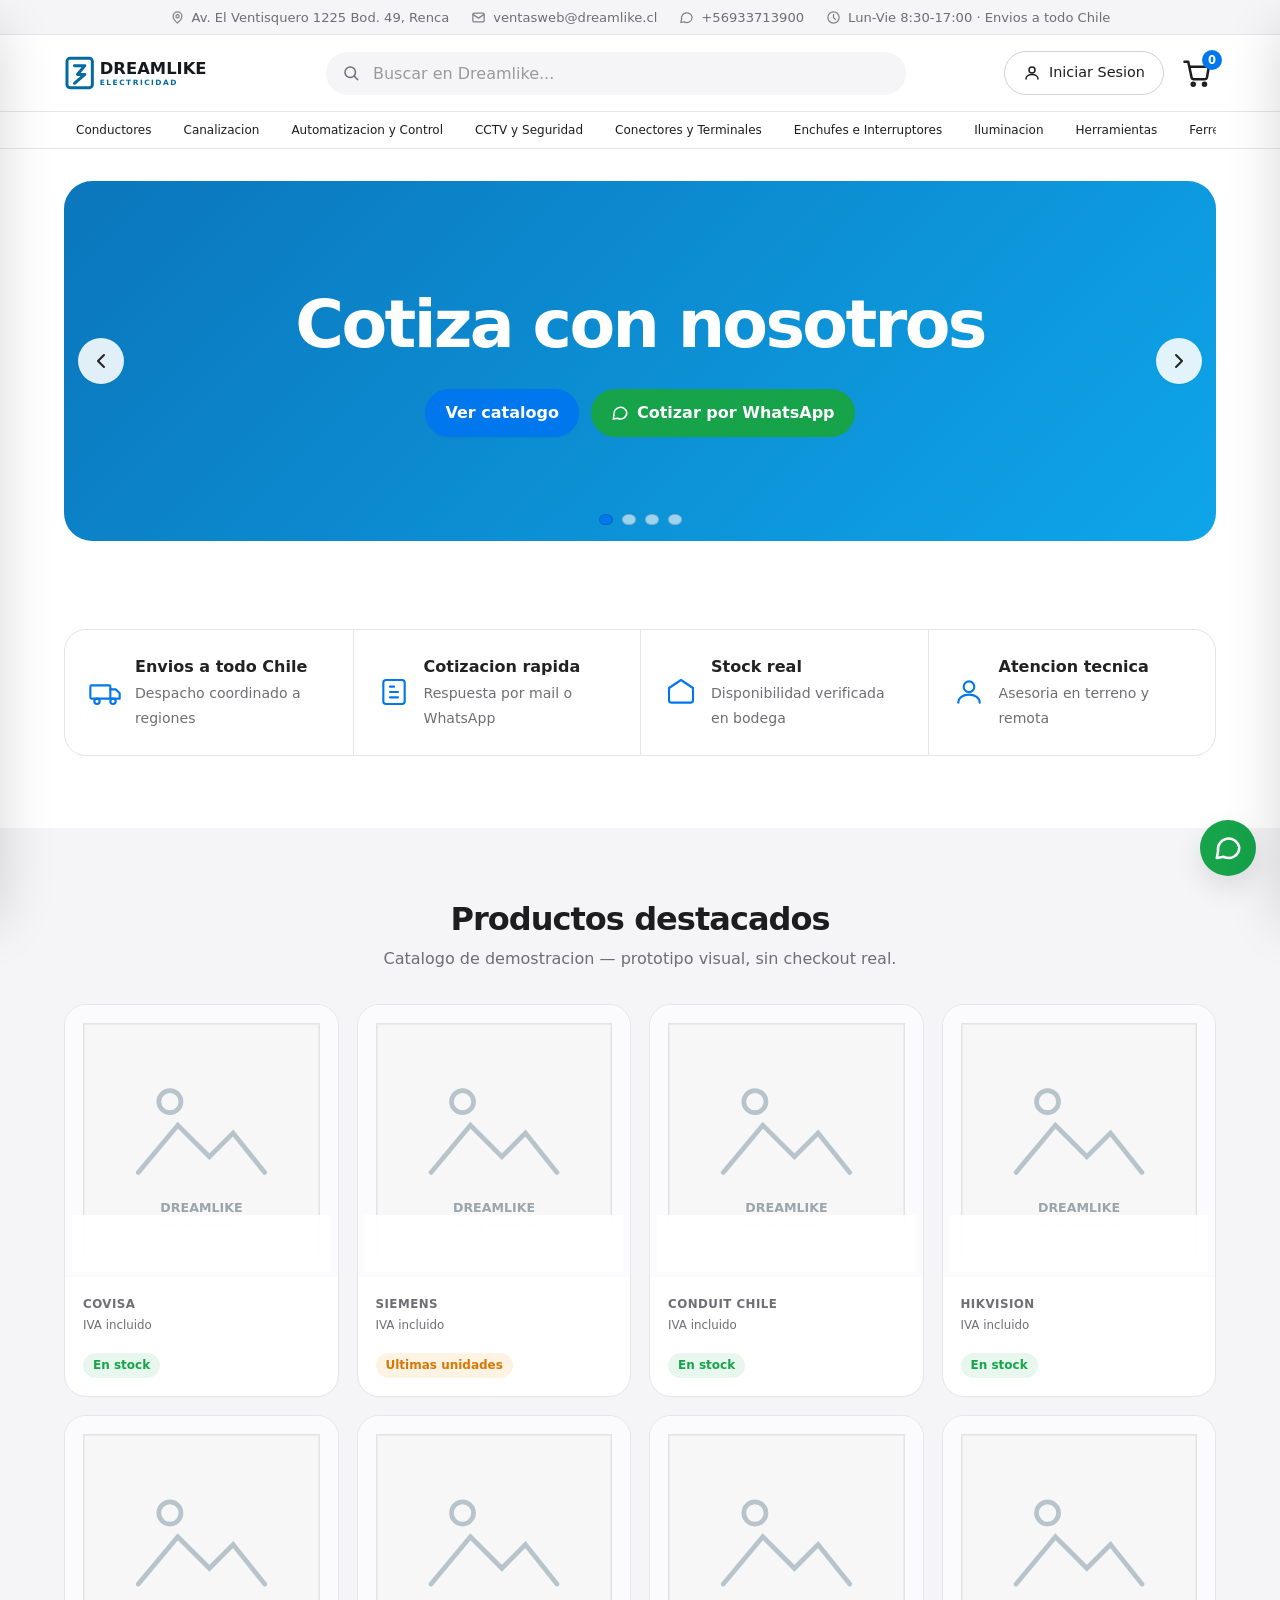
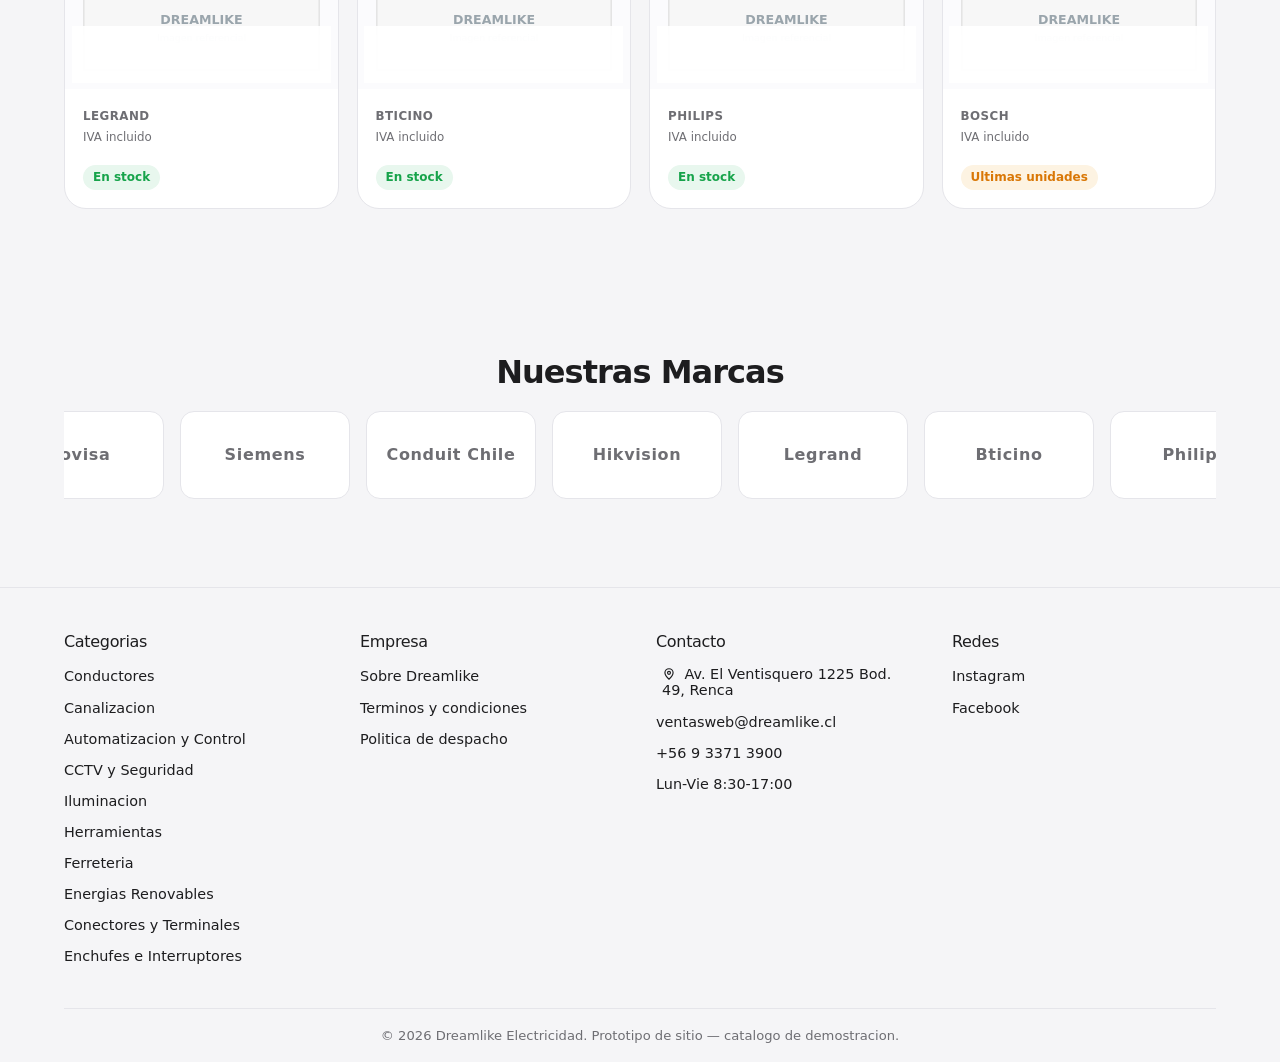
<file: index.html>
<!doctype html>
<html lang="es-CL">
<head>
<meta charset="UTF-8">
<meta name="viewport" content="width=device-width, initial-scale=1">
<title>Dreamlike Electricidad — Materiales electricos, automatizacion y CCTV</title>
<meta name="description" content="Dreamlike Electricidad: conductores, canalizacion, automatizacion, CCTV y ferreteria electrica. Cotiza online o por WhatsApp. Envios a todo Chile.">
<link rel="icon" href="assets/img/logo.svg" type="image/svg+xml">
<link rel="stylesheet" href="assets/css/base.css">
<link rel="stylesheet" href="assets/css/main.css">
</head>
<body>

<!-- ============================= TOPBAR ============================= -->
<div class="dl-topbar">
  <div class="dl-topbar__in">
    <a class="dl-topbar__item dl-topbar__item--dir" href="https://maps.google.com/?q=Av.+El+Ventisquero+1225+Bod.+49,+Renca" target="_blank" rel="noopener">
      <svg class="dl-ico" viewBox="0 0 24 24"><path d="M12 21s-7-6.2-7-11a7 7 0 1 1 14 0c0 4.8-7 11-7 11Z"/><circle cx="12" cy="10" r="2.5"/></svg>
      Av. El Ventisquero 1225 Bod. 49, Renca
    </a>
    <a class="dl-topbar__item" href="mailto:ventasweb@dreamlike.cl">
      <svg class="dl-ico" viewBox="0 0 24 24"><rect x="3" y="5" width="18" height="14" rx="2"/><path d="m3 7 9 6 9-6"/></svg>
      ventasweb@dreamlike.cl
    </a>
    <a class="dl-topbar__item" href="https://wa.me/56933713900" target="_blank" rel="noopener">
      <svg class="dl-ico" viewBox="0 0 24 24"><path d="M21 11.5a8.5 8.5 0 0 1-12.4 7.55L3 20l1.05-5.4A8.5 8.5 0 1 1 21 11.5Z"/></svg>
      +56933713900
    </a>
    <span class="dl-topbar__item dl-topbar__item--horario">
      <svg class="dl-ico" viewBox="0 0 24 24"><circle cx="12" cy="12" r="9"/><path d="M12 7v5l3 3"/></svg>
      Lun-Vie 8:30-17:00 · Envios a todo Chile
    </span>
  </div>
</div>

<!-- ============================= HEADER ============================= -->
<header class="dl-header">
  <div class="dl-header__in">
    <button class="dl-hamburguesa" id="btnMenuMobile" aria-label="Abrir menu" aria-expanded="false">
      <svg class="dl-ico" viewBox="0 0 24 24"><path d="M4 7h16M4 12h16M4 17h16"/></svg>
    </button>

    <a class="dl-logo" href="index.html" aria-label="Dreamlike Electricidad — inicio">
      <img src="assets/img/logo-oscuro.svg" alt="Dreamlike Electricidad">
    </a>

    <form class="dl-buscador" action="index.html" method="get" role="search">
      <svg class="dl-buscador__ico dl-ico" viewBox="0 0 24 24"><circle cx="11" cy="11" r="7"/><path d="m21 21-4.3-4.3"/></svg>
      <input type="search" name="q" placeholder="Buscar en Dreamlike..." aria-label="Buscar productos">
    </form>

    <div class="dl-acciones">
      <a class="dl-cuenta" id="headerCuenta" href="login.html" aria-label="Iniciar sesion">
        <svg class="dl-ico" viewBox="0 0 24 24"><circle cx="12" cy="8" r="4"/><path d="M4 20c0-4 4-6 8-6s8 2 8 6"/></svg>
        <span>Iniciar Sesion</span>
      </a>
      <a class="dl-carrito" href="carrito.html" aria-label="Ver carrito">
        <svg class="dl-ico" viewBox="0 0 24 24"><circle cx="9" cy="21" r="1.2"/><circle cx="18" cy="21" r="1.2"/><path d="M2 3h3l2.6 12.4A2 2 0 0 0 9.5 17H18a2 2 0 0 0 2-1.6L21.5 7H6"/></svg>
        <span class="dl-carrito__n" id="carritoContador">0</span>
      </a>
    </div>
  </div>

  <!-- ============================= NAV / MEGA-MENU ============================= -->
  <!-- Contenido generado por assets/js/mega-menu.js desde assets/data/categorias.json -->
  <nav class="dl-nav" aria-label="Categorias de productos">
    <div class="dl-nav__in">
      <ul class="dl-nav__lista" id="megaLista"></ul>
    </div>
  </nav>
</header>

<main>

  <!-- ============================= HERO ============================= -->
  <!-- Card contenida (no full-bleed) — pedido del cliente: banner mas chico,
       centrado, con margenes redondeados, para mantener el estilo del resto
       de las superficies del sitio (mismo .dl-wrap que usa cada seccion). -->
  <div class="dl-wrap dl-hero-wrap">
    <section class="dl-hero" aria-label="Destacados">
      <div class="dl-hero__pista" id="heroPista">
        <div class="dl-hero__slide dl-hero__slide--1">
          <div class="dl-hero__slide-in">
            <h1 class="dl-hero__titulo">Cotiza con nosotros</h1>
            <div class="dl-hero__cta">
              <a class="dl-btn dl-btn--primario" href="#gridProductos">Ver catalogo</a>
              <a class="dl-btn dl-btn--wsp" href="https://wa.me/56933713900" target="_blank" rel="noopener">
                <svg class="dl-ico" viewBox="0 0 24 24"><path d="M21 11.5a8.5 8.5 0 0 1-12.4 7.55L3 20l1.05-5.4A8.5 8.5 0 1 1 21 11.5Z"/></svg>
                Cotizar por WhatsApp
              </a>
            </div>
          </div>
        </div>
        <div class="dl-hero__slide dl-hero__slide--2">
          <h1 class="dl-hero__titulo">Stock real, todo Chile</h1>
        </div>
        <div class="dl-hero__slide dl-hero__slide--3">
          <a class="dl-hero__slide-link" href="categoria.html?slug=automatizacion" aria-label="Ver catalogo de Automatizacion y Control"></a>
          <h1 class="dl-hero__titulo">Automatizacion y Control</h1>
        </div>
        <div class="dl-hero__slide dl-hero__slide--4">
          <a class="dl-hero__slide-link" href="categoria.html?slug=cctv" aria-label="Ver catalogo de CCTV y Seguridad"></a>
          <h1 class="dl-hero__titulo">CCTV y Seguridad</h1>
        </div>
      </div>
      <button class="dl-hero__flecha dl-hero__flecha--prev" id="heroPrev" aria-label="Slide anterior">
        <svg class="dl-ico" viewBox="0 0 24 24"><path d="m15 18-6-6 6-6"/></svg>
      </button>
      <button class="dl-hero__flecha dl-hero__flecha--next" id="heroNext" aria-label="Slide siguiente">
        <svg class="dl-ico" viewBox="0 0 24 24"><path d="m9 18 6-6-6-6"/></svg>
      </button>
      <div class="dl-hero__dots" id="heroDots"></div>
    </section>
  </div>

  <!-- ============================= FRANJA DE CONFIANZA ============================= -->
  <!-- Adelantada justo despues del hero: refuerzo de credibilidad temprano -->
  <section class="dl-seccion">
    <div class="dl-wrap">
      <div class="dl-confianza">
        <div class="dl-confianza__item">
          <svg class="dl-ico" viewBox="0 0 24 24"><rect x="1" y="7" width="15" height="10" rx="1"/><path d="M16 10h4l3 3v4h-7"/><circle cx="6" cy="19" r="2"/><circle cx="18" cy="19" r="2"/></svg>
          <div><strong>Envios a todo Chile</strong><span>Despacho coordinado a regiones</span></div>
        </div>
        <div class="dl-confianza__item">
          <svg class="dl-ico" viewBox="0 0 24 24"><path d="M9 12h6M9 16h6M9 8h3"/><rect x="4" y="3" width="16" height="18" rx="2"/></svg>
          <div><strong>Cotizacion rapida</strong><span>Respuesta por mail o WhatsApp</span></div>
        </div>
        <div class="dl-confianza__item">
          <svg class="dl-ico" viewBox="0 0 24 24"><path d="M3 9l9-6 9 6v9a2 2 0 0 1-2 2H5a2 2 0 0 1-2-2Z"/></svg>
          <div><strong>Stock real</strong><span>Disponibilidad verificada en bodega</span></div>
        </div>
        <div class="dl-confianza__item">
          <svg class="dl-ico" viewBox="0 0 24 24"><circle cx="12" cy="8" r="4"/><path d="M4 20c0-4 4-6 8-6s8 2 8 6"/></svg>
          <div><strong>Atencion tecnica</strong><span>Asesoria en terreno y remota</span></div>
        </div>
      </div>
    </div>
  </section>

  <!-- ============================= PRODUCTOS DESTACADOS ============================= -->
  <section class="dl-seccion dl-seccion--gris">
    <div class="dl-wrap">
      <h2 class="dl-titulo-seccion">Productos destacados</h2>
      <p class="dl-sub-seccion">Catalogo de demostracion — prototipo visual, sin checkout real.</p>
      <div class="dl-grid" id="gridProductos">
        <!-- Cards renderizadas por assets/js/productos-data.js -->
      </div>
    </div>
  </section>

  <!-- ============================= MARCAS ============================= -->
  <section class="dl-seccion dl-seccion--gris">
    <div class="dl-wrap">
      <h2 class="dl-titulo-seccion">Nuestras Marcas</h2>
      <div class="dl-marcas" id="carruselMarcas">
        <!-- Renderizado por assets/js/marcas-home.js desde productos.json,
             para que cada nombre coincida exacto con marca.html?nombre=X -->
      </div>
    </div>
  </section>


</main>

<!-- ============================= FOOTER ============================= -->
<footer class="dl-footer">
  <div class="dl-wrap">
    <div class="dl-footer__grid">
      <div>
        <h3>Categorias</h3>
        <ul>
          <li><a href="categoria.html?slug=conductores">Conductores</a></li>
          <li><a href="categoria.html?slug=canalizacion">Canalizacion</a></li>
          <li><a href="categoria.html?slug=automatizacion">Automatizacion y Control</a></li>
          <li><a href="categoria.html?slug=cctv">CCTV y Seguridad</a></li>
          <li><a href="categoria.html?slug=iluminacion">Iluminacion</a></li>
          <li><a href="categoria.html?slug=herramientas">Herramientas</a></li>
          <li><a href="categoria.html?slug=ferreteria">Ferreteria</a></li>
          <li><a href="categoria.html?slug=renovables">Energias Renovables</a></li>
          <li><a href="categoria.html?slug=conectores">Conectores y Terminales</a></li>
          <li><a href="categoria.html?slug=enchufes">Enchufes e Interruptores</a></li>
        </ul>
      </div>
      <div>
        <h3>Empresa</h3>
        <ul>
          <li><a href="#">Sobre Dreamlike</a></li>
          <li><a href="#">Terminos y condiciones</a></li>
          <li><a href="#">Politica de despacho</a></li>
        </ul>
      </div>
      <div>
        <h3>Contacto</h3>
        <ul>
          <li>
            <button class="dl-footer__mapa-trigger" type="button">
              <svg class="dl-ico" viewBox="0 0 24 24" style="width:14px;height:14px;vertical-align:-2px;margin-right:4px"><path d="M12 21s-7-6.2-7-11a7 7 0 1 1 14 0c0 4.8-7 11-7 11Z"/><circle cx="12" cy="10" r="2.5"/></svg>
              Av. El Ventisquero 1225 Bod. 49, Renca
            </button>
          </li>
          <li><a href="mailto:ventasweb@dreamlike.cl">ventasweb@dreamlike.cl</a></li>
          <li><a href="https://wa.me/56933713900" target="_blank" rel="noopener">+56 9 3371 3900</a></li>
          <li>Lun-Vie 8:30-17:00</li>
        </ul>
      </div>
      <div>
        <h3>Redes</h3>
        <ul>
          <li><a href="#" target="_blank" rel="noopener">Instagram</a></li>
          <li><a href="#" target="_blank" rel="noopener">Facebook</a></li>
        </ul>
      </div>
    </div>
    <div class="dl-footer__legal">
      © 2026 Dreamlike Electricidad. Prototipo de sitio — catalogo de demostracion.
    </div>
  </div>
</footer>

<script src="assets/js/carrito.js"></script>
<script src="assets/js/auth-modal.js"></script>
<script src="assets/js/auth.js"></script>
<script src="assets/js/categorias-fallback.js"></script>
<script src="assets/js/buscador.js"></script>
<script src="assets/js/mega-menu.js"></script>
<script src="assets/js/hero.js"></script>
<script src="assets/js/productos-fallback.js"></script>
<script src="assets/js/productos-home.js"></script>
<script src="assets/js/marcas-home.js"></script>
<script src="assets/js/carrito-drawer.js"></script>
<script src="assets/js/mapa-modal.js"></script>
<script src="assets/js/whatsapp-flotante.js"></script>
</body>
</html>
</file>
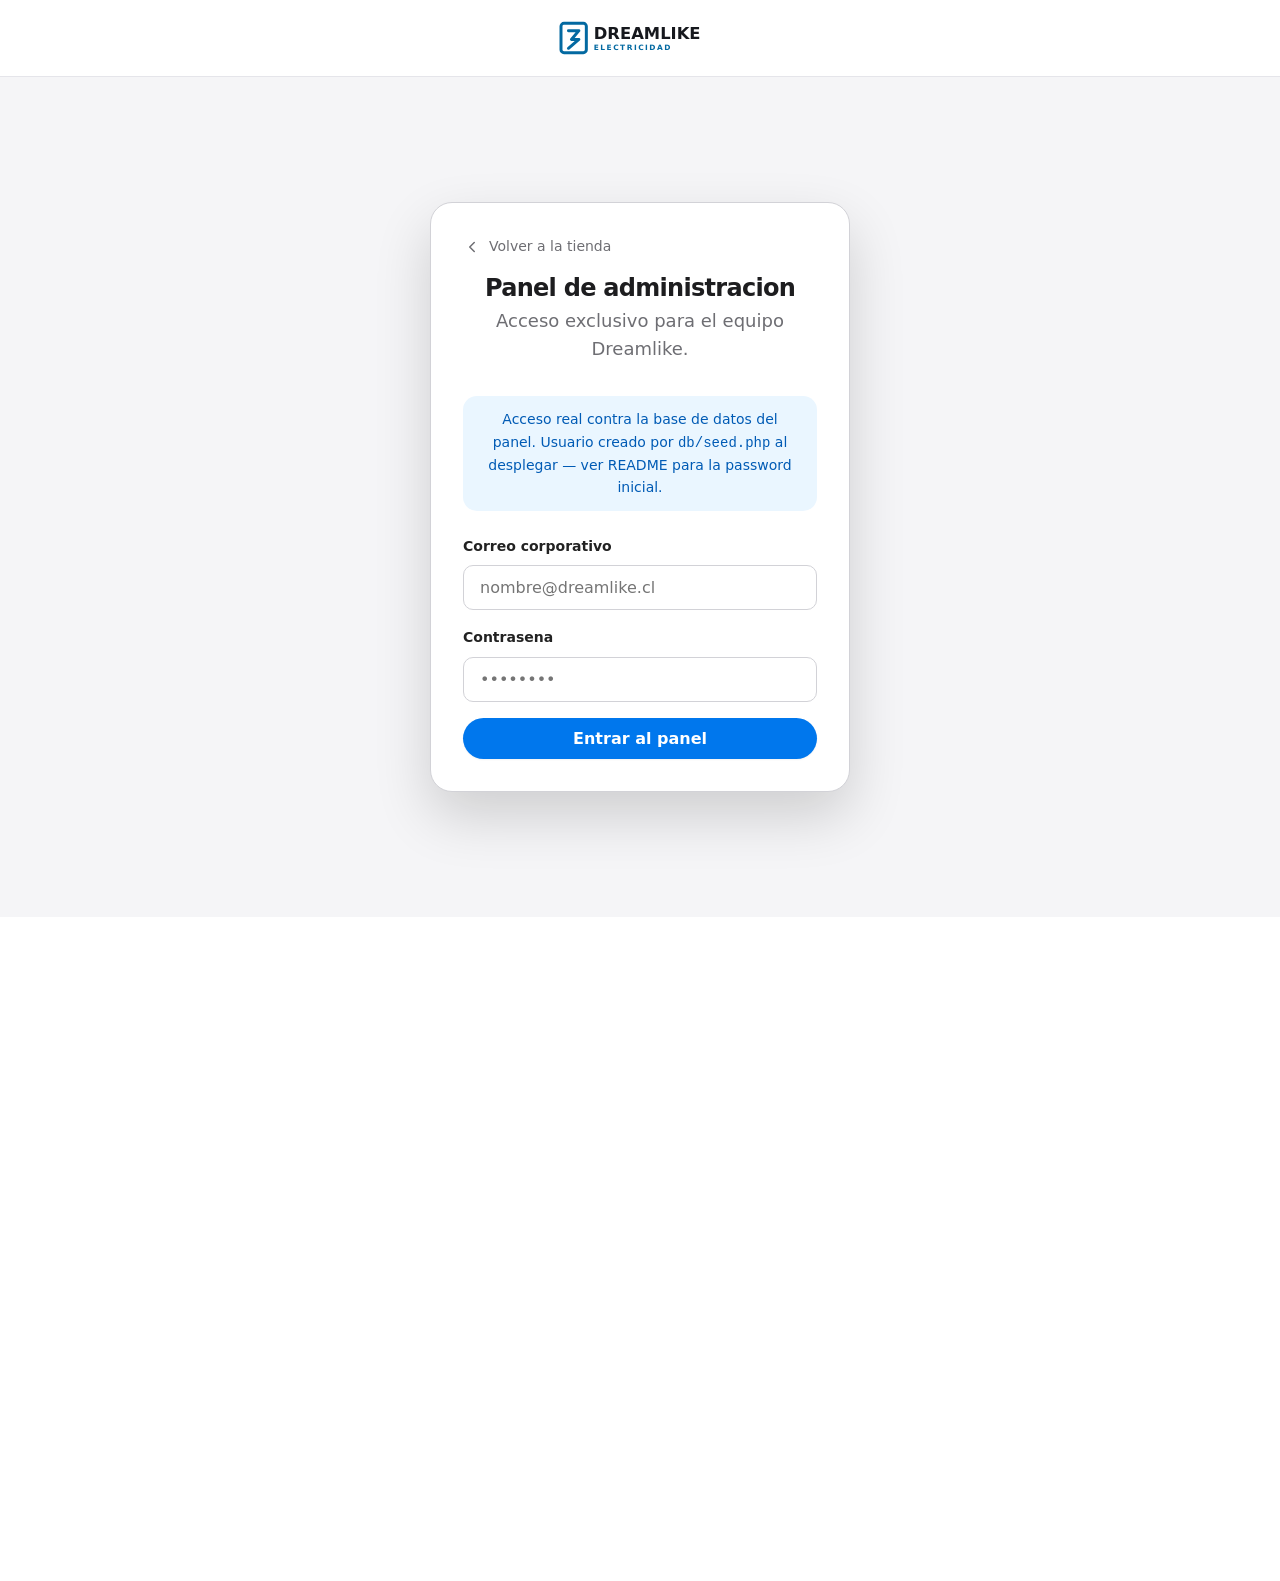
<file: admin/index.html>
<!doctype html>
<html lang="es-CL">
<head>
<meta charset="UTF-8">
<meta name="viewport" content="width=device-width, initial-scale=1">
<title>Dashboard — Panel Admin Dreamlike</title>
<meta name="robots" content="noindex">
<link rel="icon" href="../assets/img/logo.svg" type="image/svg+xml">
<link rel="stylesheet" href="../assets/css/base.css">
<link rel="stylesheet" href="../assets/css/main.css">
<link rel="stylesheet" href="../assets/css/panel.css">
</head>
<body>

<header class="dl-header">
  <div class="dl-header__in">
    <button class="dl-hamburguesa" id="btnMenuMobile" aria-label="Abrir menu" aria-expanded="false">
      <svg class="dl-ico" viewBox="0 0 24 24"><path d="M4 7h16M4 12h16M4 17h16"/></svg>
    </button>
    <a class="dl-logo" href="index.html" aria-label="Panel Admin Dreamlike">
      <img src="../assets/img/logo-oscuro.svg" alt="Dreamlike Electricidad">
    </a>
    <div class="dl-acciones" style="margin-left:auto">
      <a class="dl-cuenta" href="../index.html">
        <svg class="dl-ico" viewBox="0 0 24 24"><path d="m15 18-6-6 6-6"/></svg>
        <span>Ver tienda</span>
      </a>
    </div>
  </div>
  <nav class="dl-nav" aria-label="Categorias de productos">
    <div class="dl-nav__in">
      <ul class="dl-nav__lista" id="megaLista"></ul>
    </div>
  </nav>
</header>

<div class="dl-panel">

  <!-- ============================= SIDEBAR ============================= -->
  <aside class="dl-panel__sidebar">
    <div class="dl-panel__perfil">
      <div class="dl-panel__avatar" id="avatarIniciales">--</div>
      <div>
        <strong id="sidebarNombre">Cargando…</strong>
        <span id="sidebarEmail"></span>
      </div>
    </div>
    <nav class="dl-panel__nav">
      <a href="index.html" class="dl-activo">
        <svg class="dl-ico" viewBox="0 0 24 24"><rect x="3" y="3" width="7" height="9"/><rect x="14" y="3" width="7" height="5"/><rect x="14" y="12" width="7" height="9"/><rect x="3" y="16" width="7" height="5"/></svg>
        Dashboard
      </a>
      <a href="productos.html">
        <svg class="dl-ico" viewBox="0 0 24 24"><path d="M20.5 7.3 12 12l-8.5-4.7M12 22V12M21 16.5V7.5a2 2 0 0 0-1-1.7l-7-4a2 2 0 0 0-2 0l-7 4a2 2 0 0 0-1 1.7v9a2 2 0 0 0 1 1.7l7 4a2 2 0 0 0 2 0l7-4a2 2 0 0 0 1-1.7Z"/></svg>
        Productos
      </a>
      <a href="pedidos.html">
        <svg class="dl-ico" viewBox="0 0 24 24"><path d="M9 12h6M9 16h6M9 8h3"/><rect x="4" y="3" width="16" height="18" rx="2"/></svg>
        Pedidos
      </a>
      <button class="dl-salir" id="btnCerrarSesion" type="button">
        <svg class="dl-ico" viewBox="0 0 24 24"><path d="M9 21H5a2 2 0 0 1-2-2V5a2 2 0 0 1 2-2h4"/><path d="m16 17 5-5-5-5"/><path d="M21 12H9"/></svg>
        Cerrar sesion
      </button>
    </nav>
  </aside>

  <!-- ============================= CONTENIDO ============================= -->
  <main class="dl-panel__main">
    <h1>Dashboard</h1>

    <div class="dl-metricas">
      <div class="dl-metrica">
        <span>Ventas del mes</span>
        <strong>$4.235.000</strong>
        <em>▲ 12% vs. mes anterior</em>
      </div>
      <div class="dl-metrica">
        <span>Pedidos activos</span>
        <strong id="metricaPedidosActivos">--</strong>
        <em>En camino o pendientes de pago</em>
      </div>
      <div class="dl-metrica">
        <span>Productos en catalogo</span>
        <strong id="metricaProductos">--</strong>
        <em>12 categorias</em>
      </div>
      <div class="dl-metrica">
        <span>Stock bajo</span>
        <strong id="metricaStockBajo">--</strong>
        <em class="dl-baja">Requiere reposicion</em>
      </div>
    </div>

    <div class="dl-panel__seccion">
      <h2>Ultimos pedidos</h2>
      <div class="dl-tabla-wrap">
        <table class="dl-tabla">
          <thead>
            <tr><th>N° pedido</th><th>Cliente</th><th>Fecha</th><th>Estado</th><th>Total</th></tr>
          </thead>
          <tbody id="tablaUltimosPedidos"></tbody>
        </table>
      </div>
    </div>

    <div class="dl-panel__seccion">
      <h2>Productos con menos stock</h2>
      <div class="dl-tabla-wrap">
        <table class="dl-tabla">
          <thead>
            <tr><th></th><th>Producto</th><th>Categoria</th><th>Stock</th></tr>
          </thead>
          <tbody id="tablaStockBajo"></tbody>
        </table>
      </div>
    </div>
  </main>
</div>

<script src="../assets/js/auth.js"></script>
<script src="../assets/js/categorias-fallback.js"></script>
<script src="../assets/js/mega-menu.js"></script>
<script src="../assets/js/productos-fallback.js"></script>
<script src="../assets/js/admin-comun.js"></script>
<script src="../assets/js/admin-dashboard.js"></script>
</body>
</html>
</file>
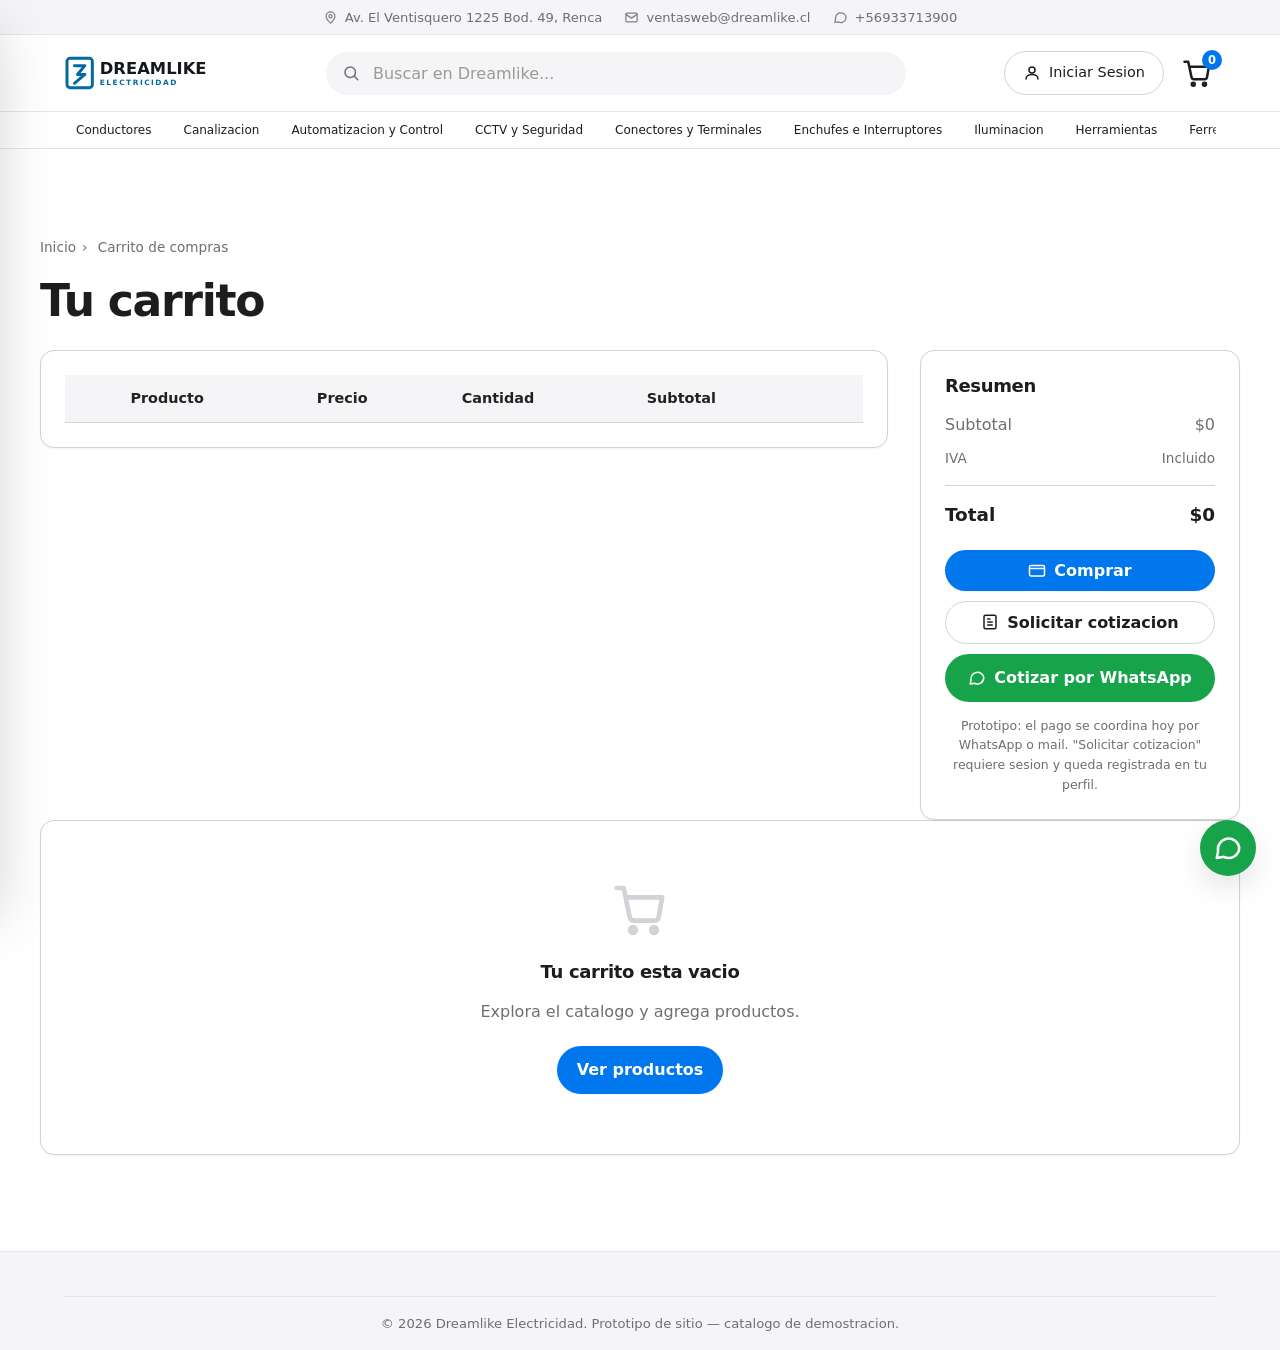
<file: carrito.html>
<!doctype html>
<html lang="es-CL">
<head>
<meta charset="UTF-8">
<meta name="viewport" content="width=device-width, initial-scale=1">
<title>Carrito de compras — Dreamlike Electricidad</title>
<meta name="robots" content="noindex">
<link rel="icon" href="assets/img/logo.svg" type="image/svg+xml">
<link rel="stylesheet" href="assets/css/base.css">
<link rel="stylesheet" href="assets/css/main.css">
<link rel="stylesheet" href="assets/css/panel.css">
</head>
<body>

<!-- ============================= TOPBAR ============================= -->
<div class="dl-topbar">
  <div class="dl-topbar__in">
    <a class="dl-topbar__item dl-topbar__item--dir" href="https://maps.google.com/?q=Av.+El+Ventisquero+1225+Bod.+49,+Renca" target="_blank" rel="noopener">
      <svg class="dl-ico" viewBox="0 0 24 24"><path d="M12 21s-7-6.2-7-11a7 7 0 1 1 14 0c0 4.8-7 11-7 11Z"/><circle cx="12" cy="10" r="2.5"/></svg>
      Av. El Ventisquero 1225 Bod. 49, Renca
    </a>
    <a class="dl-topbar__item" href="mailto:ventasweb@dreamlike.cl">
      <svg class="dl-ico" viewBox="0 0 24 24"><rect x="3" y="5" width="18" height="14" rx="2"/><path d="m3 7 9 6 9-6"/></svg>
      ventasweb@dreamlike.cl
    </a>
    <a class="dl-topbar__item" href="https://wa.me/56933713900" target="_blank" rel="noopener">
      <svg class="dl-ico" viewBox="0 0 24 24"><path d="M21 11.5a8.5 8.5 0 0 1-12.4 7.55L3 20l1.05-5.4A8.5 8.5 0 1 1 21 11.5Z"/></svg>
      +56933713900
    </a>
  </div>
</div>

<!-- ============================= HEADER ============================= -->
<header class="dl-header">
  <div class="dl-header__in">
    <button class="dl-hamburguesa" id="btnMenuMobile" aria-label="Abrir menu" aria-expanded="false">
      <svg class="dl-ico" viewBox="0 0 24 24"><path d="M4 7h16M4 12h16M4 17h16"/></svg>
    </button>

    <a class="dl-logo" href="index.html" aria-label="Dreamlike Electricidad — inicio">
      <img src="assets/img/logo-oscuro.svg" alt="Dreamlike Electricidad">
    </a>

    <form class="dl-buscador" action="index.html" method="get" role="search">
      <svg class="dl-buscador__ico dl-ico" viewBox="0 0 24 24"><circle cx="11" cy="11" r="7"/><path d="m21 21-4.3-4.3"/></svg>
      <input type="search" name="q" placeholder="Buscar en Dreamlike..." aria-label="Buscar productos">
    </form>

    <div class="dl-acciones">
      <a class="dl-cuenta" id="headerCuenta" href="login.html" aria-label="Iniciar sesion">
        <svg class="dl-ico" viewBox="0 0 24 24"><circle cx="12" cy="8" r="4"/><path d="M4 20c0-4 4-6 8-6s8 2 8 6"/></svg>
        <span>Iniciar Sesion</span>
      </a>
      <a class="dl-carrito" href="carrito.html" aria-label="Ver carrito" aria-current="page">
        <svg class="dl-ico" viewBox="0 0 24 24"><circle cx="9" cy="21" r="1.2"/><circle cx="18" cy="21" r="1.2"/><path d="M2 3h3l2.6 12.4A2 2 0 0 0 9.5 17H18a2 2 0 0 0 2-1.6L21.5 7H6"/></svg>
        <span class="dl-carrito__n" id="carritoContador">0</span>
      </a>
    </div>
  </div>

  <nav class="dl-nav" aria-label="Categorias de productos">
    <div class="dl-nav__in">
      <ul class="dl-nav__lista" id="megaLista"></ul>
    </div>
  </nav>
</header>

<main class="dl-wrap dl-seccion">

  <nav class="dl-breadcrumb" aria-label="Miga de pan">
    <a href="index.html">Inicio</a><span>›</span>
    Carrito de compras
  </nav>

  <h1>Tu carrito</h1>

  <!-- Contenido cuando hay items -->
  <div id="carritoConItems" class="dl-carrito-layout" hidden>
    <div class="dl-panel__seccion" style="margin-bottom:0">
      <div class="dl-tabla-wrap">
        <table class="dl-tabla">
          <thead>
            <tr><th></th><th>Producto</th><th>Precio</th><th>Cantidad</th><th>Subtotal</th><th></th></tr>
          </thead>
          <tbody id="tablaCarrito"></tbody>
        </table>
      </div>
    </div>

    <div class="dl-panel__seccion" style="margin-bottom:0">
      <h2>Resumen</h2>
      <div style="display:flex;justify-content:space-between;margin-bottom:10px;color:var(--dl-gris-suave)">
        <span>Subtotal</span><span id="resumenSubtotal">$0</span>
      </div>
      <div style="display:flex;justify-content:space-between;margin-bottom:16px;font-size:.85rem;color:var(--dl-gris-suave)">
        <span>IVA</span><span>Incluido</span>
      </div>
      <div style="display:flex;justify-content:space-between;border-top:1px solid var(--dl-gris-borde);padding-top:14px;margin-bottom:20px;font-weight:800;font-size:1.15rem">
        <span>Total</span><span id="resumenTotal">$0</span>
      </div>
      <button class="dl-btn dl-btn--primario dl-btn--bloque" style="margin-bottom:10px" id="btnComprar" type="button">
        <svg class="dl-ico" viewBox="0 0 24 24"><rect x="2" y="6" width="20" height="14" rx="2"/><path d="M2 10h20"/></svg>
        Comprar
      </button>
      <button class="dl-btn dl-btn--secundario dl-btn--bloque" id="btnSolicitarCotizacion" style="margin-bottom:10px" type="button">
        <svg class="dl-ico" viewBox="0 0 24 24"><path d="M9 12h6M9 16h6M9 8h3"/><rect x="4" y="3" width="16" height="18" rx="2"/></svg>
        Solicitar cotizacion
      </button>
      <a class="dl-btn dl-btn--wsp dl-btn--bloque" id="btnCotizarCarritoWsp" href="https://wa.me/56933713900" target="_blank" rel="noopener">
        <svg class="dl-ico" viewBox="0 0 24 24"><path d="M21 11.5a8.5 8.5 0 0 1-12.4 7.55L3 20l1.05-5.4A8.5 8.5 0 1 1 21 11.5Z"/></svg>
        Cotizar por WhatsApp
      </a>
      <p class="dl-carrito__aviso-pago" id="avisoComprar" hidden>
        Pago en linea disponible pronto. Mientras tanto, cotiza por WhatsApp o solicita tu cotizacion.
      </p>
      <p style="font-size:.78rem;color:var(--dl-gris-suave);margin:14px 0 0;text-align:center">
        Prototipo: el pago se coordina hoy por WhatsApp o mail. "Solicitar cotizacion"
        requiere sesion y queda registrada en tu perfil.
      </p>
    </div>
  </div>

  <!-- Carrito vacio -->
  <div id="carritoVacio" class="dl-panel__seccion" style="text-align:center;padding:60px 24px" hidden>
    <svg class="dl-ico" viewBox="0 0 24 24" style="width:56px;height:56px;color:var(--dl-gris-borde);margin:0 auto 16px"><circle cx="9" cy="21" r="1.2"/><circle cx="18" cy="21" r="1.2"/><path d="M2 3h3l2.6 12.4A2 2 0 0 0 9.5 17H18a2 2 0 0 0 2-1.6L21.5 7H6"/></svg>
    <h2>Tu carrito esta vacio</h2>
    <p style="color:var(--dl-gris-suave);margin-bottom:22px">Explora el catalogo y agrega productos.</p>
    <a class="dl-btn dl-btn--primario" href="index.html">Ver productos</a>
  </div>

</main>

<footer class="dl-footer">
  <div class="dl-wrap">
    <div class="dl-footer__legal">
      © 2026 Dreamlike Electricidad. Prototipo de sitio — catalogo de demostracion.
    </div>
  </div>
</footer>

<script src="assets/js/carrito.js"></script>
<script src="assets/js/auth-modal.js"></script>
<script src="assets/js/auth.js"></script>
<script src="assets/js/categorias-fallback.js"></script>
<script src="assets/js/buscador.js"></script>
<script src="assets/js/mega-menu.js"></script>
<script src="assets/js/productos-fallback.js"></script>
<script src="assets/js/carrito-pagina.js"></script>
<script src="assets/js/whatsapp-flotante.js"></script>
</body>
</html>
</file>
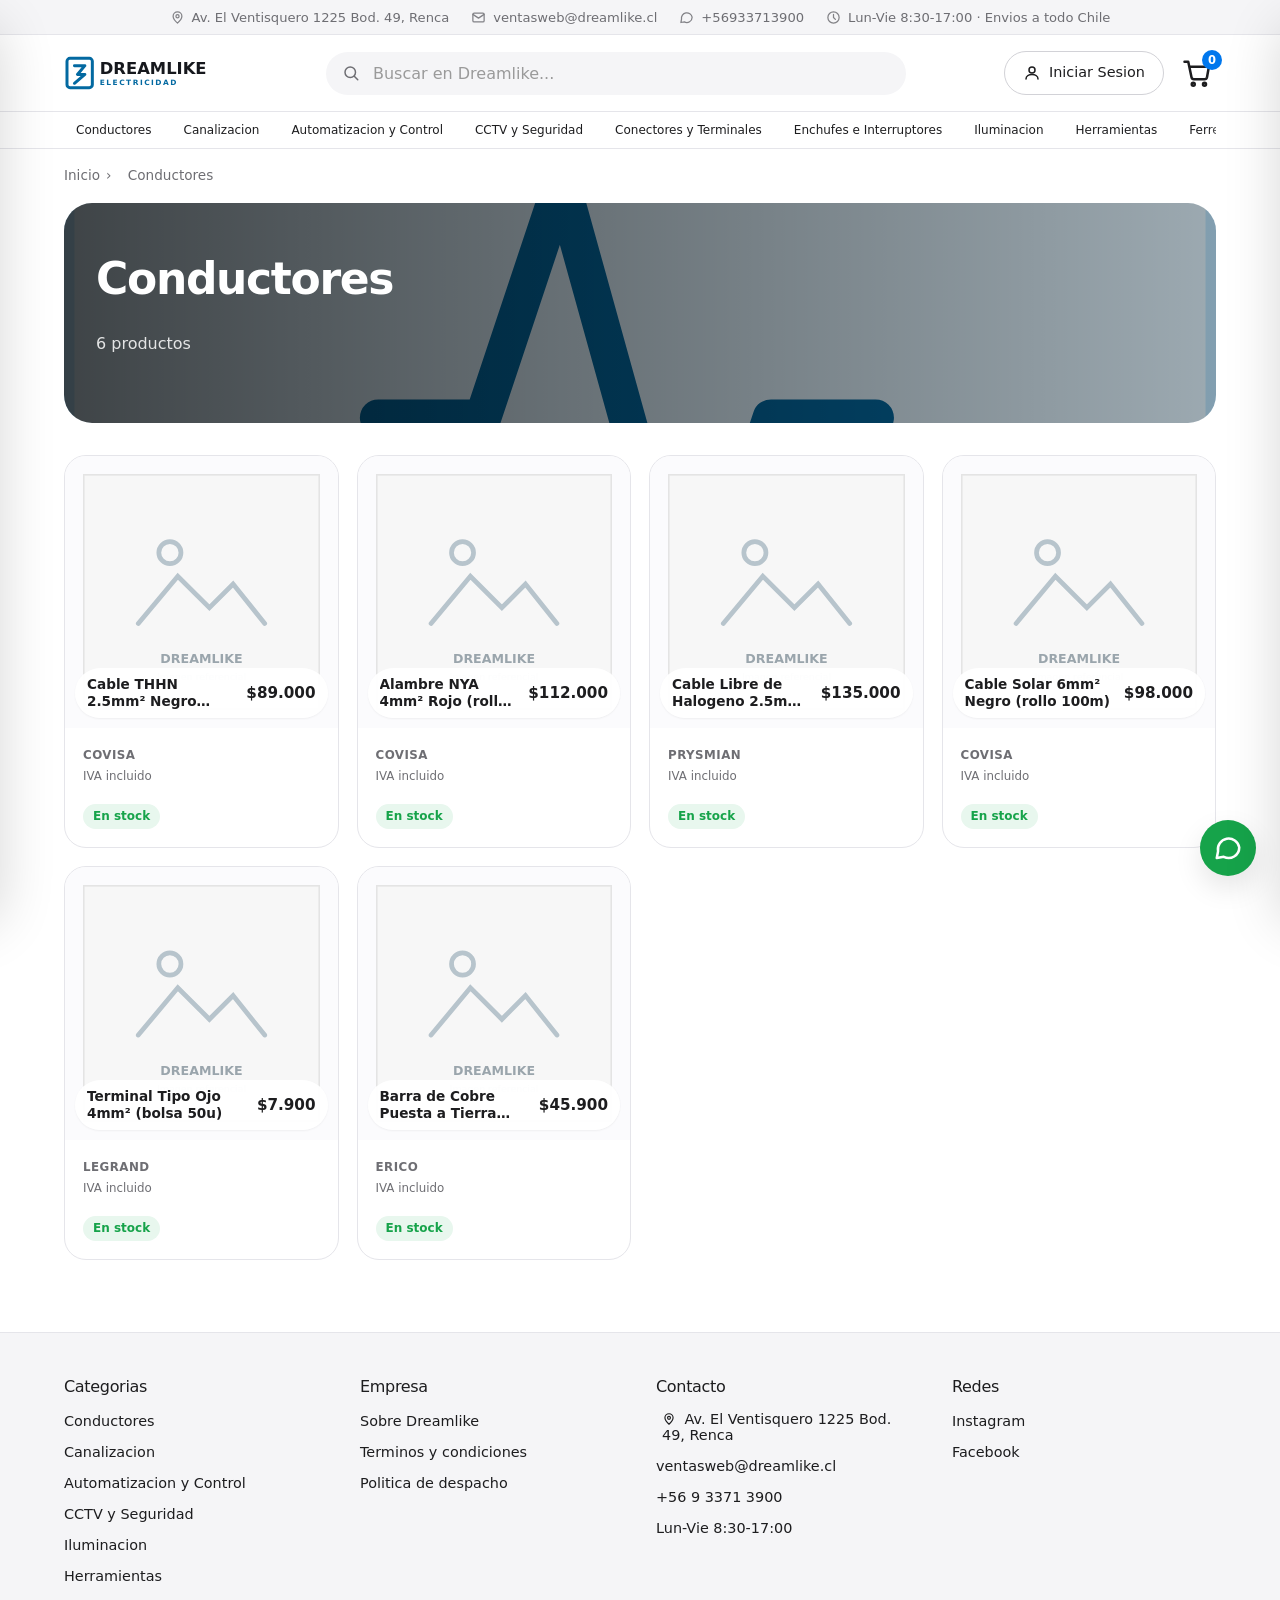
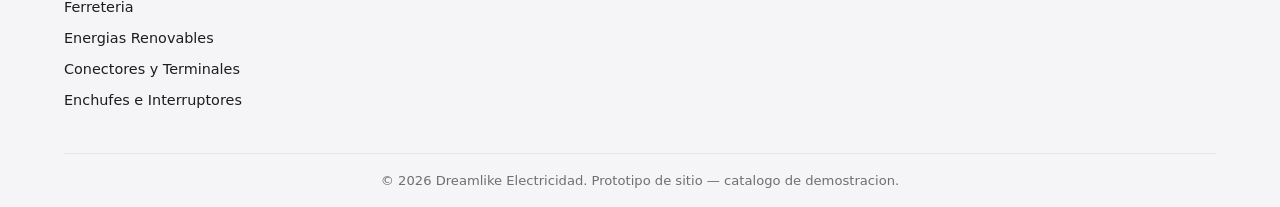
<file: categoria.html>
<!doctype html>
<html lang="es-CL">
<head>
<meta charset="UTF-8">
<meta name="viewport" content="width=device-width, initial-scale=1">
<title>Categoria — Dreamlike Electricidad</title>
<meta name="description" content="Productos por categoria en Dreamlike Electricidad.">
<link rel="icon" href="assets/img/logo.svg" type="image/svg+xml">
<link rel="stylesheet" href="assets/css/base.css">
<link rel="stylesheet" href="assets/css/main.css">
<link rel="stylesheet" href="assets/css/panel.css">
</head>
<body>

<!-- ============================= TOPBAR ============================= -->
<div class="dl-topbar">
  <div class="dl-topbar__in">
    <a class="dl-topbar__item dl-topbar__item--dir" href="https://maps.google.com/?q=Av.+El+Ventisquero+1225+Bod.+49,+Renca" target="_blank" rel="noopener">
      <svg class="dl-ico" viewBox="0 0 24 24"><path d="M12 21s-7-6.2-7-11a7 7 0 1 1 14 0c0 4.8-7 11-7 11Z"/><circle cx="12" cy="10" r="2.5"/></svg>
      Av. El Ventisquero 1225 Bod. 49, Renca
    </a>
    <a class="dl-topbar__item" href="mailto:ventasweb@dreamlike.cl">
      <svg class="dl-ico" viewBox="0 0 24 24"><rect x="3" y="5" width="18" height="14" rx="2"/><path d="m3 7 9 6 9-6"/></svg>
      ventasweb@dreamlike.cl
    </a>
    <a class="dl-topbar__item" href="https://wa.me/56933713900" target="_blank" rel="noopener">
      <svg class="dl-ico" viewBox="0 0 24 24"><path d="M21 11.5a8.5 8.5 0 0 1-12.4 7.55L3 20l1.05-5.4A8.5 8.5 0 1 1 21 11.5Z"/></svg>
      +56933713900
    </a>
    <span class="dl-topbar__item dl-topbar__item--horario">
      <svg class="dl-ico" viewBox="0 0 24 24"><circle cx="12" cy="12" r="9"/><path d="M12 7v5l3 3"/></svg>
      Lun-Vie 8:30-17:00 · Envios a todo Chile
    </span>
  </div>
</div>

<!-- ============================= HEADER ============================= -->
<header class="dl-header">
  <div class="dl-header__in">
    <button class="dl-hamburguesa" id="btnMenuMobile" aria-label="Abrir menu" aria-expanded="false">
      <svg class="dl-ico" viewBox="0 0 24 24"><path d="M4 7h16M4 12h16M4 17h16"/></svg>
    </button>

    <a class="dl-logo" href="index.html" aria-label="Dreamlike Electricidad — inicio">
      <img src="assets/img/logo-oscuro.svg" alt="Dreamlike Electricidad">
    </a>

    <form class="dl-buscador" action="index.html" method="get" role="search">
      <svg class="dl-buscador__ico dl-ico" viewBox="0 0 24 24"><circle cx="11" cy="11" r="7"/><path d="m21 21-4.3-4.3"/></svg>
      <input type="search" name="q" placeholder="Buscar en Dreamlike..." aria-label="Buscar productos">
    </form>

    <div class="dl-acciones">
      <a class="dl-cuenta" id="headerCuenta" href="login.html" aria-label="Iniciar sesion">
        <svg class="dl-ico" viewBox="0 0 24 24"><circle cx="12" cy="8" r="4"/><path d="M4 20c0-4 4-6 8-6s8 2 8 6"/></svg>
        <span>Iniciar Sesion</span>
      </a>
      <a class="dl-carrito" href="carrito.html" aria-label="Ver carrito">
        <svg class="dl-ico" viewBox="0 0 24 24"><circle cx="9" cy="21" r="1.2"/><circle cx="18" cy="21" r="1.2"/><path d="M2 3h3l2.6 12.4A2 2 0 0 0 9.5 17H18a2 2 0 0 0 2-1.6L21.5 7H6"/></svg>
        <span class="dl-carrito__n" id="carritoContador">0</span>
      </a>
    </div>
  </div>

  <nav class="dl-nav" aria-label="Categorias de productos">
    <div class="dl-nav__in">
      <ul class="dl-nav__lista" id="megaLista"></ul>
    </div>
  </nav>
</header>

<main class="dl-wrap">

  <!-- ============================= BREADCRUMB ============================= -->
  <nav class="dl-breadcrumb" aria-label="Miga de pan">
    <a href="index.html">Inicio</a><span>›</span>
    <span id="breadcrumbCategoria">Categoria</span>
  </nav>

  <!-- ============================= BANNER DE CATEGORIA ============================= -->
  <!-- Imagen de fondo pintada por categoria.js desde el campo "banner" de
       categorias.json (editable ahi, mismo criterio que el resto del catalogo) -->
  <div class="dl-categoria-banner" id="categoriaBanner">
    <h1 id="categoriaTitulo">Categoria</h1>
    <p id="categoriaContador">Cargando productos…</p>
  </div>

  <!-- ============================= GRID DE PRODUCTOS ============================= -->
  <section class="dl-seccion" style="padding-top:0">
    <div class="dl-grid" id="gridCategoria"></div>

    <!-- Estado sin productos (categoria real, pero el catalogo demo no tiene SKUs ahi) -->
    <div class="dl-panel__seccion" id="categoriaVacia" style="text-align:center;padding:60px 24px" hidden>
      <svg class="dl-ico" viewBox="0 0 24 24" style="width:48px;height:48px;color:var(--dl-gris-borde);margin:0 auto 16px"><path d="M20.5 7.3 12 12l-8.5-4.7M12 22V12M21 16.5V7.5a2 2 0 0 0-1-1.7l-7-4a2 2 0 0 0-2 0l-7 4a2 2 0 0 0-1 1.7v9a2 2 0 0 0 1 1.7l7 4a2 2 0 0 0 2 0l7-4a2 2 0 0 0 1-1.7Z"/></svg>
      <h2>Aun no hay productos cargados en esta categoria</h2>
      <p style="color:var(--dl-gris-suave);margin-bottom:22px">
        Catalogo de demostracion — cotiza directo y te confirmamos disponibilidad real.
      </p>
      <a class="dl-btn dl-btn--wsp" href="https://wa.me/56933713900" target="_blank" rel="noopener">
        <svg class="dl-ico" viewBox="0 0 24 24"><path d="M21 11.5a8.5 8.5 0 0 1-12.4 7.55L3 20l1.05-5.4A8.5 8.5 0 1 1 21 11.5Z"/></svg>
        Cotizar por WhatsApp
      </a>
    </div>
  </section>

</main>

<!-- ============================= FOOTER ============================= -->
<footer class="dl-footer">
  <div class="dl-wrap">
    <div class="dl-footer__grid">
      <div>
        <h3>Categorias</h3>
        <ul>
          <li><a href="categoria.html?slug=conductores">Conductores</a></li>
          <li><a href="categoria.html?slug=canalizacion">Canalizacion</a></li>
          <li><a href="categoria.html?slug=automatizacion">Automatizacion y Control</a></li>
          <li><a href="categoria.html?slug=cctv">CCTV y Seguridad</a></li>
          <li><a href="categoria.html?slug=iluminacion">Iluminacion</a></li>
          <li><a href="categoria.html?slug=herramientas">Herramientas</a></li>
          <li><a href="categoria.html?slug=ferreteria">Ferreteria</a></li>
          <li><a href="categoria.html?slug=renovables">Energias Renovables</a></li>
          <li><a href="categoria.html?slug=conectores">Conectores y Terminales</a></li>
          <li><a href="categoria.html?slug=enchufes">Enchufes e Interruptores</a></li>
        </ul>
      </div>
      <div>
        <h3>Empresa</h3>
        <ul>
          <li><a href="#">Sobre Dreamlike</a></li>
          <li><a href="#">Terminos y condiciones</a></li>
          <li><a href="#">Politica de despacho</a></li>
        </ul>
      </div>
      <div>
        <h3>Contacto</h3>
        <ul>
          <li>
            <button class="dl-footer__mapa-trigger" type="button">
              <svg class="dl-ico" viewBox="0 0 24 24" style="width:14px;height:14px;vertical-align:-2px;margin-right:4px"><path d="M12 21s-7-6.2-7-11a7 7 0 1 1 14 0c0 4.8-7 11-7 11Z"/><circle cx="12" cy="10" r="2.5"/></svg>
              Av. El Ventisquero 1225 Bod. 49, Renca
            </button>
          </li>
          <li><a href="mailto:ventasweb@dreamlike.cl">ventasweb@dreamlike.cl</a></li>
          <li><a href="https://wa.me/56933713900" target="_blank" rel="noopener">+56 9 3371 3900</a></li>
          <li>Lun-Vie 8:30-17:00</li>
        </ul>
      </div>
      <div>
        <h3>Redes</h3>
        <ul>
          <li><a href="#" target="_blank" rel="noopener">Instagram</a></li>
          <li><a href="#" target="_blank" rel="noopener">Facebook</a></li>
        </ul>
      </div>
    </div>
    <div class="dl-footer__legal">
      © 2026 Dreamlike Electricidad. Prototipo de sitio — catalogo de demostracion.
    </div>
  </div>
</footer>

<script src="assets/js/carrito.js"></script>
<script src="assets/js/auth-modal.js"></script>
<script src="assets/js/auth.js"></script>
<script src="assets/js/categorias-fallback.js"></script>
<script src="assets/js/buscador.js"></script>
<script src="assets/js/mega-menu.js"></script>
<script src="assets/js/productos-fallback.js"></script>
<script src="assets/js/categoria.js"></script>
<script src="assets/js/carrito-drawer.js"></script>
<script src="assets/js/mapa-modal.js"></script>
<script src="assets/js/whatsapp-flotante.js"></script>
</body>
</html>
</file>
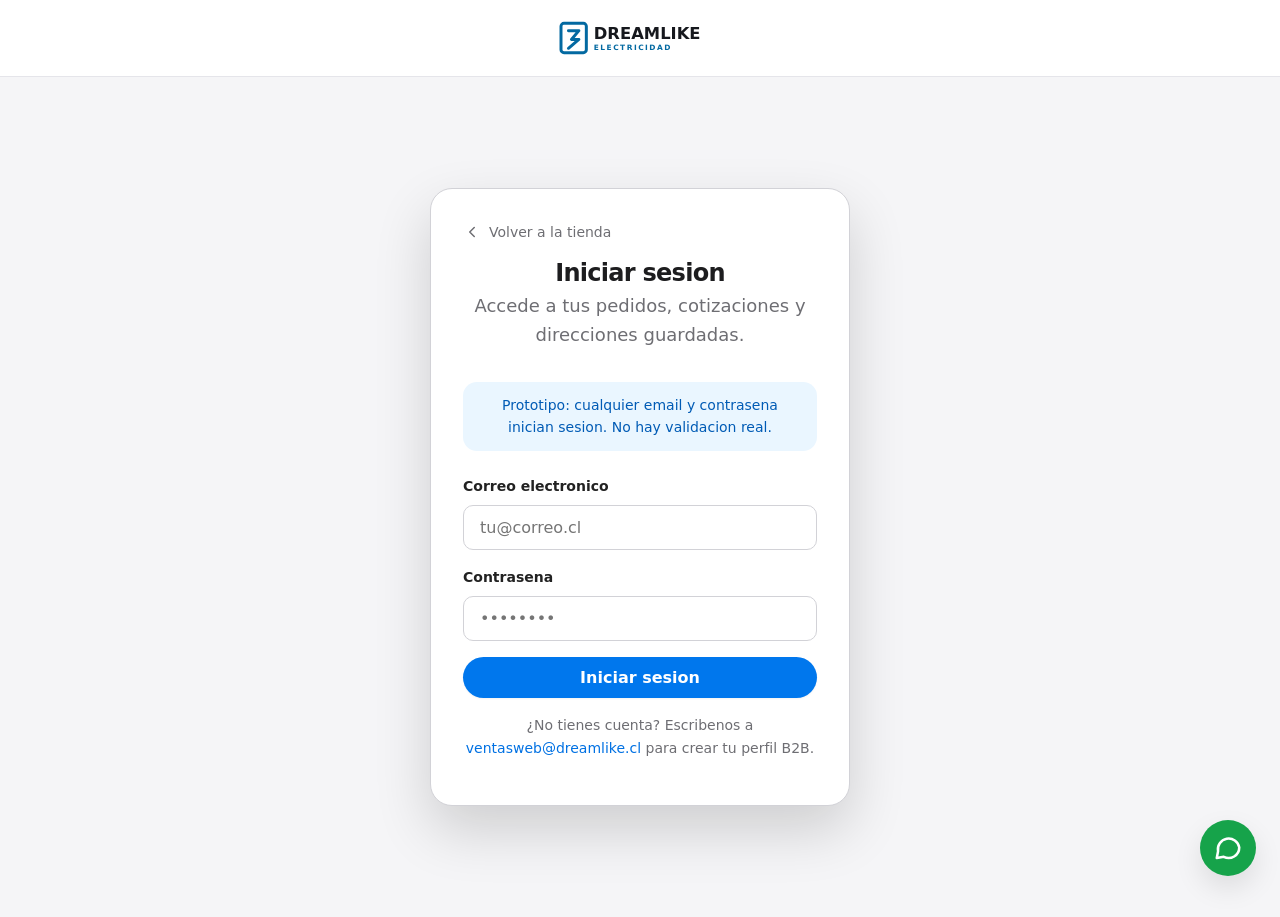
<file: login.html>
<!doctype html>
<html lang="es-CL">
<head>
<meta charset="UTF-8">
<meta name="viewport" content="width=device-width, initial-scale=1">
<title>Iniciar sesion — Dreamlike Electricidad</title>
<meta name="robots" content="noindex">
<link rel="icon" href="assets/img/logo.svg" type="image/svg+xml">
<link rel="stylesheet" href="assets/css/base.css">
<link rel="stylesheet" href="assets/css/main.css">
<link rel="stylesheet" href="assets/css/panel.css">
</head>
<body>

<header class="dl-header">
  <div class="dl-header__in" style="justify-content:center">
    <a class="dl-logo" href="index.html" aria-label="Dreamlike Electricidad — inicio">
      <img src="assets/img/logo-oscuro.svg" alt="Dreamlike Electricidad">
    </a>
  </div>
</header>

<main class="dl-auth">
  <div class="dl-auth__card">
    <a class="dl-auth__volver" href="index.html">
      <svg class="dl-ico" viewBox="0 0 24 24"><path d="m15 18-6-6 6-6"/></svg>
      Volver a la tienda
    </a>

    <h1>Iniciar sesion</h1>
    <p class="dl-auth__sub">Accede a tus pedidos, cotizaciones y direcciones guardadas.</p>

    <p class="dl-auth__aviso">
      Prototipo: cualquier email y contrasena inician sesion. No hay validacion real.
    </p>

    <form id="formLogin" novalidate>
      <div class="dl-campo">
        <label for="email">Correo electronico</label>
        <input type="email" id="email" name="email" placeholder="tu@correo.cl" required>
      </div>
      <div class="dl-campo">
        <label for="password">Contrasena</label>
        <input type="password" id="password" name="password" placeholder="••••••••" required minlength="1">
      </div>
      <p class="dl-auth__error" id="errorLogin">Ingresa tu correo para continuar.</p>
      <button type="submit" class="dl-btn dl-btn--primario dl-btn--bloque">Iniciar sesion</button>
    </form>

    <p class="dl-auth__pie">
      ¿No tienes cuenta? Escribenos a
      <a href="mailto:ventasweb@dreamlike.cl">ventasweb@dreamlike.cl</a> para crear tu perfil B2B.
    </p>
  </div>
</main>

<script src="assets/js/auth.js"></script>
<script src="assets/js/login.js"></script>
<script src="assets/js/whatsapp-flotante.js"></script>
</body>
</html>
</file>
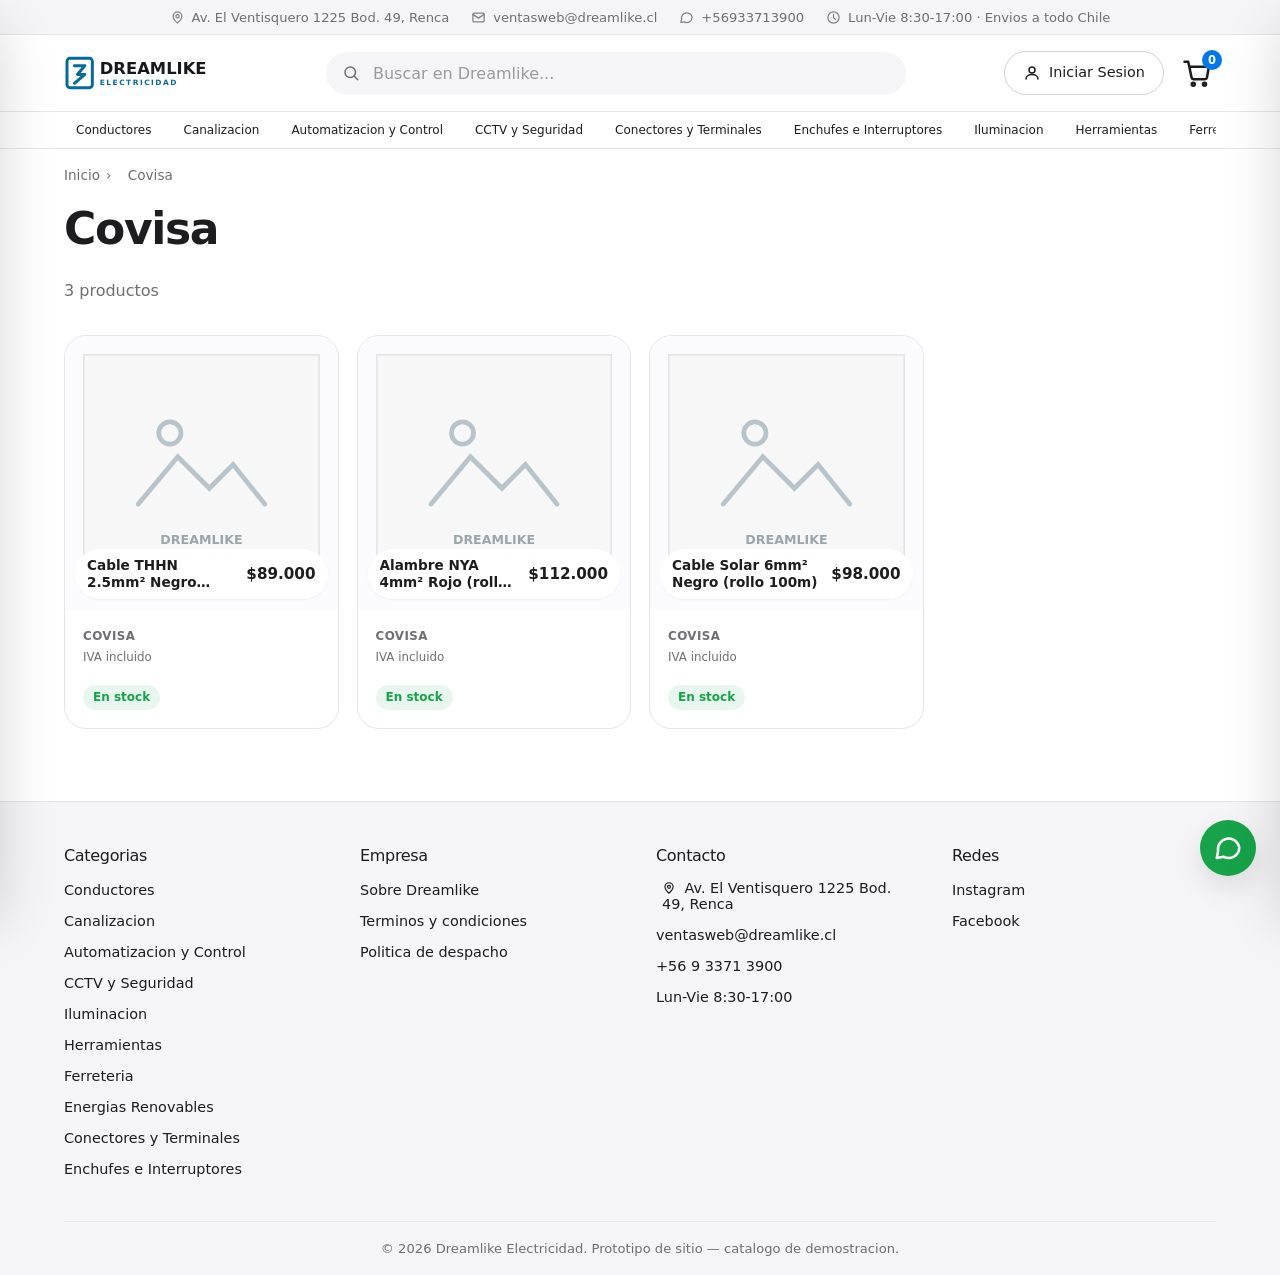
<file: marca.html>
<!doctype html>
<html lang="es-CL">
<head>
<meta charset="UTF-8">
<meta name="viewport" content="width=device-width, initial-scale=1">
<title>Marca — Dreamlike Electricidad</title>
<meta name="description" content="Productos por marca en Dreamlike Electricidad.">
<link rel="icon" href="assets/img/logo.svg" type="image/svg+xml">
<link rel="stylesheet" href="assets/css/base.css">
<link rel="stylesheet" href="assets/css/main.css">
<link rel="stylesheet" href="assets/css/panel.css">
</head>
<body>

<!-- ============================= TOPBAR ============================= -->
<div class="dl-topbar">
  <div class="dl-topbar__in">
    <a class="dl-topbar__item dl-topbar__item--dir" href="https://maps.google.com/?q=Av.+El+Ventisquero+1225+Bod.+49,+Renca" target="_blank" rel="noopener">
      <svg class="dl-ico" viewBox="0 0 24 24"><path d="M12 21s-7-6.2-7-11a7 7 0 1 1 14 0c0 4.8-7 11-7 11Z"/><circle cx="12" cy="10" r="2.5"/></svg>
      Av. El Ventisquero 1225 Bod. 49, Renca
    </a>
    <a class="dl-topbar__item" href="mailto:ventasweb@dreamlike.cl">
      <svg class="dl-ico" viewBox="0 0 24 24"><rect x="3" y="5" width="18" height="14" rx="2"/><path d="m3 7 9 6 9-6"/></svg>
      ventasweb@dreamlike.cl
    </a>
    <a class="dl-topbar__item" href="https://wa.me/56933713900" target="_blank" rel="noopener">
      <svg class="dl-ico" viewBox="0 0 24 24"><path d="M21 11.5a8.5 8.5 0 0 1-12.4 7.55L3 20l1.05-5.4A8.5 8.5 0 1 1 21 11.5Z"/></svg>
      +56933713900
    </a>
    <span class="dl-topbar__item dl-topbar__item--horario">
      <svg class="dl-ico" viewBox="0 0 24 24"><circle cx="12" cy="12" r="9"/><path d="M12 7v5l3 3"/></svg>
      Lun-Vie 8:30-17:00 · Envios a todo Chile
    </span>
  </div>
</div>

<!-- ============================= HEADER ============================= -->
<header class="dl-header">
  <div class="dl-header__in">
    <button class="dl-hamburguesa" id="btnMenuMobile" aria-label="Abrir menu" aria-expanded="false">
      <svg class="dl-ico" viewBox="0 0 24 24"><path d="M4 7h16M4 12h16M4 17h16"/></svg>
    </button>

    <a class="dl-logo" href="index.html" aria-label="Dreamlike Electricidad — inicio">
      <img src="assets/img/logo-oscuro.svg" alt="Dreamlike Electricidad">
    </a>

    <form class="dl-buscador" action="index.html" method="get" role="search">
      <svg class="dl-buscador__ico dl-ico" viewBox="0 0 24 24"><circle cx="11" cy="11" r="7"/><path d="m21 21-4.3-4.3"/></svg>
      <input type="search" name="q" placeholder="Buscar en Dreamlike..." aria-label="Buscar productos">
    </form>

    <div class="dl-acciones">
      <a class="dl-cuenta" id="headerCuenta" href="login.html" aria-label="Iniciar sesion">
        <svg class="dl-ico" viewBox="0 0 24 24"><circle cx="12" cy="8" r="4"/><path d="M4 20c0-4 4-6 8-6s8 2 8 6"/></svg>
        <span>Iniciar Sesion</span>
      </a>
      <a class="dl-carrito" href="carrito.html" aria-label="Ver carrito">
        <svg class="dl-ico" viewBox="0 0 24 24"><circle cx="9" cy="21" r="1.2"/><circle cx="18" cy="21" r="1.2"/><path d="M2 3h3l2.6 12.4A2 2 0 0 0 9.5 17H18a2 2 0 0 0 2-1.6L21.5 7H6"/></svg>
        <span class="dl-carrito__n" id="carritoContador">0</span>
      </a>
    </div>
  </div>

  <nav class="dl-nav" aria-label="Categorias de productos">
    <div class="dl-nav__in">
      <ul class="dl-nav__lista" id="megaLista"></ul>
    </div>
  </nav>
</header>

<main class="dl-wrap">

  <!-- ============================= BREADCRUMB ============================= -->
  <nav class="dl-breadcrumb" aria-label="Miga de pan">
    <a href="index.html">Inicio</a><span>›</span>
    <span id="breadcrumbMarca">Marca</span>
  </nav>

  <!-- ============================= CABECERA DE MARCA ============================= -->
  <div style="margin-bottom:var(--dl-space-6)">
    <h1 id="marcaTitulo">Marca</h1>
    <p id="marcaContador" style="color:var(--dl-gris-suave)">Cargando productos…</p>
  </div>

  <!-- ============================= GRID DE PRODUCTOS ============================= -->
  <section class="dl-seccion" style="padding-top:0">
    <div class="dl-grid" id="gridMarca"></div>

    <!-- Estado sin productos (marca sin SKUs en el catalogo demo) -->
    <div class="dl-panel__seccion" id="marcaVacia" style="text-align:center;padding:60px 24px" hidden>
      <svg class="dl-ico" viewBox="0 0 24 24" style="width:48px;height:48px;color:var(--dl-gris-borde);margin:0 auto 16px"><path d="M20.5 7.3 12 12l-8.5-4.7M12 22V12M21 16.5V7.5a2 2 0 0 0-1-1.7l-7-4a2 2 0 0 0-2 0l-7 4a2 2 0 0 0-1 1.7v9a2 2 0 0 0 1 1.7l7 4a2 2 0 0 0 2 0l7-4a2 2 0 0 0 1-1.7Z"/></svg>
      <h2>Aun no hay productos cargados de esta marca</h2>
      <p style="color:var(--dl-gris-suave);margin-bottom:22px">
        Catalogo de demostracion — cotiza directo y te confirmamos disponibilidad real.
      </p>
      <a class="dl-btn dl-btn--wsp" href="https://wa.me/56933713900" target="_blank" rel="noopener">
        <svg class="dl-ico" viewBox="0 0 24 24"><path d="M21 11.5a8.5 8.5 0 0 1-12.4 7.55L3 20l1.05-5.4A8.5 8.5 0 1 1 21 11.5Z"/></svg>
        Cotizar por WhatsApp
      </a>
    </div>
  </section>

</main>

<!-- ============================= FOOTER ============================= -->
<footer class="dl-footer">
  <div class="dl-wrap">
    <div class="dl-footer__grid">
      <div>
        <h3>Categorias</h3>
        <ul>
          <li><a href="categoria.html?slug=conductores">Conductores</a></li>
          <li><a href="categoria.html?slug=canalizacion">Canalizacion</a></li>
          <li><a href="categoria.html?slug=automatizacion">Automatizacion y Control</a></li>
          <li><a href="categoria.html?slug=cctv">CCTV y Seguridad</a></li>
          <li><a href="categoria.html?slug=iluminacion">Iluminacion</a></li>
          <li><a href="categoria.html?slug=herramientas">Herramientas</a></li>
          <li><a href="categoria.html?slug=ferreteria">Ferreteria</a></li>
          <li><a href="categoria.html?slug=renovables">Energias Renovables</a></li>
          <li><a href="categoria.html?slug=conectores">Conectores y Terminales</a></li>
          <li><a href="categoria.html?slug=enchufes">Enchufes e Interruptores</a></li>
        </ul>
      </div>
      <div>
        <h3>Empresa</h3>
        <ul>
          <li><a href="#">Sobre Dreamlike</a></li>
          <li><a href="#">Terminos y condiciones</a></li>
          <li><a href="#">Politica de despacho</a></li>
        </ul>
      </div>
      <div>
        <h3>Contacto</h3>
        <ul>
          <li>
            <button class="dl-footer__mapa-trigger" type="button">
              <svg class="dl-ico" viewBox="0 0 24 24" style="width:14px;height:14px;vertical-align:-2px;margin-right:4px"><path d="M12 21s-7-6.2-7-11a7 7 0 1 1 14 0c0 4.8-7 11-7 11Z"/><circle cx="12" cy="10" r="2.5"/></svg>
              Av. El Ventisquero 1225 Bod. 49, Renca
            </button>
          </li>
          <li><a href="mailto:ventasweb@dreamlike.cl">ventasweb@dreamlike.cl</a></li>
          <li><a href="https://wa.me/56933713900" target="_blank" rel="noopener">+56 9 3371 3900</a></li>
          <li>Lun-Vie 8:30-17:00</li>
        </ul>
      </div>
      <div>
        <h3>Redes</h3>
        <ul>
          <li><a href="#" target="_blank" rel="noopener">Instagram</a></li>
          <li><a href="#" target="_blank" rel="noopener">Facebook</a></li>
        </ul>
      </div>
    </div>
    <div class="dl-footer__legal">
      © 2026 Dreamlike Electricidad. Prototipo de sitio — catalogo de demostracion.
    </div>
  </div>
</footer>

<script src="assets/js/carrito.js"></script>
<script src="assets/js/auth-modal.js"></script>
<script src="assets/js/auth.js"></script>
<script src="assets/js/categorias-fallback.js"></script>
<script src="assets/js/buscador.js"></script>
<script src="assets/js/mega-menu.js"></script>
<script src="assets/js/productos-fallback.js"></script>
<script src="assets/js/marca.js"></script>
<script src="assets/js/carrito-drawer.js"></script>
<script src="assets/js/mapa-modal.js"></script>
<script src="assets/js/whatsapp-flotante.js"></script>
</body>
</html>
</file>
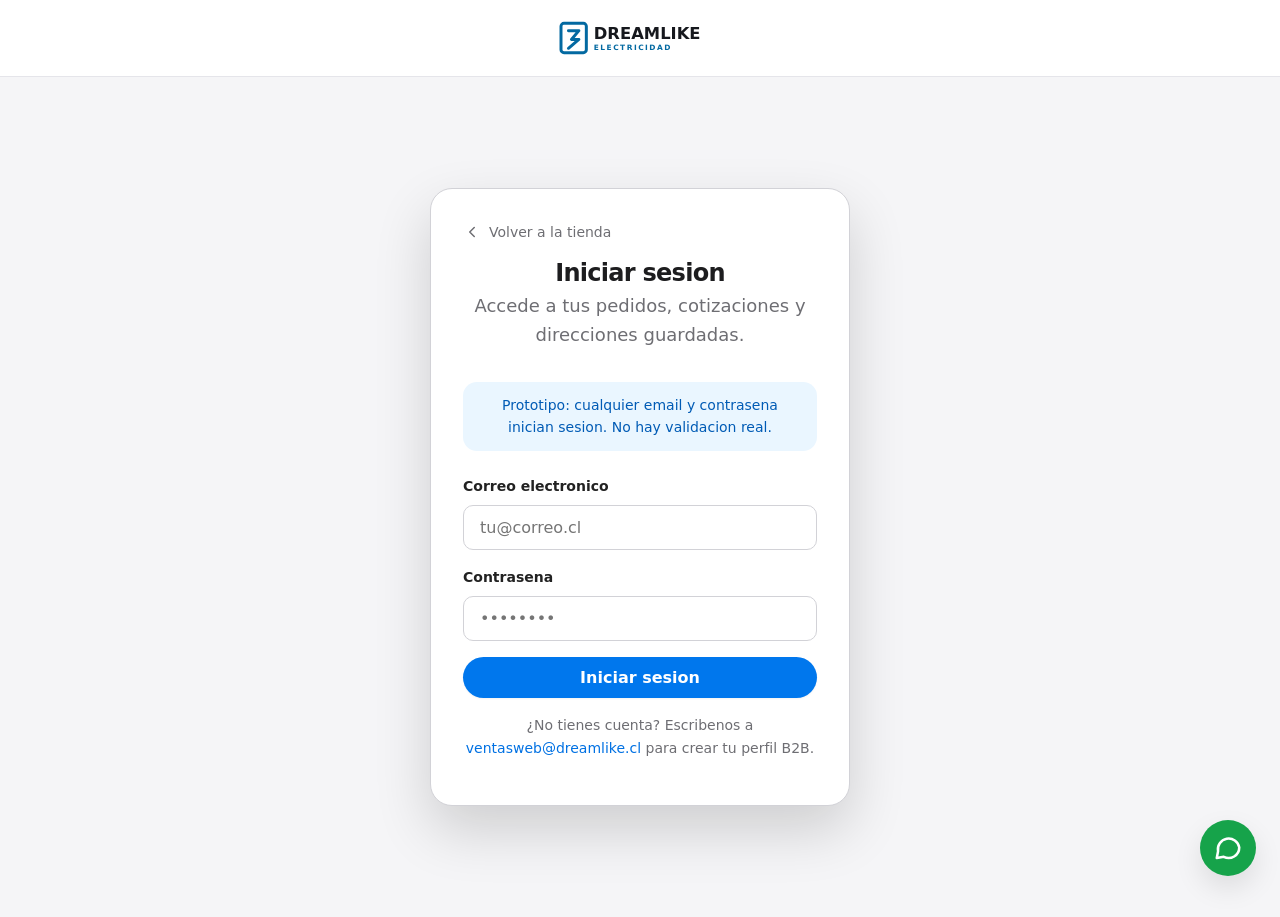
<file: mi-cuenta.html>
<!doctype html>
<html lang="es-CL">
<head>
<meta charset="UTF-8">
<meta name="viewport" content="width=device-width, initial-scale=1">
<title>Mi cuenta — Dreamlike Electricidad</title>
<meta name="robots" content="noindex">
<link rel="icon" href="assets/img/logo.svg" type="image/svg+xml">
<link rel="stylesheet" href="assets/css/base.css">
<link rel="stylesheet" href="assets/css/main.css">
<link rel="stylesheet" href="assets/css/panel.css">
</head>
<body>

<header class="dl-header">
  <div class="dl-header__in">
    <button class="dl-hamburguesa" id="btnMenuMobile" aria-label="Abrir menu" aria-expanded="false">
      <svg class="dl-ico" viewBox="0 0 24 24"><path d="M4 7h16M4 12h16M4 17h16"/></svg>
    </button>
    <a class="dl-logo" href="index.html" aria-label="Dreamlike Electricidad — inicio">
      <img src="assets/img/logo-oscuro.svg" alt="Dreamlike Electricidad">
    </a>

    <form class="dl-buscador" action="index.html" method="get" role="search">
      <svg class="dl-buscador__ico dl-ico" viewBox="0 0 24 24"><circle cx="11" cy="11" r="7"/><path d="m21 21-4.3-4.3"/></svg>
      <input type="search" name="q" placeholder="Buscar en Dreamlike..." aria-label="Buscar productos">
    </form>

    <div class="dl-acciones">
      <a class="dl-cuenta" href="index.html">
        <svg class="dl-ico" viewBox="0 0 24 24"><path d="m15 18-6-6 6-6"/></svg>
        <span>Volver a la tienda</span>
      </a>
      <a class="dl-carrito" href="carrito.html" aria-label="Ver carrito">
        <svg class="dl-ico" viewBox="0 0 24 24"><circle cx="9" cy="21" r="1.2"/><circle cx="18" cy="21" r="1.2"/><path d="M2 3h3l2.6 12.4A2 2 0 0 0 9.5 17H18a2 2 0 0 0 2-1.6L21.5 7H6"/></svg>
        <span class="dl-carrito__n" id="carritoContador">0</span>
      </a>
    </div>
  </div>
  <nav class="dl-nav" aria-label="Categorias de productos">
    <div class="dl-nav__in">
      <ul class="dl-nav__lista" id="megaLista"></ul>
    </div>
  </nav>
</header>

<div class="dl-panel dl-panel--cuenta">

  <!-- ============================= SIDEBAR ============================= -->
  <aside class="dl-panel__sidebar">
    <div class="dl-panel__perfil">
      <div class="dl-panel__avatar" id="avatarIniciales">--</div>
      <div>
        <strong id="sidebarNombre">Cargando…</strong>
        <span id="sidebarEmail"></span>
      </div>
    </div>
    <nav class="dl-panel__nav">
      <a href="#escritorio" class="dl-activo" data-tab="escritorio">
        <svg class="dl-ico" viewBox="0 0 24 24"><rect x="4" y="4" width="6" height="6" rx="1"/><rect x="14" y="4" width="6" height="6" rx="1"/><rect x="4" y="14" width="6" height="6" rx="1"/><rect x="14" y="14" width="6" height="6" rx="1"/></svg>
        Escritorio
      </a>
      <a href="#pedidos" data-tab="pedidos">
        <svg class="dl-ico" viewBox="0 0 24 24"><path d="M9 12h6M9 16h6M9 8h3"/><rect x="4" y="3" width="16" height="18" rx="2"/></svg>
        Pedidos
      </a>
      <a href="#descargas" data-tab="descargas">
        <svg class="dl-ico" viewBox="0 0 24 24"><path d="M12 3v12M7 10l5 5 5-5"/><path d="M5 20h14"/></svg>
        Descargas
      </a>
      <a href="#direcciones" data-tab="direcciones">
        <svg class="dl-ico" viewBox="0 0 24 24"><path d="M12 21s-7-6.2-7-11a7 7 0 1 1 14 0c0 4.8-7 11-7 11Z"/><circle cx="12" cy="10" r="2.5"/></svg>
        Direcciones
      </a>
      <a href="#detalles" data-tab="detalles">
        <svg class="dl-ico" viewBox="0 0 24 24"><circle cx="12" cy="8" r="4"/><path d="M4 20c0-4 4-6 8-6s8 2 8 6"/></svg>
        Detalles de la cuenta
      </a>
      <button class="dl-salir" id="btnCerrarSesion" type="button">
        <svg class="dl-ico" viewBox="0 0 24 24"><path d="M9 21H5a2 2 0 0 1-2-2V5a2 2 0 0 1 2-2h4"/><path d="m16 17 5-5-5-5"/><path d="M21 12H9"/></svg>
        Cerrar sesion
      </button>
    </nav>
  </aside>

  <!-- ============================= CONTENIDO ============================= -->
  <main class="dl-panel__main">

    <section id="tabEscritorio" class="dl-tab-panel">
      <div class="dl-cuenta-bienvenida">
        <p class="dl-cuenta-bienvenida__eyebrow">Mi cuenta</p>
        <h1 id="tituloBienvenida">Hola</h1>
        <p>Desde aquí puedes revisar tus pedidos, gestionar tus direcciones de despacho y actualizar los detalles de tu cuenta.</p>
      </div>
      <div class="dl-cuenta-accesos" aria-label="Accesos rápidos">
        <a href="#pedidos" data-acceso-tab="pedidos">
          <svg class="dl-ico" viewBox="0 0 24 24"><path d="M9 12h6M9 16h6M9 8h3"/><rect x="4" y="3" width="16" height="18" rx="2"/></svg>
          <span><strong>Pedidos</strong><small>Revisa tus compras y cotizaciones</small></span>
        </a>
        <a href="#direcciones" data-acceso-tab="direcciones">
          <svg class="dl-ico" viewBox="0 0 24 24"><path d="M12 21s-7-6.2-7-11a7 7 0 1 1 14 0c0 4.8-7 11-7 11Z"/><circle cx="12" cy="10" r="2.5"/></svg>
          <span><strong>Direcciones</strong><small>Administra tus datos de despacho</small></span>
        </a>
        <a href="#detalles" data-acceso-tab="detalles">
          <svg class="dl-ico" viewBox="0 0 24 24"><circle cx="12" cy="8" r="4"/><path d="M4 20c0-4 4-6 8-6s8 2 8 6"/></svg>
          <span><strong>Datos de cuenta</strong><small>Actualiza tu información personal</small></span>
        </a>
      </div>
    </section>

    <section id="tabPedidos" class="dl-tab-panel" hidden>
      <div class="dl-panel__encabezado">
        <div><p class="dl-panel__eyebrow">Historial</p><h1>Pedidos</h1></div>
        <a class="dl-btn dl-btn--primario dl-btn--sm" href="index.html">Explorar productos</a>
      </div>
      <div class="dl-panel__seccion">
        <div class="dl-tabla-wrap">
          <table class="dl-tabla">
            <thead>
              <tr><th>N° pedido</th><th>Fecha</th><th>Estado</th><th>Items</th><th>Total</th></tr>
            </thead>
            <tbody id="tablaPedidos"></tbody>
          </table>
        </div>
        <div class="dl-panel__vacio" id="sinPedidos" hidden>
          <p>No se ha hecho ningún pedido todavía.</p>
          <a class="dl-btn dl-btn--primario dl-btn--sm" href="index.html">Explorar productos</a>
        </div>
      </div>
    </section>

    <section id="tabDescargas" class="dl-tab-panel" hidden>
      <div class="dl-panel__encabezado"><div><p class="dl-panel__eyebrow">Documentos</p><h1>Descargas</h1></div></div>
      <div class="dl-panel__seccion dl-panel__vacio">
        <p>No hay descargas disponibles todavía.</p>
        <a class="dl-btn dl-btn--primario dl-btn--sm" href="index.html">Explorar productos</a>
      </div>
    </section>

    <section id="tabDirecciones" class="dl-tab-panel" hidden>
      <div class="dl-panel__encabezado"><div><p class="dl-panel__eyebrow">Despacho</p><h1>Direcciones</h1></div></div>
      <div class="dl-direcciones-intro">
        <p>Las siguientes direcciones se utilizarán por defecto en la página de pago.</p>
      </div>
      <div class="dl-direcciones-tipos">
        <article class="dl-direccion-tipo">
          <h2>Dirección de facturación</h2>
          <div id="direccionFacturacion"></div>
        </article>
        <article class="dl-direccion-tipo">
          <h2>Dirección de envío</h2>
          <div id="direccionEnvio"></div>
        </article>
      </div>
    </section>

    <section id="tabDetalles" class="dl-tab-panel" hidden>
      <div class="dl-panel__encabezado"><div><p class="dl-panel__eyebrow">Configuración</p><h1>Detalles de la cuenta</h1></div></div>
      <div class="dl-panel__seccion">
        <h2>Datos personales</h2>
        <form id="formPerfil">
          <div class="dl-form-grid">
            <div class="dl-campo">
              <label for="pNombre">Nombre <span aria-hidden="true">*</span></label>
              <input type="text" id="pNombre" autocomplete="given-name" required>
            </div>
            <div class="dl-campo">
              <label for="pApellido">Apellidos <span aria-hidden="true">*</span></label>
              <input type="text" id="pApellido" autocomplete="family-name" required>
            </div>
          </div>
          <div class="dl-campo">
            <label for="pNombreVisible">Nombre visible <span aria-hidden="true">*</span></label>
            <input type="text" id="pNombreVisible" autocomplete="nickname" required>
            <p class="dl-campo__ayuda">Así se mostrará tu nombre en tu cuenta y en tus valoraciones.</p>
          </div>
          <div class="dl-campo">
            <label for="pEmail">Dirección de correo electrónico <span aria-hidden="true">*</span></label>
            <input type="email" id="pEmail" autocomplete="email" required>
          </div>
          <fieldset class="dl-cambio-clave">
            <legend>Cambio de contraseña</legend>
            <div class="dl-campo">
              <label for="pPasswordActual">Contraseña actual <span class="dl-campo__opcional">(déjala en blanco para no cambiarla)</span></label>
              <input type="password" id="pPasswordActual" autocomplete="current-password">
            </div>
            <div class="dl-campo">
              <label for="pPasswordNueva">Nueva contraseña <span class="dl-campo__opcional">(déjala en blanco para no cambiarla)</span></label>
              <input type="password" id="pPasswordNueva" autocomplete="new-password">
            </div>
            <div class="dl-campo">
              <label for="pPasswordConfirmar">Confirmar nueva contraseña <span class="dl-campo__opcional">(déjala en blanco para no cambiarla)</span></label>
              <input type="password" id="pPasswordConfirmar" autocomplete="new-password">
            </div>
          </fieldset>
          <button type="submit" class="dl-btn dl-btn--primario">Guardar cambios</button>
        </form>
      </div>
    </section>

  </main>
</div>

<script src="assets/js/carrito.js"></script>
<script src="assets/js/auth-modal.js"></script>
<script src="assets/js/auth.js"></script>
<script src="assets/js/categorias-fallback.js"></script>
<script src="assets/js/productos-fallback.js"></script>
<script src="assets/js/buscador.js"></script>
<script src="assets/js/mega-menu.js"></script>
<script src="assets/js/carrito-drawer.js"></script>
<script src="assets/js/mi-cuenta.js"></script>
<script src="assets/js/whatsapp-flotante.js"></script>
</body>
</html>
</file>
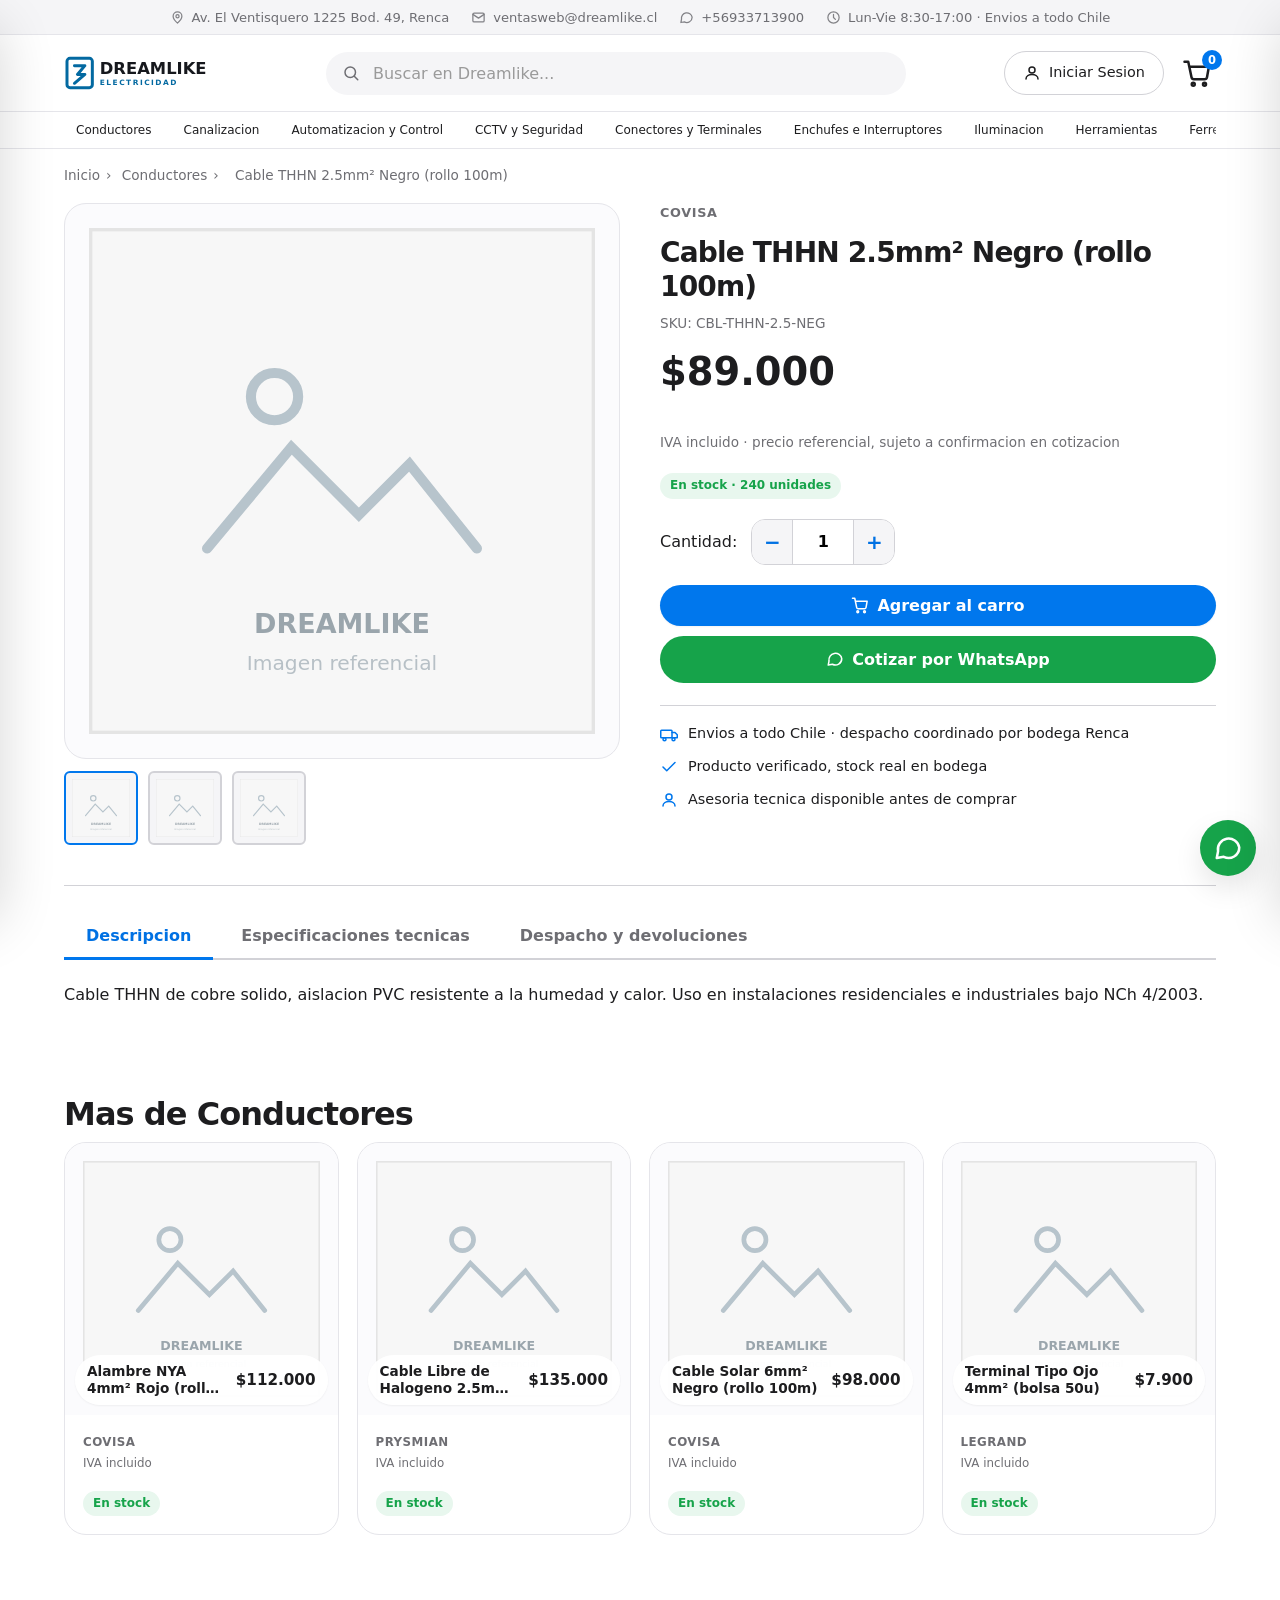
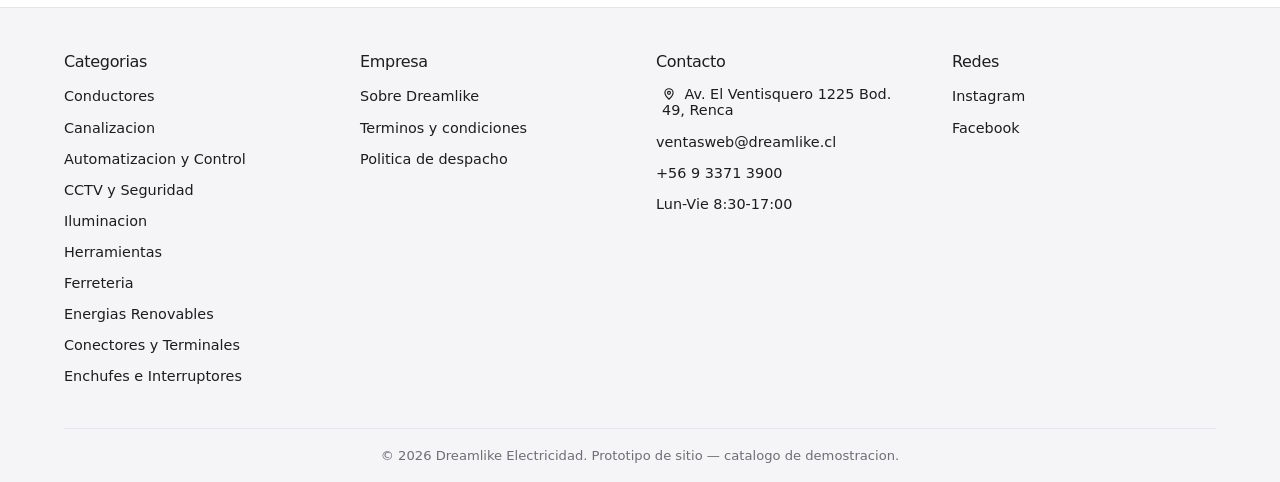
<file: producto.html>
<!doctype html>
<html lang="es-CL">
<head>
<meta charset="UTF-8">
<meta name="viewport" content="width=device-width, initial-scale=1">
<title>Producto — Dreamlike Electricidad</title>
<meta name="description" content="Prototipo de pagina de producto Dreamlike Electricidad.">
<link rel="icon" href="assets/img/logo.svg" type="image/svg+xml">
<link rel="stylesheet" href="assets/css/base.css">
<link rel="stylesheet" href="assets/css/main.css">
</head>
<body>

<!-- ============================= TOPBAR ============================= -->
<div class="dl-topbar">
  <div class="dl-topbar__in">
    <a class="dl-topbar__item dl-topbar__item--dir" href="https://maps.google.com/?q=Av.+El+Ventisquero+1225+Bod.+49,+Renca" target="_blank" rel="noopener">
      <svg class="dl-ico" viewBox="0 0 24 24"><path d="M12 21s-7-6.2-7-11a7 7 0 1 1 14 0c0 4.8-7 11-7 11Z"/><circle cx="12" cy="10" r="2.5"/></svg>
      Av. El Ventisquero 1225 Bod. 49, Renca
    </a>
    <a class="dl-topbar__item" href="mailto:ventasweb@dreamlike.cl">
      <svg class="dl-ico" viewBox="0 0 24 24"><rect x="3" y="5" width="18" height="14" rx="2"/><path d="m3 7 9 6 9-6"/></svg>
      ventasweb@dreamlike.cl
    </a>
    <a class="dl-topbar__item" href="https://wa.me/56933713900" target="_blank" rel="noopener">
      <svg class="dl-ico" viewBox="0 0 24 24"><path d="M21 11.5a8.5 8.5 0 0 1-12.4 7.55L3 20l1.05-5.4A8.5 8.5 0 1 1 21 11.5Z"/></svg>
      +56933713900
    </a>
    <span class="dl-topbar__item dl-topbar__item--horario">
      <svg class="dl-ico" viewBox="0 0 24 24"><circle cx="12" cy="12" r="9"/><path d="M12 7v5l3 3"/></svg>
      Lun-Vie 8:30-17:00 · Envios a todo Chile
    </span>
  </div>
</div>

<!-- ============================= HEADER ============================= -->
<header class="dl-header">
  <div class="dl-header__in">
    <button class="dl-hamburguesa" id="btnMenuMobile" aria-label="Abrir menu" aria-expanded="false">
      <svg class="dl-ico" viewBox="0 0 24 24"><path d="M4 7h16M4 12h16M4 17h16"/></svg>
    </button>

    <a class="dl-logo" href="index.html" aria-label="Dreamlike Electricidad — inicio">
      <img src="assets/img/logo-oscuro.svg" alt="Dreamlike Electricidad">
    </a>

    <form class="dl-buscador" action="index.html" method="get" role="search">
      <svg class="dl-buscador__ico dl-ico" viewBox="0 0 24 24"><circle cx="11" cy="11" r="7"/><path d="m21 21-4.3-4.3"/></svg>
      <input type="search" name="q" placeholder="Buscar en Dreamlike..." aria-label="Buscar productos">
    </form>

    <div class="dl-acciones">
      <a class="dl-cuenta" id="headerCuenta" href="login.html" aria-label="Iniciar sesion">
        <svg class="dl-ico" viewBox="0 0 24 24"><circle cx="12" cy="8" r="4"/><path d="M4 20c0-4 4-6 8-6s8 2 8 6"/></svg>
        <span>Iniciar Sesion</span>
      </a>
      <a class="dl-carrito" href="carrito.html" aria-label="Ver carrito">
        <svg class="dl-ico" viewBox="0 0 24 24"><circle cx="9" cy="21" r="1.2"/><circle cx="18" cy="21" r="1.2"/><path d="M2 3h3l2.6 12.4A2 2 0 0 0 9.5 17H18a2 2 0 0 0 2-1.6L21.5 7H6"/></svg>
        <span class="dl-carrito__n" id="carritoContador">0</span>
      </a>
    </div>
  </div>

  <nav class="dl-nav" aria-label="Categorias de productos">
    <div class="dl-nav__in">
      <ul class="dl-nav__lista" id="megaLista"></ul>
    </div>
  </nav>
</header>

<main class="dl-wrap">

  <!-- ============================= BREADCRUMB ============================= -->
  <nav class="dl-breadcrumb" aria-label="Miga de pan">
    <a href="index.html">Inicio</a><span>›</span>
    <a href="categoria.html" id="breadcrumbCategoria">Categoria</a><span>›</span>
    <span id="breadcrumbNombre">Producto</span>
  </nav>

  <!-- ============================= PDP ============================= -->
  <section class="dl-pdp" id="pdp">

    <!-- Galeria -->
    <div class="dl-galeria">
      <div class="dl-galeria__principal">
        <img id="galeriaPrincipal" src="assets/img/productos/placeholder.svg" alt="Cable THHN 2.5mm² Negro — vista principal">
      </div>
      <div class="dl-galeria__minis" id="galeriaMinis">
        <button class="dl-mini dl-mini--activa" data-img="assets/img/productos/placeholder.svg" aria-label="Vista 1">
          <img src="assets/img/productos/placeholder.svg" alt="">
        </button>
        <button class="dl-mini" data-img="assets/img/productos/placeholder.svg" aria-label="Vista 2">
          <img src="assets/img/productos/placeholder.svg" alt="">
        </button>
        <button class="dl-mini" data-img="assets/img/productos/placeholder.svg" aria-label="Vista 3">
          <img src="assets/img/productos/placeholder.svg" alt="">
        </button>
      </div>
    </div>

    <!-- Bloque de compra -->
    <div class="dl-compra">
      <p class="dl-compra__marca" id="compraMarca">—</p>
      <h1 id="compraTitulo">Cargando producto…</h1>
      <p class="dl-compra__sku" id="compraSku">SKU: —</p>

      <p class="dl-compra__precio" id="compraPrecio">$0</p>
      <p class="dl-compra__iva">IVA incluido · precio referencial, sujeto a confirmacion en cotizacion</p>

      <div class="dl-compra__stock" id="compraStock">
        <span class="dl-badge dl-badge--stock">En stock</span>
      </div>

      <div class="dl-cantidad">
        <span>Cantidad:</span>
        <div class="dl-cantidad__ctrl">
          <button class="dl-cantidad__btn" id="btnMenos" aria-label="Restar unidad">−</button>
          <input type="number" id="inputCantidad" value="1" min="1" inputmode="numeric">
          <button class="dl-cantidad__btn" id="btnMas" aria-label="Sumar unidad">+</button>
        </div>
      </div>

      <div class="dl-compra__acciones">
        <button class="dl-btn dl-btn--primario dl-btn--bloque" id="btnAgregarCarro">
          <svg class="dl-ico" viewBox="0 0 24 24"><circle cx="9" cy="21" r="1.2"/><circle cx="18" cy="21" r="1.2"/><path d="M2 3h3l2.6 12.4A2 2 0 0 0 9.5 17H18a2 2 0 0 0 2-1.6L21.5 7H6"/></svg>
          Agregar al carro
        </button>
        <a class="dl-btn dl-btn--wsp dl-btn--bloque" id="btnCotizarWsp"
           href="https://wa.me/56933713900" target="_blank" rel="noopener">
          <svg class="dl-ico" viewBox="0 0 24 24"><path d="M21 11.5a8.5 8.5 0 0 1-12.4 7.55L3 20l1.05-5.4A8.5 8.5 0 1 1 21 11.5Z"/></svg>
          Cotizar por WhatsApp
        </a>
      </div>

      <ul class="dl-compra__datos">
        <li>
          <svg class="dl-ico" viewBox="0 0 24 24"><rect x="1" y="7" width="15" height="10" rx="1"/><path d="M16 10h4l3 3v4h-7"/><circle cx="6" cy="19" r="2"/><circle cx="18" cy="19" r="2"/></svg>
          Envios a todo Chile · despacho coordinado por bodega Renca
        </li>
        <li>
          <svg class="dl-ico" viewBox="0 0 24 24"><path d="M20 6 9 17l-5-5"/></svg>
          Producto verificado, stock real en bodega
        </li>
        <li>
          <svg class="dl-ico" viewBox="0 0 24 24"><circle cx="12" cy="8" r="4"/><path d="M4 20c0-4 4-6 8-6s8 2 8 6"/></svg>
          Asesoria tecnica disponible antes de comprar
        </li>
      </ul>
    </div>
  </section>

  <!-- ============================= TABS ============================= -->
  <section class="dl-tabs">
    <div class="dl-tabs__nav" role="tablist" aria-label="Informacion del producto">
      <button class="dl-tabs__btn" role="tab" aria-selected="true" aria-controls="tabDescripcion" id="btnTabDescripcion">Descripcion</button>
      <button class="dl-tabs__btn" role="tab" aria-selected="false" aria-controls="tabEspecificaciones" id="btnTabEspecificaciones">Especificaciones tecnicas</button>
      <button class="dl-tabs__btn" role="tab" aria-selected="false" aria-controls="tabDespacho" id="btnTabDespacho">Despacho y devoluciones</button>
    </div>

    <div class="dl-tabs__panel" id="tabDescripcion" role="tabpanel" aria-labelledby="btnTabDescripcion">
      <p id="tabDescripcionTexto">Cargando descripcion…</p>
    </div>

    <div class="dl-tabs__panel" id="tabEspecificaciones" role="tabpanel" aria-labelledby="btnTabEspecificaciones" hidden>
      <table class="dl-specs">
        <tbody id="specsBody"></tbody>
      </table>
    </div>

    <div class="dl-tabs__panel" id="tabDespacho" role="tabpanel" aria-labelledby="btnTabDespacho" hidden>
      <p>Despacho a todo Chile via transporte externo. Retiro en bodega disponible en
      Av. El Ventisquero 1225 Bod. 49, Renca, en horario Lun-Vie 8:30-17:00.</p>
      <p>Devoluciones dentro de 10 dias corridos con producto sin uso y embalaje original.
      Contactar a ventasweb@dreamlike.cl para coordinar.</p>
    </div>
  </section>

  <!-- ============================= RELACIONADOS ============================= -->
  <section class="dl-seccion">
    <h2 class="dl-titulo-seccion" style="text-align:left" id="tituloRelacionados">Productos relacionados</h2>
    <div class="dl-grid" id="gridRelacionados"></div>
  </section>

</main>

<!-- ============================= FOOTER ============================= -->
<footer class="dl-footer">
  <div class="dl-wrap">
    <div class="dl-footer__grid">
      <div>
        <h3>Categorias</h3>
        <ul>
          <li><a href="categoria.html?slug=conductores">Conductores</a></li>
          <li><a href="categoria.html?slug=canalizacion">Canalizacion</a></li>
          <li><a href="categoria.html?slug=automatizacion">Automatizacion y Control</a></li>
          <li><a href="categoria.html?slug=cctv">CCTV y Seguridad</a></li>
          <li><a href="categoria.html?slug=iluminacion">Iluminacion</a></li>
          <li><a href="categoria.html?slug=herramientas">Herramientas</a></li>
          <li><a href="categoria.html?slug=ferreteria">Ferreteria</a></li>
          <li><a href="categoria.html?slug=renovables">Energias Renovables</a></li>
          <li><a href="categoria.html?slug=conectores">Conectores y Terminales</a></li>
          <li><a href="categoria.html?slug=enchufes">Enchufes e Interruptores</a></li>
        </ul>
      </div>
      <div>
        <h3>Empresa</h3>
        <ul>
          <li><a href="#">Sobre Dreamlike</a></li>
          <li><a href="#">Terminos y condiciones</a></li>
          <li><a href="#">Politica de despacho</a></li>
        </ul>
      </div>
      <div>
        <h3>Contacto</h3>
        <ul>
          <li>
            <button class="dl-footer__mapa-trigger" type="button">
              <svg class="dl-ico" viewBox="0 0 24 24" style="width:14px;height:14px;vertical-align:-2px;margin-right:4px"><path d="M12 21s-7-6.2-7-11a7 7 0 1 1 14 0c0 4.8-7 11-7 11Z"/><circle cx="12" cy="10" r="2.5"/></svg>
              Av. El Ventisquero 1225 Bod. 49, Renca
            </button>
          </li>
          <li><a href="mailto:ventasweb@dreamlike.cl">ventasweb@dreamlike.cl</a></li>
          <li><a href="https://wa.me/56933713900" target="_blank" rel="noopener">+56 9 3371 3900</a></li>
          <li>Lun-Vie 8:30-17:00</li>
        </ul>
      </div>
      <div>
        <h3>Redes</h3>
        <ul>
          <li><a href="#" target="_blank" rel="noopener">Instagram</a></li>
          <li><a href="#" target="_blank" rel="noopener">Facebook</a></li>
        </ul>
      </div>
    </div>
    <div class="dl-footer__legal">
      © 2026 Dreamlike Electricidad. Prototipo de sitio — catalogo de demostracion.
    </div>
  </div>
</footer>

<script src="assets/js/carrito.js"></script>
<script src="assets/js/auth-modal.js"></script>
<script src="assets/js/auth.js"></script>
<script src="assets/js/categorias-fallback.js"></script>
<script src="assets/js/buscador.js"></script>
<script src="assets/js/mega-menu.js"></script>
<script src="assets/js/productos-fallback.js"></script>
<script src="assets/js/producto.js"></script>
<script src="assets/js/carrito-drawer.js"></script>
<script src="assets/js/mapa-modal.js"></script>
<script src="assets/js/whatsapp-flotante.js"></script>
</body>
</html>
</file>
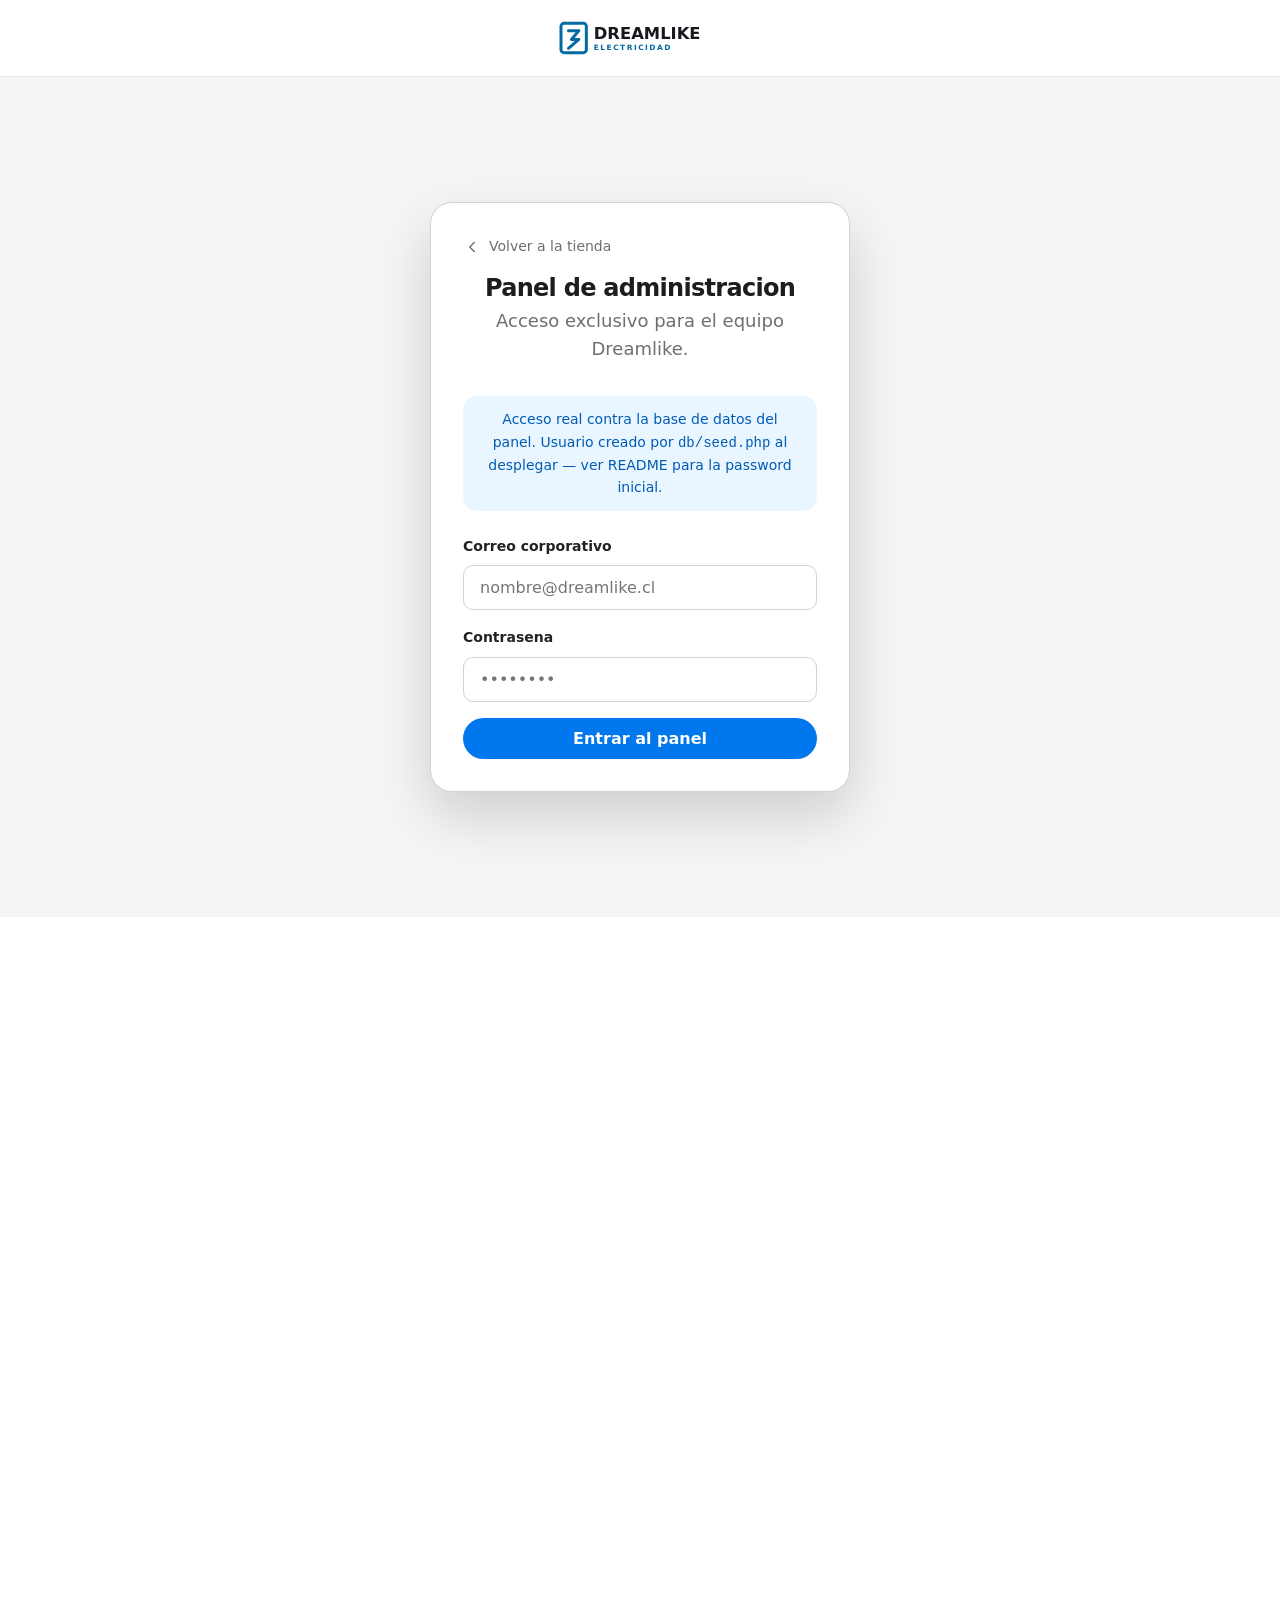
<file: admin/login.html>
<!doctype html>
<html lang="es-CL">
<head>
<meta charset="UTF-8">
<meta name="viewport" content="width=device-width, initial-scale=1">
<title>Panel Admin — Dreamlike Electricidad</title>
<meta name="robots" content="noindex">
<link rel="icon" href="../assets/img/logo.svg" type="image/svg+xml">
<link rel="stylesheet" href="../assets/css/base.css">
<link rel="stylesheet" href="../assets/css/main.css">
<link rel="stylesheet" href="../assets/css/panel.css">
</head>
<body>

<header class="dl-header">
  <div class="dl-header__in" style="justify-content:center">
    <a class="dl-logo" href="../index.html" aria-label="Dreamlike Electricidad — inicio">
      <img src="../assets/img/logo-oscuro.svg" alt="Dreamlike Electricidad">
    </a>
  </div>
</header>

<main class="dl-auth">
  <div class="dl-auth__card">
    <a class="dl-auth__volver" href="../index.html">
      <svg class="dl-ico" viewBox="0 0 24 24"><path d="m15 18-6-6 6-6"/></svg>
      Volver a la tienda
    </a>

    <h1>Panel de administracion</h1>
    <p class="dl-auth__sub">Acceso exclusivo para el equipo Dreamlike.</p>

    <p class="dl-auth__aviso">
      Acceso real contra la base de datos del panel. Usuario creado por
      <code>db/seed.php</code> al desplegar — ver README para la password inicial.
    </p>

    <form id="formLoginAdmin" novalidate>
      <div class="dl-campo">
        <label for="email">Correo corporativo</label>
        <input type="email" id="email" name="email" placeholder="nombre@dreamlike.cl" required>
      </div>
      <div class="dl-campo">
        <label for="password">Contrasena</label>
        <input type="password" id="password" name="password" placeholder="••••••••" required minlength="1">
      </div>
      <p class="dl-auth__error" id="errorLogin">Ingresa tu correo para continuar.</p>
      <button type="submit" class="dl-btn dl-btn--primario dl-btn--bloque">Entrar al panel</button>
    </form>
  </div>
</main>

<script src="../assets/js/auth.js"></script>
<script src="../assets/js/admin-login.js"></script>
</body>
</html>
</file>
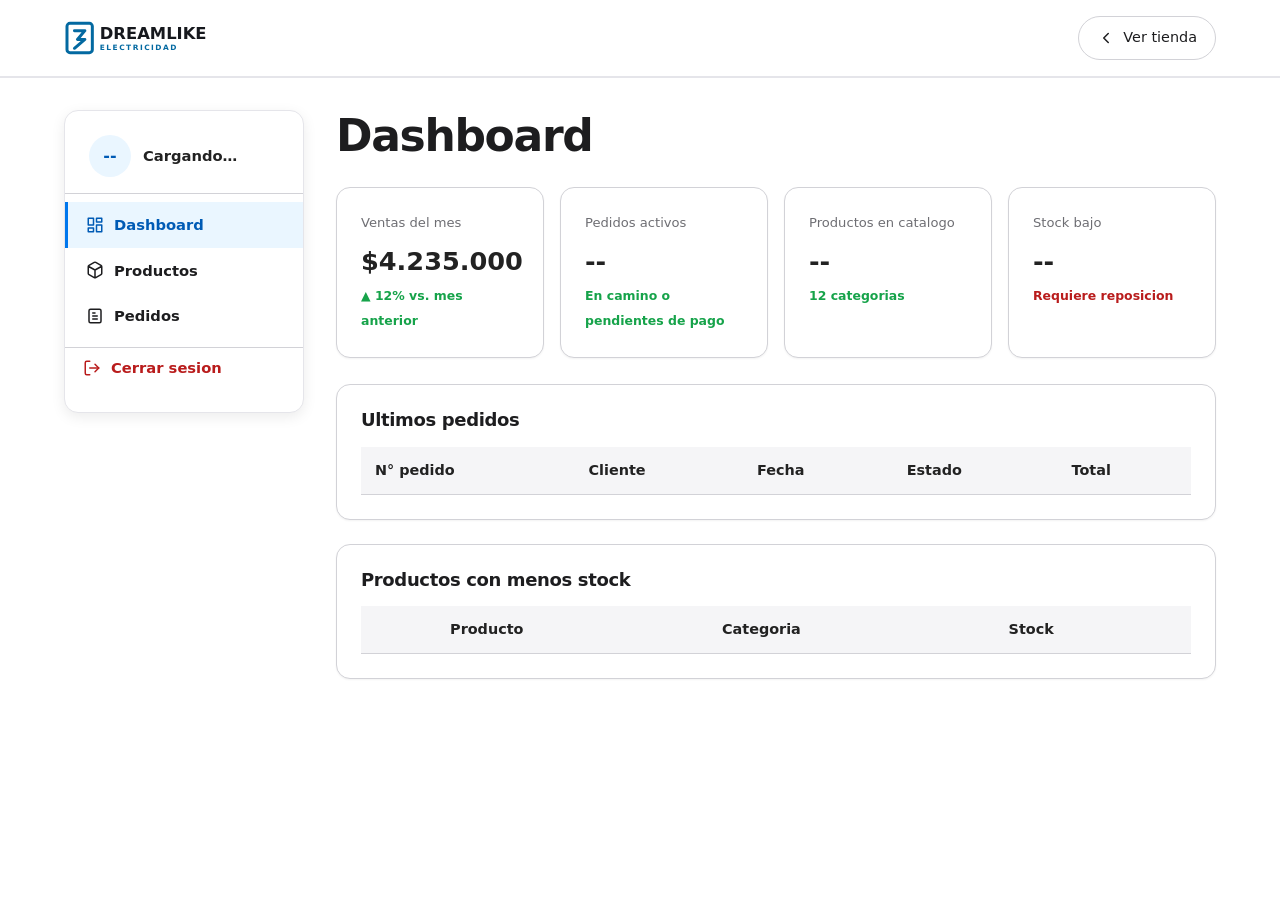
<file: admin/pedidos.html>
<!doctype html>
<html lang="es-CL">
<head>
<meta charset="UTF-8">
<meta name="viewport" content="width=device-width, initial-scale=1">
<title>Pedidos — Panel Admin Dreamlike</title>
<meta name="robots" content="noindex">
<link rel="icon" href="../assets/img/logo.svg" type="image/svg+xml">
<link rel="stylesheet" href="../assets/css/base.css">
<link rel="stylesheet" href="../assets/css/main.css">
<link rel="stylesheet" href="../assets/css/panel.css">
</head>
<body>

<header class="dl-header">
  <div class="dl-header__in">
    <button class="dl-hamburguesa" id="btnMenuMobile" aria-label="Abrir menu" aria-expanded="false">
      <svg class="dl-ico" viewBox="0 0 24 24"><path d="M4 7h16M4 12h16M4 17h16"/></svg>
    </button>
    <a class="dl-logo" href="index.html" aria-label="Panel Admin Dreamlike">
      <img src="../assets/img/logo-oscuro.svg" alt="Dreamlike Electricidad">
    </a>
    <div class="dl-acciones" style="margin-left:auto">
      <a class="dl-cuenta" href="../index.html">
        <svg class="dl-ico" viewBox="0 0 24 24"><path d="m15 18-6-6 6-6"/></svg>
        <span>Ver tienda</span>
      </a>
    </div>
  </div>
  <nav class="dl-nav" aria-label="Categorias de productos">
    <div class="dl-nav__in">
      <ul class="dl-nav__lista" id="megaLista"></ul>
    </div>
  </nav>
</header>

<div class="dl-panel">

  <aside class="dl-panel__sidebar">
    <div class="dl-panel__perfil">
      <div class="dl-panel__avatar" id="avatarIniciales">--</div>
      <div>
        <strong id="sidebarNombre">Cargando…</strong>
        <span id="sidebarEmail"></span>
      </div>
    </div>
    <nav class="dl-panel__nav">
      <a href="index.html">
        <svg class="dl-ico" viewBox="0 0 24 24"><rect x="3" y="3" width="7" height="9"/><rect x="14" y="3" width="7" height="5"/><rect x="14" y="12" width="7" height="9"/><rect x="3" y="16" width="7" height="5"/></svg>
        Dashboard
      </a>
      <a href="productos.html">
        <svg class="dl-ico" viewBox="0 0 24 24"><path d="M20.5 7.3 12 12l-8.5-4.7M12 22V12M21 16.5V7.5a2 2 0 0 0-1-1.7l-7-4a2 2 0 0 0-2 0l-7 4a2 2 0 0 0-1 1.7v9a2 2 0 0 0 1 1.7l7 4a2 2 0 0 0 2 0l7-4a2 2 0 0 0 1-1.7Z"/></svg>
        Productos
      </a>
      <a href="pedidos.html" class="dl-activo">
        <svg class="dl-ico" viewBox="0 0 24 24"><path d="M9 12h6M9 16h6M9 8h3"/><rect x="4" y="3" width="16" height="18" rx="2"/></svg>
        Pedidos
      </a>
      <button class="dl-salir" id="btnCerrarSesion" type="button">
        <svg class="dl-ico" viewBox="0 0 24 24"><path d="M9 21H5a2 2 0 0 1-2-2V5a2 2 0 0 1 2-2h4"/><path d="m16 17 5-5-5-5"/><path d="M21 12H9"/></svg>
        Cerrar sesion
      </button>
    </nav>
  </aside>

  <main class="dl-panel__main">
    <h1>Pedidos</h1>

    <div class="dl-panel__seccion">
      <div class="dl-panel__acciones">
        <div style="display:flex;gap:8px;flex-wrap:wrap">
          <button class="dl-btn dl-btn--secundario dl-btn--sm dl-filtro-estado dl-activo" data-estado="">Todos</button>
          <button class="dl-btn dl-btn--secundario dl-btn--sm dl-filtro-estado" data-estado="Pendiente de pago">Pendientes</button>
          <button class="dl-btn dl-btn--secundario dl-btn--sm dl-filtro-estado" data-estado="En camino">En camino</button>
          <button class="dl-btn dl-btn--secundario dl-btn--sm dl-filtro-estado" data-estado="Entregado">Entregados</button>
        </div>
      </div>
      <div class="dl-tabla-wrap">
        <table class="dl-tabla">
          <thead>
            <tr><th>N° pedido</th><th>Cliente</th><th>Fecha</th><th>Estado</th><th>Total</th><th></th></tr>
          </thead>
          <tbody id="tablaPedidosAdmin"></tbody>
        </table>
      </div>
    </div>
  </main>
</div>

<script src="../assets/js/auth.js"></script>
<script src="../assets/js/categorias-fallback.js"></script>
<script src="../assets/js/mega-menu.js"></script>
<script src="../assets/js/admin-comun.js"></script>
<script src="../assets/js/admin-pedidos.js"></script>
</body>
</html>
</file>
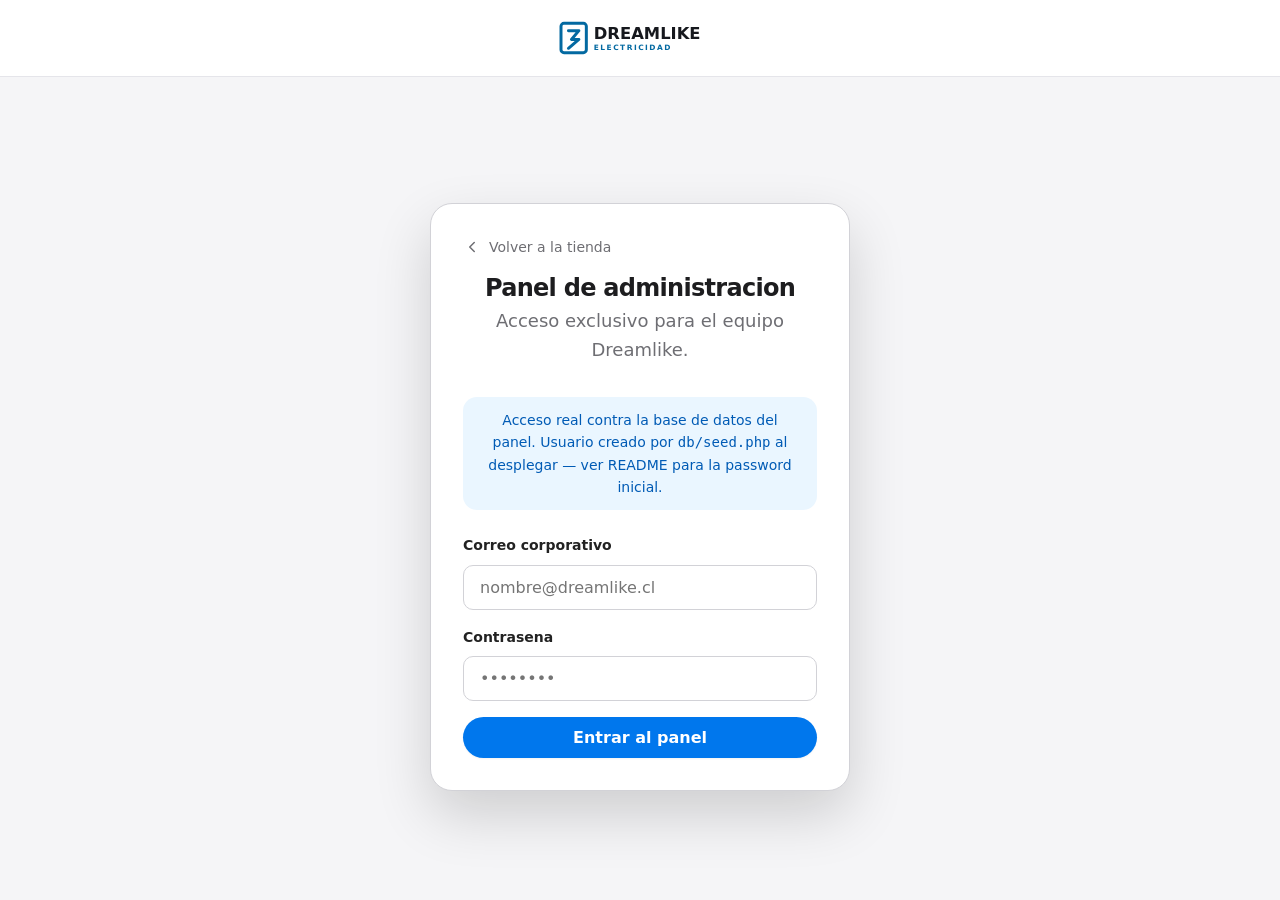
<file: admin/productos.html>
<!doctype html>
<html lang="es-CL">
<head>
<meta charset="UTF-8">
<meta name="viewport" content="width=device-width, initial-scale=1">
<title>Productos — Panel Admin Dreamlike</title>
<meta name="robots" content="noindex">
<link rel="icon" href="../assets/img/logo.svg" type="image/svg+xml">
<link rel="stylesheet" href="../assets/css/base.css">
<link rel="stylesheet" href="../assets/css/main.css">
<link rel="stylesheet" href="../assets/css/panel.css">
</head>
<body>

<header class="dl-header">
  <div class="dl-header__in">
    <button class="dl-hamburguesa" id="btnMenuMobile" aria-label="Abrir menu" aria-expanded="false">
      <svg class="dl-ico" viewBox="0 0 24 24"><path d="M4 7h16M4 12h16M4 17h16"/></svg>
    </button>
    <a class="dl-logo" href="index.html" aria-label="Panel Admin Dreamlike">
      <img src="../assets/img/logo-oscuro.svg" alt="Dreamlike Electricidad">
    </a>
    <div class="dl-acciones" style="margin-left:auto">
      <a class="dl-cuenta" href="../index.html">
        <svg class="dl-ico" viewBox="0 0 24 24"><path d="m15 18-6-6 6-6"/></svg>
        <span>Ver tienda</span>
      </a>
    </div>
  </div>
  <nav class="dl-nav" aria-label="Categorias de productos">
    <div class="dl-nav__in">
      <ul class="dl-nav__lista" id="megaLista"></ul>
    </div>
  </nav>
</header>

<div class="dl-panel">

  <aside class="dl-panel__sidebar">
    <div class="dl-panel__perfil">
      <div class="dl-panel__avatar" id="avatarIniciales">--</div>
      <div>
        <strong id="sidebarNombre">Cargando…</strong>
        <span id="sidebarEmail"></span>
      </div>
    </div>
    <nav class="dl-panel__nav">
      <a href="index.html">
        <svg class="dl-ico" viewBox="0 0 24 24"><rect x="3" y="3" width="7" height="9"/><rect x="14" y="3" width="7" height="5"/><rect x="14" y="12" width="7" height="9"/><rect x="3" y="16" width="7" height="5"/></svg>
        Dashboard
      </a>
      <a href="productos.html" class="dl-activo">
        <svg class="dl-ico" viewBox="0 0 24 24"><path d="M20.5 7.3 12 12l-8.5-4.7M12 22V12M21 16.5V7.5a2 2 0 0 0-1-1.7l-7-4a2 2 0 0 0-2 0l-7 4a2 2 0 0 0-1 1.7v9a2 2 0 0 0 1 1.7l7 4a2 2 0 0 0 2 0l7-4a2 2 0 0 0 1-1.7Z"/></svg>
        Productos
      </a>
      <a href="pedidos.html">
        <svg class="dl-ico" viewBox="0 0 24 24"><path d="M9 12h6M9 16h6M9 8h3"/><rect x="4" y="3" width="16" height="18" rx="2"/></svg>
        Pedidos
      </a>
      <button class="dl-salir" id="btnCerrarSesion" type="button">
        <svg class="dl-ico" viewBox="0 0 24 24"><path d="M9 21H5a2 2 0 0 1-2-2V5a2 2 0 0 1 2-2h4"/><path d="m16 17 5-5-5-5"/><path d="M21 12H9"/></svg>
        Cerrar sesion
      </button>
    </nav>
  </aside>

  <main class="dl-panel__main">
    <h1>Productos</h1>

    <div class="dl-panel__seccion">
      <div class="dl-panel__acciones" style="display:flex;flex-wrap:wrap;gap:10px;align-items:center;justify-content:space-between">
        <input type="search" id="buscarProducto" placeholder="Buscar por nombre o SKU..." style="max-width:280px;padding:9px 14px;border:1px solid var(--dl-gris-borde);border-radius:var(--dl-radio)">
        <div style="display:flex;gap:10px;flex-wrap:wrap">
          <span id="publicarEstado" style="font-size:.82rem;color:var(--dl-gris-suave);align-self:center"></span>
          <button class="dl-btn dl-btn--secundario dl-btn--sm" type="button" id="btnPublicar">Publicar catalogo</button>
          <button class="dl-btn dl-btn--secundario dl-btn--sm" type="button" id="btnImportar">Importar CSV/XML</button>
          <button class="dl-btn dl-btn--primario dl-btn--sm" type="button" id="btnNuevoProducto">+ Nuevo producto</button>
        </div>
      </div>
      <div class="dl-tabla-wrap">
        <table class="dl-tabla">
          <thead>
            <tr><th></th><th>SKU</th><th>Nombre</th><th>Marca</th><th>Categoria</th><th>Precio</th><th>Stock</th><th></th></tr>
          </thead>
          <tbody id="tablaProductos"></tbody>
        </table>
      </div>
    </div>
  </main>
</div>

<!-- ============================= MODAL PRODUCTO ============================= -->
<div class="dl-modal-overlay" id="overlayProducto">
  <div class="dl-modal">
    <div class="dl-modal__cabecera">
      <h2 id="tituloModalProducto">Nuevo producto</h2>
      <button class="dl-modal__cerrar" type="button" data-cerrar-modal="overlayProducto" aria-label="Cerrar">
        <svg class="dl-ico" viewBox="0 0 24 24"><path d="M18 6 6 18M6 6l12 12"/></svg>
      </button>
    </div>
    <form id="formProducto">
      <div class="dl-modal__cuerpo">
        <p class="dl-form-error" id="errorProducto" style="display:none;color:var(--dl-alerta);margin-bottom:14px"></p>
        <div class="dl-form-grid">
          <div class="dl-campo">
            <label for="fSku">SKU</label>
            <input type="text" id="fSku" required>
          </div>
          <div class="dl-campo">
            <label for="fNombre">Nombre</label>
            <input type="text" id="fNombre" required>
          </div>
          <div class="dl-campo">
            <label for="fMarca">Marca</label>
            <input type="text" id="fMarca" required>
          </div>
          <div class="dl-campo">
            <label for="fCategoria">Categoria</label>
            <select id="fCategoria" required></select>
          </div>
          <div class="dl-campo">
            <label for="fPrecio">Precio (CLP)</label>
            <input type="number" id="fPrecio" min="0" required>
          </div>
          <div class="dl-campo">
            <label for="fStock">Stock</label>
            <input type="number" id="fStock" min="0" required>
          </div>
          <div class="dl-campo">
            <label for="fImagenArchivo">Imagen (JPG, PNG, WEBP o SVG, max 2MB)</label>
            <input type="file" id="fImagenArchivo" accept="image/jpeg,image/png,image/webp,image/svg+xml">
          </div>
        </div>
        <div class="dl-campo" style="margin-top:14px">
          <label for="fDescripcion">Descripcion</label>
          <textarea id="fDescripcion" rows="3" style="width:100%;padding:10px 12px;border:1px solid var(--dl-gris-borde);border-radius:var(--dl-radio);font-family:inherit"></textarea>
        </div>
        <div style="margin-top:14px">
          <label style="display:block;margin-bottom:8px;font-weight:600;font-size:.9rem">Especificaciones</label>
          <div id="specsFilas"></div>
          <button class="dl-btn dl-btn--secundario dl-btn--sm" type="button" id="btnAgregarSpec">+ Agregar especificacion</button>
        </div>
      </div>
      <div class="dl-modal__pie">
        <button class="dl-btn dl-btn--secundario dl-btn--sm" type="button" data-cerrar-modal="overlayProducto">Cancelar</button>
        <button class="dl-btn dl-btn--primario dl-btn--sm" type="submit" id="btnGuardarProducto">Guardar</button>
      </div>
    </form>
  </div>
</div>

<!-- ============================= MODAL IMPORTAR ============================= -->
<div class="dl-modal-overlay" id="overlayImportar">
  <div class="dl-modal">
    <div class="dl-modal__cabecera">
      <h2>Importar productos</h2>
      <button class="dl-modal__cerrar" type="button" data-cerrar-modal="overlayImportar" aria-label="Cerrar">
        <svg class="dl-ico" viewBox="0 0 24 24"><path d="M18 6 6 18M6 6l12 12"/></svg>
      </button>
    </div>
    <div class="dl-modal__cuerpo">
      <p style="font-size:.88rem;color:var(--dl-gris-suave);margin-bottom:14px">
        Archivo CSV (columnas: sku,nombre,marca,categoria,precio,stock — opcionales:
        categoriaSlug,imagen,descripcion) o XML (<code>&lt;productos&gt;&lt;producto&gt;...</code>).
        Los productos se crean o actualizan por SKU — filas invalidas no detienen el resto.
      </p>
      <input type="file" id="archivoImportar" accept=".csv,.xml">
      <div id="resultadoImportar" style="margin-top:16px;font-size:.88rem"></div>
    </div>
    <div class="dl-modal__pie">
      <button class="dl-btn dl-btn--secundario dl-btn--sm" type="button" data-cerrar-modal="overlayImportar">Cerrar</button>
      <button class="dl-btn dl-btn--primario dl-btn--sm" type="button" id="btnEjecutarImportar">Importar</button>
    </div>
  </div>
</div>

<script src="../assets/js/auth.js"></script>
<script src="../assets/js/categorias-fallback.js"></script>
<script src="../assets/js/mega-menu.js"></script>
<script src="../assets/js/productos-fallback.js"></script>
<script src="../assets/js/admin-comun.js"></script>
<script src="../assets/js/admin-productos.js"></script>
</body>
</html>
</file>
<file: assets/css/base.css>
/* ==========================================================================
   Dreamlike — base.css
   Reset, tokens de diseno y utilidades.
   Paleta segun acuerdos/design/paleta.md
   ========================================================================== */

:root {
  /* Color */
  --dl-azul:        #0077ED;
  --dl-azul-hover:  #0071E3;
  --dl-azul-oscuro: #005BB5;
  --dl-azul-claro:  #EAF6FF;
  --dl-topbar:      #F5F5F7;
  --dl-blanco:      #FFFFFF;
  --dl-gris-texto:  #1D1D1F;
  --dl-gris-suave:  #6E6E73;
  --dl-gris-borde:  #D2D2D7;
  --dl-gris-fondo:  #F5F5F7;
  --dl-exito:       #16A34A;
  --dl-alerta:      #D97706;

  /* Superficies neutras — reemplazan el azul solido en bloques grandes
     (header, nav) por una base clara con el acento reservado a texto/hover */
  --dl-superficie:       #FFFFFF;
  --dl-superficie-sutil: #FBFBFD;
  --dl-borde-sutil:      #E5E5EA;
  --dl-texto-fuerte:     #1D1D1F;

  /* Tipografia — stack del sistema, sin dependencias externas */
  --dl-font: system-ui, -apple-system, "Segoe UI", Roboto, "Helvetica Neue", Arial, sans-serif;

  /* Escala tipografica modular (base 16px, ratio ~1.25) */
  --dl-fs-xs:   .75rem;    /* 12px — metadatos, badges, topbar */
  --dl-fs-sm:   .875rem;   /* 14px — texto secundario, breadcrumb */
  --dl-fs-base: 1rem;      /* 16px — cuerpo */
  --dl-fs-md:   1.125rem;  /* 18px — cuerpo destacado, subtitulos */
  --dl-fs-lg:   1.5rem;    /* 24px — h3, mega-menu, cards destacadas */
  --dl-fs-xl:   2rem;      /* 32px — h2 de seccion */
  --dl-fs-2xl:  2.75rem;   /* 44px — h1 de pagina */

  /* Pesos — 700 como maximo (antes 800), look mas fino tipo Stripe/Linear */
  --dl-fw-regular: 400;
  --dl-fw-medium:  500;
  --dl-fw-bold:    700;

  /* Tracking para titulares grandes, look editorial fino */
  --dl-tracking-tight: -.03em;

  /* Espaciado — escala consistente, reemplaza el --dl-gap monolitico */
  --dl-space-1: 4px;
  --dl-space-2: 8px;
  --dl-space-3: 12px;
  --dl-space-4: 16px;
  --dl-space-5: 24px;
  --dl-space-6: 32px;
  --dl-space-7: 48px;
  --dl-space-8: 64px;

  /* Layout */
  --dl-max: 1200px;
  --dl-gap: var(--dl-space-5);
  --dl-radio-sm: 10px;   /* inputs, badges pequenos */
  --dl-radio: 14px;      /* cards, botones */
  --dl-radio-lg: 22px;   /* superficies flotantes: mega-menu, panel mobile, modales */
  --dl-radio-pill: 999px;

  /* Sombra — muy difusa y suave, look macOS/apple.com (nunca dura ni marcada) */
  --dl-sombra-sm: 0 1px 2px rgba(0, 0, 0, .05);
  --dl-sombra: 0 4px 14px rgba(0, 0, 0, .08);
  --dl-sombra-md: 0 12px 28px rgba(0, 0, 0, .10);
  --dl-sombra-alta: 0 24px 56px rgba(0, 0, 0, .16);

  /* Vidrio esmerilado — mega-menu/modales flotando sobre contenido. Opacidad
     alta (no el .7-.8 tipico de macOS) porque el fondo de la pagina es un
     gradiente azul vivo, no el escritorio neutro de macOS — con menos
     opacidad el texto oscuro pierde contraste AA contra el azul de fondo. */
  --dl-vidrio-fondo: rgba(255, 255, 255, .92);
  --dl-vidrio-blur: saturate(180%) blur(20px);

  /* Acceso — variante clara para formularios compactos */
  --dl-auth-fondo-tab: #EFF6FB;
  --dl-auth-texto-tab: #3D6480;
  --dl-auth-gradiente-tab: #079BCB;
  --dl-auth-borde-campo: #D6E3ED;
  --dl-auth-icono: #84A0B5;
  --dl-auth-texto-secundario: #466479;
  --dl-auth-boton-inicio: #2C2C2C;
  --dl-auth-boton-fin: #050505;

  /* Transicion */
  --dl-trans: .18s ease;
}

/* --- Reset ---------------------------------------------------------------- */

*,
*::before,
*::after { box-sizing: border-box; }

html { -webkit-text-size-adjust: 100%; }

body {
  margin: 0;
  font-family: var(--dl-font);
  font-size: 16px;
  line-height: 1.6;
  color: var(--dl-gris-texto);
  background: var(--dl-blanco);
}

h1, h2, h3, h4 {
  margin: 0 0 .5em;
  line-height: 1.2;
  letter-spacing: -.02em;
  color: var(--dl-texto-fuerte);
}

/* Jerarquia real: 800 se reserva para hero/logo, el resto usa 700/600 */
h1 { font-size: var(--dl-fs-2xl); font-weight: var(--dl-fw-bold); letter-spacing: var(--dl-tracking-tight); }
h2 { font-size: var(--dl-fs-xl); font-weight: 700; }
h3 { font-size: var(--dl-fs-lg); font-weight: var(--dl-fw-medium); }
h4 { font-size: var(--dl-fs-md); font-weight: var(--dl-fw-medium); }

p { margin: 0 0 1em; }

a {
  color: var(--dl-azul-hover); /* nunca --dl-azul sobre blanco: contraste AA */
  text-decoration: none;
}

a:hover { text-decoration: underline; }

img {
  max-width: 100%;
  height: auto;
  display: block;
}

ul { margin: 0; padding: 0; list-style: none; }

button {
  font-family: inherit;
  font-size: inherit;
  cursor: pointer;
  border: 0;
  background: none;
}

input, select, textarea {
  font-family: inherit;
  font-size: inherit;
}

table { border-collapse: collapse; width: 100%; }

/* Foco visible — accesibilidad de teclado */
:focus-visible {
  outline: 3px solid var(--dl-azul-oscuro);
  outline-offset: 2px;
}

/* --- Utilidades ----------------------------------------------------------- */

.dl-wrap {
  max-width: var(--dl-max);
  margin: 0 auto;
  padding: 0 var(--dl-gap);
}

.dl-seccion { padding: 72px 0; }

/* --- Campos de formulario ---------------------------------------------------
   Compartido por TODAS las paginas (login, mi-cuenta, admin, y el modal de
   auth en index/categoria/producto/carrito/marca) — no depende de panel.css,
   que index.html y producto.html no cargan. */

.dl-campo { margin-bottom: var(--dl-space-4); }

.dl-campo label {
  display: block;
  font-size: var(--dl-fs-sm);
  font-weight: 700;
  color: #222;
  margin-bottom: var(--dl-space-2);
}

.dl-campo input,
.dl-campo select {
  width: 100%;
  padding: var(--dl-space-3) var(--dl-space-4);
  border: 1px solid var(--dl-gris-borde);
  border-radius: var(--dl-radio-sm);
  background: var(--dl-blanco);
  color: var(--dl-gris-texto);
}
.dl-campo input:focus,
.dl-campo select:focus {
  border-color: var(--dl-azul);
}

.dl-auth__error {
  color: #B91C1C;
  font-size: var(--dl-fs-sm);
  margin: calc(var(--dl-space-2) * -1) 0 var(--dl-space-4);
  display: none;
}
.dl-auth__error--visible { display: block; }

/* Aviso de "proximamente" — boton Comprar del carrito, antes de integrar
   la pasarela de pago real (MercadoPago via plugin WordPress). */
.dl-carrito__aviso-pago {
  background: var(--dl-azul-claro);
  color: var(--dl-azul-oscuro);
  border-radius: var(--dl-radio);
  padding: var(--dl-space-3) var(--dl-space-4);
  font-size: var(--dl-fs-sm);
  margin: 10px 0 0;
  text-align: center;
}

/* Burbuja flotante de WhatsApp — assets/js/whatsapp-flotante.js, todas las
   paginas publicas. Encima del contenido pero por debajo de modales/drawers
   (mega-menu z-index:40, mega/modal 100+) para no taparlos si coinciden. */
.dl-wsp-flotante {
  position: fixed;
  right: var(--dl-space-5);
  bottom: var(--dl-space-5);
  width: 56px; height: 56px;
  display: inline-flex;
  align-items: center;
  justify-content: center;
  border-radius: 50%;
  background: var(--dl-exito);
  color: var(--dl-blanco);
  box-shadow: var(--dl-sombra-md);
  z-index: 60;
  transition: transform var(--dl-trans), background var(--dl-trans);
}
.dl-wsp-flotante:hover {
  background: #12833B;
  transform: scale(1.06);
  text-decoration: none;
}
.dl-wsp-flotante .dl-ico { width: 30px; height: 30px; }

@media (max-width: 620px) {
  .dl-wsp-flotante {
    right: var(--dl-space-4);
    bottom: var(--dl-space-4);
    width: 50px; height: 50px;
  }
  .dl-wsp-flotante .dl-ico { width: 26px; height: 26px; }
}

.dl-titulo-seccion {
  font-size: var(--dl-fs-xl);
  letter-spacing: var(--dl-tracking-tight);
  text-align: center;
  margin-bottom: var(--dl-space-2);
}

.dl-sub-seccion {
  text-align: center;
  color: var(--dl-gris-suave);
  margin-bottom: var(--dl-space-6);
}

/* Solo para lectores de pantalla */
.dl-sr {
  position: absolute;
  width: 1px; height: 1px;
  padding: 0; margin: -1px;
  overflow: hidden;
  clip: rect(0 0 0 0);
  white-space: nowrap;
  border: 0;
}

/* Botones — pill shape, look macOS/apple.com */
.dl-btn {
  display: inline-flex;
  align-items: center;
  justify-content: center;
  gap: var(--dl-space-2);
  padding: 11px 20px;
  border-radius: var(--dl-radio-pill);
  font-weight: 600;
  text-align: center;
  transition: background var(--dl-trans), color var(--dl-trans), border-color var(--dl-trans), transform .15s ease, box-shadow var(--dl-trans);
}

.dl-btn:hover { text-decoration: none; }
.dl-btn:active { transform: scale(.98); }

.dl-btn--primario {
  background: var(--dl-azul);
  color: var(--dl-blanco);
  box-shadow: var(--dl-sombra-sm);
}
.dl-btn--primario:hover { background: var(--dl-azul-hover); box-shadow: var(--dl-sombra); }

.dl-btn--secundario {
  background: var(--dl-blanco);
  color: var(--dl-gris-texto);
  border: 1.5px solid var(--dl-gris-borde);
}
.dl-btn--secundario:hover {
  background: var(--dl-azul-claro);
  border-color: var(--dl-azul);
  color: var(--dl-azul-hover);
}

.dl-btn--wsp {
  background: var(--dl-exito);
  color: var(--dl-blanco);
}
.dl-btn--wsp:hover { background: #12833B; }

.dl-btn--bloque { width: 100%; }

/* Badges */
.dl-badge {
  display: inline-block;
  padding: 3px 10px;
  border-radius: var(--dl-radio-pill);
  font-size: .75rem;
  font-weight: 700;
}

.dl-badge--stock  { background: #E8F7EE; color: var(--dl-exito); }
.dl-badge--pocas  { background: #FDF3E2; color: var(--dl-alerta); }
.dl-badge--cat    { background: var(--dl-azul-claro); color: var(--dl-azul-oscuro); }

/* Iconos SVG inline */
.dl-ico {
  width: 18px;
  height: 18px;
  flex: 0 0 auto;
  fill: none;
  stroke: currentColor;
  stroke-width: 2;
  stroke-linecap: round;
  stroke-linejoin: round;
}

@media (prefers-reduced-motion: reduce) {
  * {
    animation-duration: .01ms !important;
    transition-duration: .01ms !important;
    scroll-behavior: auto !important;
  }
}
</file>
<file: assets/css/main.css>
/* ==========================================================================
   Dreamlike — main.css
   Componentes: topbar, header, nav, hero, cards, PDP, footer.
   ========================================================================== */

/* --- Topbar --------------------------------------------------------------- */

.dl-topbar {
  background: var(--dl-topbar);
  color: var(--dl-blanco);
  font-size: .82rem;
}

.dl-topbar__in {
  display: flex;
  justify-content: center;
  align-items: center;
  gap: 28px;
  flex-wrap: wrap;
  min-height: 40px;
  padding: 6px var(--dl-gap);
  max-width: var(--dl-max);
  margin: 0 auto;
}

.dl-topbar__item {
  display: inline-flex;
  align-items: center;
  gap: 7px;
  color: var(--dl-blanco);
}
.dl-topbar__item:hover { text-decoration: underline; }

.dl-topbar .dl-ico { width: 15px; height: 15px; opacity: .85; }

/* --- Header --------------------------------------------------------------- */

.dl-header {
  background: var(--dl-azul);
}

.dl-header__in {
  display: flex;
  align-items: center;
  gap: 24px;
  padding: 14px var(--dl-gap);
  max-width: var(--dl-max);
  margin: 0 auto;
}

.dl-logo {
  flex: 0 0 auto;
  display: inline-flex;
  align-items: center;
}
.dl-logo img { width: 150px; }

/* Buscador */
.dl-buscador {
  flex: 1 1 auto;
  max-width: 640px;
  margin: 0 auto;
  position: relative;
  display: flex;
  align-items: center;
}

.dl-buscador input {
  width: 100%;
  padding: 12px 18px 12px 46px;
  border: 0;
  border-radius: var(--dl-radio-pill);
  background: var(--dl-blanco);
  color: var(--dl-gris-texto);
}
.dl-buscador input::placeholder { color: #9A9A9A; }

.dl-buscador__ico {
  position: absolute;
  left: 16px;
  color: var(--dl-gris-suave);
  pointer-events: none;
}

/* Autocompletar: dropdown de sugerencias bajo el input (assets/js/buscador.js) */
.dl-buscador__sugerencias {
  display: none;
  position: absolute;
  top: calc(100% + 8px);
  left: 0;
  right: 0;
  background: var(--dl-blanco);
  border-radius: var(--dl-radio);
  box-shadow: var(--dl-sombra-md);
  overflow: hidden;
  z-index: 50;
  max-height: 400px;
  overflow-y: auto;
}
.dl-buscador__sugerencias--abierto { display: block; }

.dl-buscador__item {
  display: flex;
  align-items: center;
  gap: var(--dl-space-3);
  padding: var(--dl-space-2) var(--dl-space-4);
  color: var(--dl-gris-texto);
  text-decoration: none;
}
.dl-buscador__item:hover { background: var(--dl-gris-fondo); text-decoration: none; }
.dl-buscador__item img {
  width: 40px; height: 40px;
  object-fit: contain;
  background: var(--dl-gris-fondo);
  border-radius: var(--dl-radio-sm);
  flex: 0 0 auto;
}
.dl-buscador__item-info {
  display: flex;
  flex-direction: column;
  flex: 1 1 auto;
  min-width: 0;
}
.dl-buscador__item-nombre {
  font-size: .9rem;
  font-weight: 600;
  color: var(--dl-texto-fuerte);
  white-space: nowrap;
  overflow: hidden;
  text-overflow: ellipsis;
}
.dl-buscador__item-marca { font-size: .78rem; color: var(--dl-gris-suave); }
.dl-buscador__item-precio {
  font-size: .85rem;
  font-weight: 700;
  color: var(--dl-texto-fuerte);
  flex: 0 0 auto;
}

.dl-buscador__vacio {
  padding: var(--dl-space-4);
  font-size: .88rem;
  color: var(--dl-gris-suave);
  text-align: center;
  margin: 0;
}

/* Acciones (cuenta + carrito) */
.dl-acciones {
  flex: 0 0 auto;
  display: flex;
  align-items: center;
  gap: 14px;
}

.dl-cuenta {
  display: inline-flex;
  align-items: center;
  gap: 8px;
  padding: 9px 18px;
  border: 1.5px solid rgba(255, 255, 255, .55);
  border-radius: var(--dl-radio-pill);
  color: var(--dl-blanco);
  font-size: .9rem;
  font-weight: var(--dl-fw-medium);
  white-space: nowrap;
}
.dl-cuenta:hover {
  background: var(--dl-blanco);
  border-color: var(--dl-blanco);
  color: var(--dl-azul-oscuro);
  text-decoration: none;
}

.dl-carrito {
  position: relative;
  display: inline-flex;
  color: var(--dl-blanco);
  padding: 4px;
}
.dl-carrito .dl-ico { width: 30px; height: 30px; }

.dl-carrito__n {
  position: absolute;
  top: -4px; right: -6px;
  min-width: 20px; height: 20px;
  padding: 0 5px;
  border-radius: var(--dl-radio-pill);
  background: #111;
  color: var(--dl-blanco);
  font-size: .72rem;
  font-weight: 700;
  line-height: 20px;
  text-align: center;
}

/* Boton menu mobile — visible siempre en mobile, abre el panel deslizante
   (ver .dl-panel-mobile mas abajo); construido/controlado por mega-menu.js */
.dl-hamburguesa {
  display: none;
  color: var(--dl-blanco);
  padding: 6px;
}
.dl-hamburguesa .dl-ico { width: 26px; height: 26px; }

/* ==========================================================================
   Mega-menu de categorias (desktop >= 1024px)
   Reemplaza el carrusel de pills. Contenido generado por mega-menu.js desde
   assets/data/categorias.json — el HTML de cada pagina solo declara
   <ul id="megaLista"></ul> vacio.
   ========================================================================== */

.dl-nav {
  background: var(--dl-azul);
  position: relative;
  z-index: 30;
}

.dl-nav__in {
  position: relative;
  max-width: var(--dl-max);
  margin: 0 auto;
  padding: 0 var(--dl-gap);
}

/* Fade lateral: indica que hay mas categorias fuera de vista cuando
   .dl-nav__lista desborda y hace scroll horizontal (10 categorias no
   siempre caben en 1280px). Se activa/desactiva desde mega-menu.js
   segun la posicion real del scroll, no siempre visible. */
.dl-nav__in::after {
  content: "";
  position: absolute;
  top: 0; right: 0; bottom: 0;
  width: 32px;
  background: linear-gradient(90deg, transparent, var(--dl-azul));
  pointer-events: none;
  opacity: 0;
  transition: opacity .15s ease;
}
.dl-nav__in--desborda::after { opacity: 1; }

.dl-nav__lista {
  display: flex;
  gap: var(--dl-space-1);
  overflow-x: auto;
  scrollbar-width: none;
}
.dl-nav__lista::-webkit-scrollbar { display: none; }

/* static (no relative): asi .dl-mega usa .dl-nav__in como containing block
   y se despliega a todo el ancho de la barra, no solo bajo este <li> */
.dl-nav__cat { position: static; flex: 0 0 auto; }

.dl-nav__trigger {
  padding: var(--dl-space-3) var(--dl-space-2);
  color: var(--dl-blanco);
  font-size: var(--dl-fs-xs);
  font-weight: var(--dl-fw-medium);
  white-space: nowrap;
  border-radius: var(--dl-radio-sm);
  transition: background var(--dl-trans), color var(--dl-trans);
}
.dl-nav__trigger:hover,
.dl-nav__trigger[aria-expanded="true"] {
  background: var(--dl-blanco);
  color: var(--dl-azul-oscuro);
}

/* Panel del mega-menu — superficie flotante: radio/sombra grandes.
   Animacion "globo": escala desde el trigger con leve overshoot, en vez de
   display:none/block instantaneo (ese no permite transicionar). */
.dl-mega {
  position: absolute;
  top: 100%;
  left: 0;
  right: 0;
  background: var(--dl-vidrio-fondo);
  backdrop-filter: var(--dl-vidrio-blur);
  -webkit-backdrop-filter: var(--dl-vidrio-blur);
  border-radius: var(--dl-radio-lg);
  box-shadow: var(--dl-sombra-alta);
  border-top: 2px solid var(--dl-azul);
  padding: var(--dl-space-6);
  z-index: 40;
  transform-origin: var(--dl-mega-origen-x, 50%) top;
  transform: scale(.85);
  opacity: 0;
  visibility: hidden;
  pointer-events: none;
  transition: transform .32s cubic-bezier(.34, 1.56, .64, 1),
              opacity .22s ease,
              visibility 0s linear .22s;
}
.dl-mega--abierto {
  transform: scale(1);
  opacity: 1;
  visibility: visible;
  pointer-events: auto;
  transition: transform .32s cubic-bezier(.34, 1.56, .64, 1),
              opacity .22s ease,
              visibility 0s;
}

.dl-mega__grid {
  display: grid;
  grid-template-columns: repeat(auto-fit, minmax(180px, 1fr));
  gap: var(--dl-space-6);
}

.dl-mega__titulo {
  font-size: var(--dl-fs-sm);
  font-weight: 700;
  color: var(--dl-azul-oscuro);
  text-transform: uppercase;
  letter-spacing: .03em;
  margin-bottom: var(--dl-space-3);
}

.dl-mega__col ul { display: flex; flex-direction: column; gap: var(--dl-space-2); }
/* Links sobre fondo blanco: nunca --dl-azul puro (regla de contraste de paleta.md) */
.dl-mega__col a { color: var(--dl-gris-texto); font-size: var(--dl-fs-sm); }
.dl-mega__col a:hover { color: var(--dl-azul-hover); text-decoration: none; }

.dl-mega__vertodo {
  display: inline-block;
  margin-top: var(--dl-space-5);
  padding-top: var(--dl-space-4);
  border-top: 1px solid var(--dl-gris-borde);
  font-weight: 700;
  color: var(--dl-azul-hover);
}

/* ==========================================================================
   Panel mobile deslizante + acordeon (< 1024px)
   Nodo raiz (#panelMobile) y overlay (#overlayMenu) se crean dinamicamente
   por mega-menu.js y se appendean a <body> — no viven en el HTML estatico.
   ========================================================================== */

.dl-panel-mobile {
  position: fixed;
  top: 0; left: 0; bottom: 0;
  width: min(340px, 86vw);
  background: var(--dl-blanco);
  box-shadow: var(--dl-sombra-alta);
  border-radius: 0 var(--dl-radio-lg) var(--dl-radio-lg) 0;
  transform: translateX(-100%);
  transition: transform .3s ease;
  z-index: 100;
  overflow-y: auto;
}
.dl-panel-mobile--abierto { transform: translateX(0); }

.dl-panel-mobile__cabecera {
  display: flex;
  align-items: center;
  justify-content: space-between;
  padding: var(--dl-space-4) var(--dl-space-5);
  background: var(--dl-azul);
  color: var(--dl-blanco);
  font-weight: 700;
  position: sticky;
  top: 0;
}

.dl-panel-mobile__buscador {
  padding: var(--dl-space-4) var(--dl-space-5);
  max-width: none;
  margin: 0;
}

.dl-panel-mobile__cerrar {
  display: inline-flex;
  align-items: center;
  gap: var(--dl-space-2);
  color: var(--dl-blanco);
  font-size: var(--dl-fs-sm);
  font-weight: 600;
}

.dl-overlay {
  position: fixed;
  inset: 0;
  background: rgba(15, 23, 42, .5);
  z-index: 90;
}

/* ==========================================================================
   Drawer de carrito — panel lateral desde la derecha (creado dinamicamente
   por assets/js/carrito-drawer.js y appendeado a <body>, mismo patron que
   .dl-panel-mobile). Reusa .dl-overlay para el fondo.
   ========================================================================== */

.dl-drawer-carrito {
  position: fixed;
  top: 0; right: 0; bottom: 0;
  width: min(400px, 92vw);
  background: var(--dl-blanco);
  box-shadow: var(--dl-sombra-alta);
  border-radius: var(--dl-radio-lg) 0 0 var(--dl-radio-lg);
  transform: translateX(100%);
  transition: transform .3s ease;
  z-index: 100;
  display: flex;
  flex-direction: column;
}
.dl-drawer-carrito--abierto { transform: translateX(0); }

.dl-drawer-carrito__cabecera {
  display: flex;
  align-items: center;
  justify-content: space-between;
  padding: var(--dl-space-4) var(--dl-space-5);
  background: var(--dl-azul);
  color: var(--dl-blanco);
  font-weight: 700;
  flex: 0 0 auto;
}

.dl-drawer-carrito__cerrar { color: var(--dl-blanco); display: inline-flex; padding: var(--dl-space-1); }

.dl-drawer-carrito__lista {
  flex: 1 1 auto;
  overflow-y: auto;
  padding: var(--dl-space-4) var(--dl-space-5);
}

.dl-drawer-item {
  display: flex;
  gap: var(--dl-space-3);
  padding: var(--dl-space-3) 0;
  border-bottom: 1px solid var(--dl-gris-borde);
}
.dl-drawer-item:last-child { border-bottom: 0; }

.dl-drawer-item__img {
  width: 56px; height: 56px;
  flex: 0 0 auto;
  object-fit: contain;
  background: var(--dl-gris-fondo);
  border-radius: var(--dl-radio-sm);
  padding: var(--dl-space-1);
}

.dl-drawer-item__info { flex: 1 1 auto; min-width: 0; }
.dl-drawer-item__nombre {
  font-size: var(--dl-fs-sm);
  font-weight: 600;
  color: var(--dl-gris-texto);
  display: -webkit-box;
  -webkit-line-clamp: 2;
  -webkit-box-orient: vertical;
  overflow: hidden;
}
.dl-drawer-item__precio { font-size: var(--dl-fs-sm); color: var(--dl-gris-suave); margin-top: var(--dl-space-1); }

.dl-drawer-item__acciones {
  display: flex;
  align-items: center;
  justify-content: space-between;
  margin-top: var(--dl-space-2);
}

.dl-drawer-item__cantidad {
  display: inline-flex;
  align-items: center;
  border: 1px solid var(--dl-gris-borde);
  border-radius: var(--dl-radio-sm);
}
.dl-drawer-item__cantidad button {
  position: relative;
  width: 26px; height: 26px;
  font-weight: 700;
  color: var(--dl-azul-hover);
}
/* Area de touch de 40px sin agrandar el boton visual (mismo patron que
   .dl-hero__dot::before) — accion frecuente, debe ser facil de tocar. */
.dl-drawer-item__cantidad button::before {
  content: "";
  position: absolute;
  top: 50%; left: 50%;
  width: 40px; height: 40px;
  transform: translate(-50%, -50%);
}
.dl-drawer-item__cantidad span {
  min-width: 22px;
  text-align: center;
  font-size: var(--dl-fs-sm);
  font-weight: 600;
}

.dl-drawer-item__quitar {
  position: relative;
  color: #B91C1C;
  font-size: var(--dl-fs-md);
  padding: var(--dl-space-1);
}
.dl-drawer-item__quitar::before {
  content: "";
  position: absolute;
  top: 50%; left: 50%;
  width: 40px; height: 40px;
  transform: translate(-50%, -50%);
}

.dl-drawer-carrito__vacio {
  text-align: center;
  padding: var(--dl-space-8) var(--dl-space-5);
  color: var(--dl-gris-suave);
}
.dl-drawer-carrito__vacio .dl-ico { width: 48px; height: 48px; color: var(--dl-gris-borde); margin: 0 auto var(--dl-space-4); }

.dl-drawer-carrito__pie {
  flex: 0 0 auto;
  padding: var(--dl-space-4) var(--dl-space-5);
  border-top: 1px solid var(--dl-gris-borde);
}

/* Sugeridos: misma categoria de lo que ya esta en el carrito, no lo que ya
   se agrego (assets/js/carrito-drawer.js::renderSugeridos). Vacio (sin
   markup) si el carrito esta vacio o no hay nada que sugerir. */
.dl-drawer-sugeridos {
  flex: 0 0 auto;
  padding: 0 var(--dl-space-5);
  border-top: 1px solid var(--dl-gris-borde);
}
.dl-drawer-sugeridos:empty { display: none; border: 0; }

.dl-drawer-sugeridos__titulo {
  font-size: var(--dl-fs-xs);
  font-weight: 700;
  text-transform: uppercase;
  letter-spacing: .04em;
  color: var(--dl-gris-suave);
  margin: var(--dl-space-3) 0 var(--dl-space-2);
}

.dl-drawer-sugerido {
  display: flex;
  align-items: center;
  gap: var(--dl-space-3);
  padding: var(--dl-space-2) 0;
  text-decoration: none;
  color: var(--dl-gris-texto);
}
.dl-drawer-sugerido:hover { text-decoration: none; }
.dl-drawer-sugerido:not(:last-child) { border-bottom: 1px solid var(--dl-gris-borde); }
.dl-drawer-sugerido img {
  width: 44px; height: 44px;
  flex: 0 0 auto;
  object-fit: contain;
  background: var(--dl-gris-fondo);
  border-radius: var(--dl-radio-sm);
  padding: var(--dl-space-1);
}
.dl-drawer-sugerido__info { flex: 1 1 auto; min-width: 0; display: flex; flex-direction: column; }
.dl-drawer-sugerido__nombre {
  font-size: var(--dl-fs-sm);
  font-weight: 600;
  color: var(--dl-texto-fuerte);
  white-space: nowrap;
  overflow: hidden;
  text-overflow: ellipsis;
}
.dl-drawer-sugerido__precio { font-size: var(--dl-fs-sm); color: var(--dl-gris-suave); }

.dl-drawer-carrito__total {
  display: flex;
  justify-content: space-between;
  font-weight: 800;
  font-size: var(--dl-fs-md);
  margin-bottom: var(--dl-space-4);
}

.dl-drawer-carrito__acciones { display: flex; flex-direction: column; gap: var(--dl-space-2); }

/* ==========================================================================
   Modal de login/registro — panel lateral desde la derecha (creado
   dinamicamente por assets/js/auth-modal.js y appendeado a <body>), mismo
   mecanismo que .dl-drawer-carrito. Reusa .dl-overlay para el fondo y
   .dl-campo (panel.css) para los inputs de ambos formularios.
   ========================================================================== */

.dl-auth-modal {
  position: fixed;
  top: 0; right: 0; bottom: 0;
  width: min(460px, 94vw);
  background: var(--dl-blanco);
  box-shadow: var(--dl-sombra-alta);
  border-radius: var(--dl-radio-lg) 0 0 var(--dl-radio-lg);
  transform: translateX(100%);
  transition: transform .3s ease;
  z-index: 100;
  display: flex;
  flex-direction: column;
  overflow-y: auto;
}
.dl-auth-modal--abierto { transform: translateX(0); }

.dl-auth-modal__cabecera {
  display: flex;
  align-items: center;
  justify-content: center;
  position: relative;
  padding: var(--dl-space-7) var(--dl-space-6) var(--dl-space-5);
  flex: 0 0 auto;
}
.dl-auth-modal__cabecera img { width: 170px; }
.dl-auth-modal__cerrar {
  position: absolute;
  top: var(--dl-space-5); right: var(--dl-space-5);
  color: var(--dl-gris-suave);
  padding: var(--dl-space-1);
}
.dl-auth-modal__cerrar:hover { color: var(--dl-texto-fuerte); }

.dl-auth-modal__tabs {
  display: flex;
  gap: var(--dl-space-3);
  padding: 0 var(--dl-space-6) var(--dl-space-6);
  flex: 0 0 auto;
}
.dl-auth-modal__tab {
  flex: 1 1 0;
  padding: var(--dl-space-3);
  border-radius: var(--dl-radio-pill);
  background: var(--dl-gris-fondo);
  color: var(--dl-gris-texto);
  font-weight: 700;
  text-align: center;
}
.dl-auth-modal__tab--activo {
  background: var(--dl-azul);
  color: var(--dl-blanco);
}

.dl-auth-modal__cuerpo { padding: 0 var(--dl-space-6) var(--dl-space-7); flex: 0 0 auto; }
.dl-auth-modal__form { display: none; }
.dl-auth-modal__form--activo { display: block; }

.dl-auth-modal__checkbox {
  display: flex;
  align-items: flex-start;
  gap: var(--dl-space-2);
  font-size: var(--dl-fs-sm);
  color: var(--dl-gris-texto);
  margin-bottom: var(--dl-space-4);
}

.dl-auth-modal__extra {
  display: flex;
  align-items: center;
  justify-content: space-between;
  font-size: var(--dl-fs-sm);
  margin: calc(var(--dl-space-2) * -1) 0 var(--dl-space-4);
}
.dl-auth-modal__recordarme {
  display: flex;
  align-items: center;
  gap: var(--dl-space-2);
  color: var(--dl-gris-texto);
}
.dl-auth-modal__olvido { color: var(--dl-azul-hover); }

/* Boton negro, look mas cercano a la referencia del cliente (sitio real) */
.dl-auth-modal__form .dl-btn--primario {
  background: #111;
}
.dl-auth-modal__form .dl-btn--primario:hover { background: #000; }
.dl-auth-modal__checkbox input { margin-top: 3px; flex: 0 0 auto; }

/* Acceso — composición vertical aireada basada en la referencia aprobada.
   Los labels siguen presentes para lectores de pantalla y los inputs llevan
   iconos como ayuda contextual, sin depender del color para comunicar estado. */
.dl-auth-modal__cabecera {
  min-height: 350px;
  align-items: flex-end;
  padding: var(--dl-space-6) var(--dl-space-5) 44px;
}
.dl-auth-modal__cabecera img { width: 142px; }
.dl-auth-modal__cerrar {
  top: var(--dl-space-3);
  right: var(--dl-space-3);
  width: 34px;
  height: 34px;
  display: grid;
  place-items: center;
  border-radius: 50%;
  color: var(--dl-azul-oscuro);
  background: var(--dl-blanco);
  box-shadow: var(--dl-sombra);
}
.dl-auth-modal__cerrar .dl-ico { width: 14px; height: 14px; }
.dl-auth-modal__tabs {
  gap: var(--dl-space-2);
  padding: 0 var(--dl-space-4) 44px;
}
.dl-auth-modal__tab {
  min-height: 42px;
  padding: var(--dl-space-2) var(--dl-space-3);
  border-radius: 12px;
  background: var(--dl-auth-fondo-tab);
  color: var(--dl-auth-texto-tab);
  font-size: var(--dl-fs-xs);
  font-weight: 700;
  box-shadow: none;
}
.dl-auth-modal__tab--activo {
  background: linear-gradient(135deg, var(--dl-azul), var(--dl-auth-gradiente-tab));
  color: var(--dl-blanco);
  box-shadow: 0 12px 20px rgba(0, 119, 237, .20);
}
.dl-auth-modal__cuerpo { padding: 0 var(--dl-space-4) var(--dl-space-7); }
.dl-auth-modal__campo { margin-bottom: var(--dl-space-3); }
.dl-auth-modal__control {
  position: relative;
  display: flex;
  align-items: center;
  min-height: 46px;
  border: 1px solid var(--dl-auth-borde-campo);
  border-radius: 12px;
  background: var(--dl-blanco);
  transition: border-color var(--dl-trans), box-shadow var(--dl-trans);
}
.dl-auth-modal__control:focus-within {
  border-color: rgba(0, 119, 237, .8);
  box-shadow: 0 0 0 3px rgba(0, 119, 237, .12);
}
.dl-auth-modal__control > .dl-ico {
  width: 17px;
  height: 17px;
  margin-left: var(--dl-space-3);
  color: var(--dl-auth-icono);
  stroke-width: 2.25;
  flex: 0 0 auto;
}
.dl-auth-modal .dl-auth-modal__control input {
  min-width: 0;
  height: 44px;
  padding: 0 32px 0 var(--dl-space-2);
  border: 0;
  border-radius: inherit;
  background: transparent;
  color: var(--dl-texto-fuerte);
  font-size: var(--dl-fs-xs);
  outline: 0;
}
.dl-auth-modal .dl-auth-modal__control input::placeholder { color: var(--dl-auth-icono); opacity: 1; }
.dl-auth-modal__requerido {
  position: absolute;
  top: 6px;
  right: 8px;
  color: var(--dl-gris-suave);
  font-size: var(--dl-fs-xs);
}
.dl-auth-modal__ver-password {
  display: grid;
  place-items: center;
  width: 32px;
  height: 32px;
  margin-right: 20px;
  color: var(--dl-auth-icono);
}
.dl-auth-modal__ver-password:hover { color: var(--dl-azul-oscuro); }
.dl-auth-modal__ver-password .dl-ico { width: 16px; height: 16px; }
.dl-auth-modal__extra {
  margin: var(--dl-space-1) 0 var(--dl-space-4);
  font-size: var(--dl-fs-xs);
}
.dl-auth-modal__recordarme { color: var(--dl-auth-texto-secundario); }
.dl-auth-modal__olvido { font-weight: 600; }
.dl-auth-modal__form .dl-btn--primario {
  min-height: 47px;
  border-radius: 14px;
  background: linear-gradient(180deg, var(--dl-auth-boton-inicio), var(--dl-auth-boton-fin));
  box-shadow: 0 10px 16px rgba(0, 0, 0, .18);
  font-size: var(--dl-fs-xs);
}

@media (max-width: 520px) {
  .dl-auth-modal { width: min(460px, 100vw); border-radius: 0; }
  .dl-auth-modal__cabecera { min-height: 320px; }
}

.dl-acordeon__item { border-bottom: 1px solid var(--dl-gris-borde); }

/* Menu mobile: solo nombre de categoria + flecha decorativa, sin
   subcategorias ni productos (pedido explicito del cliente). */
.dl-acordeon__nombre {
  display: flex;
  align-items: center;
  justify-content: space-between;
  width: 100%;
  padding: var(--dl-space-4) var(--dl-space-5);
  font-weight: var(--dl-fw-medium);
  color: var(--dl-gris-texto);
}
.dl-acordeon__nombre:hover { color: var(--dl-azul-hover); text-decoration: none; }
.dl-acordeon__flecha { color: var(--dl-gris-suave); }

/* --- Hero ----------------------------------------------------------------- */

/* Card contenida (no full-bleed): espacio blanco alrededor + margenes
   redondeados, pedido explicito del cliente para "mantener el estilo" del
   resto del sitio (mismas superficies con radio/sombra que cards y modales). */
.dl-hero-wrap {
  padding-top: var(--dl-space-6);
  padding-bottom: var(--dl-space-2);
}

.dl-hero {
  position: relative;
  overflow: hidden;
  background: #DDD;
  border-radius: var(--dl-radio-lg);
  box-shadow: var(--dl-sombra);
}

.dl-hero__pista {
  display: flex;
  transition: transform .45s ease;
}

.dl-hero__slide {
  flex: 0 0 100%;
  position: relative;
  min-height: 320px;
  display: grid;
  place-items: center;
  background-size: cover;
  background-position: center;
}

/* Slides que representan una categoria real (ej. "Automatizacion y Control")
   son clickeables enteros via este link cobertor — no reemplaza al slide,
   se superpone para no romper el selector .dl-hero__slide que usa hero.js */
.dl-hero__slide-link {
  position: absolute;
  inset: 0;
  z-index: 1;
  cursor: pointer;
}

/* Gradientes de marca por slide — variacion real de tono, no solo brillo,
   manteniendo contraste alto para el titulo (contorno blanco) */
.dl-hero__slide--1 { background: linear-gradient(135deg, #0C1B2E 0%, #0B4A72 55%, #1B7DAE 130%); }
.dl-hero__slide--2 { background: linear-gradient(135deg, #06231F 0%, #0F6E5C 55%, #159259 130%); }
.dl-hero__slide--3 { background: linear-gradient(135deg, #17102E 0%, #4338CA 55%, #6B4FC4 130%); }
.dl-hero__slide--4 { background: linear-gradient(135deg, #0C1B2E 0%, #075985 55%, #0E5E8C 130%); }

.dl-hero__titulo {
  margin: 0;
  padding: 0 20px;
  font-size: clamp(2.4rem, 8vw, 6rem);
  font-weight: 600;
  letter-spacing: -.04em;
  text-align: center;
  color: var(--dl-blanco);
  text-shadow: 0 4px 20px rgba(0, 0, 0, .3);
}

.dl-hero__cta {
  display: flex;
  gap: var(--dl-space-3);
  justify-content: center;
  flex-wrap: wrap;
  margin-top: var(--dl-space-5);
  position: relative;
  z-index: 1;
}

.dl-hero__slide-in {
  display: flex;
  flex-direction: column;
  align-items: center;
}

.dl-hero__flecha {
  position: absolute;
  top: 50%;
  transform: translateY(-50%);
  display: inline-flex;
  align-items: center;
  justify-content: center;
  width: 46px; height: 46px;
  border-radius: 50%;
  background: rgba(255, 255, 255, .75);
  color: #222;
}
.dl-hero__flecha:hover { background: var(--dl-blanco); }
.dl-hero__flecha--prev { left: 14px; }
.dl-hero__flecha--next { right: 14px; }
.dl-hero__flecha .dl-ico { width: 24px; height: 24px; }

.dl-hero__dots {
  position: absolute;
  bottom: 16px; left: 0; right: 0;
  display: flex;
  justify-content: center;
  gap: 9px;
}

.dl-hero__dot {
  position: relative;
  width: 11px; height: 11px;
  border-radius: 50%;
  background: rgba(255, 255, 255, .6);
  border: 1px solid rgba(0, 0, 0, .15);
}
.dl-hero__dot--activo { background: var(--dl-azul); }
/* Area de touch de 44px (recomendado) sin agrandar el punto visual —
   pseudo-elemento invisible mas grande, centrado sobre el mismo boton. */
.dl-hero__dot::before {
  content: "";
  position: absolute;
  top: 50%; left: 50%;
  width: 44px; height: 44px;
  transform: translate(-50%, -50%);
}

/* --- Grid + card de producto ---------------------------------------------- */

.dl-grid {
  display: grid;
  grid-template-columns: repeat(auto-fill, minmax(220px, 1fr));
  gap: 18px;
}

.dl-card {
  display: flex;
  flex-direction: column;
  border: 1px solid var(--dl-borde-sutil);
  border-radius: var(--dl-radio);
  background: var(--dl-blanco);
  box-shadow: var(--dl-sombra-sm);
  overflow: hidden;
  transition: transform var(--dl-trans), box-shadow var(--dl-trans), border-color var(--dl-trans);
}
.dl-card:hover {
  transform: translateY(-4px) scale(1.005);
  border-color: var(--dl-azul);
  box-shadow: var(--dl-sombra-md);
}

.dl-card__img {
  display: block;
  position: relative;
  aspect-ratio: 1 / 1;
  background: var(--dl-gris-fondo);
  padding: 12px;
  overflow: hidden;
}
.dl-card__img img {
  width: 100%;
  height: 100%;
  object-fit: contain;
  transition: transform var(--dl-trans);
}
.dl-card:hover .dl-card__img img { transform: scale(1.04); }

/* Pill flotante (nombre + precio) sobre la imagen — patron tomado de
   Vercel Commerce (components/label.tsx), adaptado: solo nombre+precio
   (el dato que importa "de un vistazo"), marca/IVA/stock se quedan en el
   cuerpo porque son metadata secundaria de catalogo B2B tecnico. Mismos
   tokens de vidrio que mega-menu/modales (base.css), sin inventar nuevos. */
.dl-card__pill {
  position: absolute;
  left: 10px; right: 10px; bottom: 10px;
  display: flex;
  align-items: center;
  justify-content: space-between;
  gap: var(--dl-space-2);
  padding: var(--dl-space-2) var(--dl-space-3);
  border-radius: var(--dl-radio-pill);
  background: var(--dl-vidrio-fondo);
  backdrop-filter: var(--dl-vidrio-blur);
  -webkit-backdrop-filter: var(--dl-vidrio-blur);
  box-shadow: var(--dl-sombra-sm);
}

.dl-card__cuerpo {
  display: flex;
  flex-direction: column;
  gap: 6px;
  padding: 14px;
  flex: 1 1 auto;
}

.dl-card__marca {
  font-size: .74rem;
  font-weight: 700;
  text-transform: uppercase;
  letter-spacing: .04em;
  color: var(--dl-gris-suave);
}

.dl-card__nombre {
  font-size: .85rem;
  font-weight: 600;
  color: var(--dl-texto-fuerte);
  /* Maximo 2 lineas, la pill no crece sin control con nombres largos */
  display: -webkit-box;
  -webkit-line-clamp: 2;
  -webkit-box-orient: vertical;
  overflow: hidden;
  line-height: 1.25;
}

.dl-card__precio {
  font-size: .95rem;
  font-weight: 800;
  color: var(--dl-texto-fuerte);
  white-space: nowrap;
  flex: 0 0 auto;
}

.dl-card__iva {
  font-size: .74rem;
  color: var(--dl-gris-suave);
  margin-top: -4px;
}

.dl-card__pie { margin-top: auto; padding-top: 10px; }

/* --- Franja de confianza -------------------------------------------------- */

.dl-confianza {
  display: grid;
  grid-template-columns: repeat(auto-fit, minmax(220px, 1fr));
  gap: 20px;
}

.dl-confianza__item {
  display: flex;
  align-items: center;
  gap: 14px;
}
.dl-confianza__item .dl-ico {
  width: 32px; height: 32px;
  color: var(--dl-azul);
  stroke-width: 1.6;
}
.dl-confianza__item strong { display: block; color: #222; }
.dl-confianza__item span { font-size: .88rem; color: var(--dl-gris-suave); }

/* --- Marcas --------------------------------------------------------------- */

/* Carrusel horizontal: scrollea con el dedo/mouse, sin flechas (igual
   patron que .dl-nav__lista) — cada marca es un link real a marca.html */
.dl-marcas {
  display: flex;
  gap: var(--dl-space-4);
  overflow-x: auto;
  scroll-snap-type: x proximity;
  scrollbar-width: none;
  /* espacio real arriba y abajo para que la sombra/elevacion del hover
     nunca se recorte contra el borde del contenedor con overflow-x */
  padding: var(--dl-space-3) 2px var(--dl-space-4);
}
.dl-marcas::-webkit-scrollbar { display: none; }
/* Autoplay activo (marcas-home.js): el snap por-pixel pelea con scrollLeft +=,
   el navegador lo clampea de vuelta al punto de snap cada frame. Se apaga
   mientras el JS mueve el carrusel solo, y se restaura en hover/touch. */
.dl-marcas--auto { scroll-snap-type: none; }

.dl-marca {
  flex: 0 0 auto;
  scroll-snap-align: start;
  display: flex;
  align-items: center;
  justify-content: center;
  width: 170px;
  min-height: 88px;
  border: 1px solid var(--dl-borde-sutil);
  border-radius: var(--dl-radio);
  background: var(--dl-blanco);
  color: var(--dl-gris-suave);
  font-weight: 700;
  letter-spacing: .04em;
  text-align: center;
  line-height: 1.3;
  padding: var(--dl-space-3) var(--dl-space-4);
  transition: transform var(--dl-trans), box-shadow var(--dl-trans), border-color var(--dl-trans), color var(--dl-trans);
}
.dl-marca:hover {
  transform: translateY(-3px);
  border-color: var(--dl-azul);
  box-shadow: var(--dl-sombra-md);
  color: var(--dl-azul-oscuro);
  text-decoration: none;
}

/* --- CTA cotizacion ------------------------------------------------------- */

.dl-cta {
  background: var(--dl-azul);
  color: var(--dl-blanco);
  text-align: center;
  padding: 44px var(--dl-gap);
}
.dl-cta h2 { color: var(--dl-blanco); }
.dl-cta p { color: rgba(255, 255, 255, .95); }

.dl-cta__botones {
  display: flex;
  gap: 14px;
  justify-content: center;
  flex-wrap: wrap;
  margin-top: 22px;
}
.dl-cta .dl-btn--secundario {
  background: var(--dl-blanco);
  border-color: var(--dl-blanco);
  color: var(--dl-azul-oscuro);
}

/* --- Footer --------------------------------------------------------------- */

.dl-footer {
  background: var(--dl-blanco);
  color: var(--dl-gris-texto);
  border-top: 1px solid var(--dl-borde-sutil);
  padding: 44px 0 0;
}

.dl-footer__grid {
  display: grid;
  grid-template-columns: repeat(auto-fit, minmax(200px, 1fr));
  gap: 32px;
  padding-bottom: 32px;
}

.dl-footer h3 {
  color: var(--dl-texto-fuerte);
  font-size: 1rem;
  margin-bottom: 14px;
}

.dl-footer a { color: var(--dl-gris-texto); }
.dl-footer a:hover { color: var(--dl-azul-hover); }

.dl-footer li { margin-bottom: 8px; font-size: .9rem; }

/* Direccion clickeable del footer: mismo look que un link, abre el modal
   de mapa (ver assets/js/mapa-modal.js) */
.dl-footer__mapa-trigger {
  color: var(--dl-gris-texto);
  text-align: left;
  cursor: pointer;
}
.dl-footer__mapa-trigger:hover { color: var(--dl-azul-hover); text-decoration: underline; }

.dl-footer__legal {
  border-top: 1px solid var(--dl-borde-sutil);
  padding: 16px 0;
  text-align: center;
  font-size: .82rem;
  color: var(--dl-gris-suave);
}

/* ==========================================================================
   Banner de categoria (categoria.html) — franja con imagen de fondo por
   categoria (campo "banner" en categorias.json, editable ahi). Mismo
   patron visual que .dl-cat: overlay oscuro + texto blanco encima.
   ========================================================================== */

.dl-categoria-banner {
  position: relative;
  display: flex;
  flex-direction: column;
  justify-content: center;
  min-height: 180px;
  padding: var(--dl-space-6) var(--dl-space-6);
  margin-bottom: var(--dl-space-6);
  border-radius: var(--dl-radio-lg);
  background-color: var(--dl-gris-fondo);
  background-size: cover;
  background-position: center;
  overflow: hidden;
}
.dl-categoria-banner::before {
  content: "";
  position: absolute;
  inset: 0;
  background: linear-gradient(90deg, rgba(0, 0, 0, .72) 0%, rgba(0, 0, 0, .3) 100%);
}
.dl-categoria-banner h1,
.dl-categoria-banner p {
  position: relative;
  z-index: 1;
  color: var(--dl-blanco);
}
.dl-categoria-banner #categoriaContador { opacity: .85; margin-top: var(--dl-space-1); }

/* ==========================================================================
   PDP — pagina de producto
   ========================================================================== */

.dl-breadcrumb {
  font-size: .85rem;
  color: var(--dl-gris-suave);
  padding: 16px 0;
}
.dl-breadcrumb a { color: var(--dl-gris-suave); }
.dl-breadcrumb span { margin: 0 6px; }

.dl-pdp {
  display: grid;
  grid-template-columns: minmax(0, 1fr) minmax(0, 1fr);
  gap: 40px;
  padding-bottom: 40px;
}

/* Galeria */
.dl-galeria__principal {
  border: 1px solid var(--dl-gris-borde);
  border-radius: var(--dl-radio);
  background: var(--dl-gris-fondo);
  aspect-ratio: 1 / 1;
  display: grid;
  place-items: center;
  padding: 24px;
}
.dl-galeria__principal img { max-height: 100%; object-fit: contain; }

.dl-galeria__minis {
  display: flex;
  gap: 10px;
  margin-top: 12px;
  flex-wrap: wrap;
}

.dl-mini {
  width: 74px; height: 74px;
  border: 2px solid var(--dl-gris-borde);
  border-radius: 6px;
  background: var(--dl-gris-fondo);
  padding: 6px;
  display: grid;
  place-items: center;
}
.dl-mini img { max-width: 100%; max-height: 100%; object-fit: contain; }
.dl-mini--activa { border-color: var(--dl-azul); }

/* Bloque de compra */
.dl-compra__marca {
  font-size: .8rem;
  font-weight: 700;
  text-transform: uppercase;
  letter-spacing: .05em;
  color: var(--dl-gris-suave);
}

.dl-compra h1 {
  font-size: 1.75rem;
  margin: 6px 0 10px;
}

.dl-compra__sku {
  font-size: .85rem;
  color: var(--dl-gris-suave);
  margin-bottom: 16px;
}

.dl-compra__precio {
  font-size: 2.4rem;
  font-weight: 800;
  color: #111;
  line-height: 1.1;
}

.dl-compra__iva {
  font-size: .85rem;
  color: var(--dl-gris-suave);
  margin-bottom: 18px;
}

.dl-compra__stock { margin-bottom: 20px; }

/* Selector de cantidad */
.dl-cantidad {
  display: flex;
  align-items: center;
  gap: 14px;
  margin-bottom: 20px;
}

.dl-cantidad__ctrl {
  display: inline-flex;
  align-items: center;
  border: 1px solid var(--dl-gris-borde);
  border-radius: var(--dl-radio);
  overflow: hidden;
}

.dl-cantidad__btn {
  width: 40px; height: 44px;
  font-size: 1.25rem;
  font-weight: 700;
  color: var(--dl-azul-hover);
  background: var(--dl-gris-fondo);
}
.dl-cantidad__btn:hover { background: var(--dl-azul-claro); }

.dl-cantidad input {
  width: 62px; height: 44px;
  border: 0;
  border-left: 1px solid var(--dl-gris-borde);
  border-right: 1px solid var(--dl-gris-borde);
  text-align: center;
  font-weight: 700;
  /* Oculta las flechas nativas */
  -moz-appearance: textfield;
}
.dl-cantidad input::-webkit-outer-spin-button,
.dl-cantidad input::-webkit-inner-spin-button {
  -webkit-appearance: none;
  margin: 0;
}

.dl-compra__acciones {
  display: flex;
  flex-direction: column;
  gap: 10px;
  margin-bottom: 22px;
}

.dl-compra__datos {
  border-top: 1px solid var(--dl-gris-borde);
  padding-top: 16px;
  font-size: .9rem;
}
.dl-compra__datos li {
  display: flex;
  align-items: center;
  gap: 10px;
  margin-bottom: 10px;
}
.dl-compra__datos .dl-ico { color: var(--dl-azul); }

/* Tabs */
.dl-tabs { border-top: 1px solid var(--dl-gris-borde); padding-top: 28px; }

.dl-tabs__nav {
  display: flex;
  gap: 6px;
  flex-wrap: wrap;
  border-bottom: 2px solid var(--dl-gris-borde);
  margin-bottom: 22px;
}

.dl-tabs__btn {
  padding: 12px 22px;
  font-weight: 700;
  color: var(--dl-gris-suave);
  border-bottom: 3px solid transparent;
  margin-bottom: -2px;
}
.dl-tabs__btn:hover { color: var(--dl-azul-hover); }
.dl-tabs__btn[aria-selected="true"] {
  color: var(--dl-azul-hover);
  border-bottom-color: var(--dl-azul);
}

.dl-tabs__panel[hidden] { display: none; }

/* Tabla de especificaciones */
.dl-specs th,
.dl-specs td {
  padding: 11px 14px;
  border-bottom: 1px solid var(--dl-gris-borde);
  text-align: left;
  font-size: .92rem;
}
.dl-specs th {
  width: 38%;
  background: var(--dl-gris-fondo);
  font-weight: 700;
  color: #222;
}

/* ==========================================================================
   Carrito — layout tabla + resumen (antes inline style en carrito.html)
   ========================================================================== */

.dl-carrito-layout {
  display: grid;
  grid-template-columns: minmax(0, 1fr) 320px;
  gap: var(--dl-space-6);
  align-items: start;
}

@media (max-width: 860px) {
  /* minmax(0, 1fr), no 1fr solo: un 1fr implicito tiene min-width:auto,
     que respeta el ancho intrinseco de la tabla del carrito y desborda
     el viewport en mobile en vez de scrollear dentro de .dl-tabla-wrap. */
  .dl-carrito-layout { grid-template-columns: minmax(0, 1fr); }
}

/* ==========================================================================
   Modal de mapa — click en la direccion del footer. Se crea dinamicamente
   por assets/js/mapa-modal.js y se appendea a <body>. Anima una expansion
   desde el punto de click (transform-origin dinamico via JS) usando un
   overlay propio (mayor z-index que .dl-overlay, coexiste con drawer/panel
   mobile abiertos).
   ========================================================================== */

.dl-mapa-overlay {
  position: fixed;
  inset: 0;
  background: rgba(15, 23, 42, .6);
  z-index: 200;
  opacity: 0;
  visibility: hidden;
  transition: opacity .25s ease, visibility 0s linear .25s;
}
.dl-mapa-overlay--abierto {
  opacity: 1;
  visibility: visible;
  transition: opacity .25s ease, visibility 0s;
}

.dl-mapa-modal {
  position: fixed;
  top: 50%; left: 50%;
  width: min(640px, 92vw);
  background: var(--dl-blanco);
  border-radius: var(--dl-radio-lg);
  box-shadow: var(--dl-sombra-alta);
  overflow: hidden;
  z-index: 201;
  transform: translate(-50%, -50%) scale(.1);
  opacity: 0;
  transition: transform .35s cubic-bezier(.22, 1, .36, 1), opacity .25s ease;
}
.dl-mapa-modal--abierto {
  transform: translate(-50%, -50%) scale(1);
  opacity: 1;
}

.dl-mapa-modal__cabecera {
  display: flex;
  align-items: center;
  justify-content: space-between;
  padding: var(--dl-space-4) var(--dl-space-5);
  background: var(--dl-azul);
  color: var(--dl-blanco);
}

.dl-mapa-modal__titulo {
  display: flex;
  align-items: center;
  gap: var(--dl-space-2);
  font-weight: 700;
}
.dl-mapa-modal__titulo .dl-ico { width: 20px; height: 20px; }

.dl-mapa-modal__eyebrow {
  display: block;
  font-size: var(--dl-fs-xs);
  font-weight: 700;
  letter-spacing: .15em;
  text-transform: uppercase;
  color: rgba(255, 255, 255, .8);
  margin-bottom: 2px;
}

.dl-mapa-modal__cerrar { color: var(--dl-blanco); display: inline-flex; padding: var(--dl-space-1); flex: 0 0 auto; }

.dl-mapa-modal__mapa {
  width: 100%;
  aspect-ratio: 16 / 10;
  border: 0;
  display: block;
  /* Filtro sutil para acercar la paleta de Google Maps al celeste de marca,
     sin ocultar calles/etiquetas (legibilidad primero) */
  filter: saturate(.85) hue-rotate(-6deg);
}

.dl-mapa-modal__pie {
  display: flex;
  align-items: center;
  justify-content: space-between;
  gap: var(--dl-space-3);
  padding: var(--dl-space-4) var(--dl-space-5);
  flex-wrap: wrap;
}

.dl-mapa-modal__coords {
  font-size: var(--dl-fs-sm);
  color: var(--dl-gris-suave);
}

@media (max-width: 480px) {
  .dl-mapa-modal { width: 94vw; }
  .dl-mapa-modal__pie { flex-direction: column; align-items: stretch; }
}

/* ==========================================================================
   Modal generico — panel admin (producto, importar). Mismo mecanismo de
   overlay + escala que .dl-mapa-modal, generalizado para contenido de
   formulario con scroll interno (los de mapa/direccion no lo necesitan,
   por eso quedan como componentes separados en vez de fusionarlos).
   ========================================================================== */

.dl-modal-overlay {
  position: fixed;
  inset: 0;
  background: rgba(15, 23, 42, .6);
  z-index: 200;
  opacity: 0;
  visibility: hidden;
  display: flex;
  align-items: center;
  justify-content: center;
  padding: var(--dl-space-4);
  transition: opacity .2s ease, visibility 0s linear .2s;
}
.dl-modal-overlay--abierto {
  opacity: 1;
  visibility: visible;
  transition: opacity .2s ease, visibility 0s;
}

.dl-modal {
  width: min(640px, 100%);
  max-height: 88vh;
  display: flex;
  flex-direction: column;
  background: var(--dl-vidrio-fondo);
  backdrop-filter: var(--dl-vidrio-blur);
  -webkit-backdrop-filter: var(--dl-vidrio-blur);
  border-radius: var(--dl-radio-lg);
  box-shadow: var(--dl-sombra-alta);
  overflow: hidden;
  transform: scale(.94);
  opacity: 0;
  transition: transform .2s ease, opacity .2s ease;
}
.dl-modal-overlay--abierto .dl-modal {
  transform: scale(1);
  opacity: 1;
}

.dl-modal__cabecera {
  display: flex;
  align-items: center;
  justify-content: space-between;
  padding: var(--dl-space-4) var(--dl-space-5);
  border-bottom: 1px solid var(--dl-borde-sutil);
  flex: 0 0 auto;
}
.dl-modal__cabecera h2 { margin: 0; font-size: var(--dl-fs-md); }
.dl-modal__cerrar { color: var(--dl-gris-suave); display: inline-flex; padding: var(--dl-space-1); }
.dl-modal__cerrar:hover { color: var(--dl-texto-fuerte); }

.dl-modal__cuerpo {
  padding: var(--dl-space-5);
  overflow-y: auto;
}

.dl-modal__pie {
  display: flex;
  align-items: center;
  justify-content: flex-end;
  gap: var(--dl-space-3);
  padding: var(--dl-space-4) var(--dl-space-5);
  border-top: 1px solid var(--dl-borde-sutil);
  flex: 0 0 auto;
}

/* Editor de specs (pares clave-valor libres del formulario de producto) */
.dl-specs-fila {
  display: grid;
  grid-template-columns: 1fr 1fr auto;
  gap: var(--dl-space-2);
  margin-bottom: var(--dl-space-2);
}

/* Stock editable inline en la tabla de productos del admin */
.dl-stock-inline {
  display: flex;
  align-items: center;
  gap: 6px;
}
.dl-stock-inline input {
  width: 64px;
  padding: 6px 8px;
  border: 1px solid var(--dl-gris-borde);
  border-radius: var(--dl-radio-sm);
  font-size: .85rem;
}

@media (max-width: 480px) {
  .dl-modal { max-height: 94vh; }
}

/* ==========================================================================
   Responsive
   ========================================================================== */

/* Desktop: mega-menu visible, hamburguesa oculta (regla base ya cubre esto
   via .dl-hamburguesa{display:none}). Mobile: se invierte. */
@media (max-width: 1023px) {
  .dl-nav { display: none; }              /* el panel deslizante lo reemplaza */
  .dl-hamburguesa { display: inline-flex; }
}

@media (max-width: 1024px) {
  .dl-pdp { grid-template-columns: 1fr; gap: 28px; }
}

@media (max-width: 860px) {
  .dl-header__in { flex-wrap: wrap; gap: 12px; }
  .dl-logo { order: 1; }
  .dl-acciones { order: 2; margin-left: auto; }
  .dl-buscador { order: 3; flex-basis: 100%; max-width: none; }
  .dl-cuenta span { display: none; }         /* solo el icono en tablet */
  .dl-cuenta { padding: 9px 12px; }
  .dl-hero__slide { min-height: 260px; }
  .dl-hero__flecha { width: 38px; height: 38px; }
}

@media (max-width: 620px) {
  .dl-topbar__in { gap: 14px; font-size: .76rem; }
  .dl-topbar__item--dir { display: none; }   /* la direccion vive en el footer */
  .dl-seccion { padding: 34px 0; }
  .dl-titulo-seccion { font-size: 1.4rem; }
  .dl-grid { grid-template-columns: repeat(auto-fill, minmax(160px, 1fr)); gap: 12px; }
  .dl-compra h1 { font-size: 1.35rem; }
  .dl-compra__precio { font-size: 1.9rem; }
  .dl-hero__slide { min-height: 190px; }
  .dl-logo img { width: 118px; }
}

/* ========================================================================== 
   Dirección visual Apple/macOS — blanco editorial, gris cálido y celeste
   Dreamlike reservado para acciones y estados. Estas reglas redefinen los
   componentes compartidos sin cambiar su estructura ni comportamiento.
   ========================================================================== */

.dl-topbar {
  background: var(--dl-topbar);
  color: var(--dl-gris-suave);
  border-bottom: 1px solid var(--dl-borde-sutil);
}
.dl-topbar__in { min-height: 34px; gap: 22px; }
.dl-topbar__item { color: var(--dl-gris-suave); }

.dl-header {
  background: rgba(255, 255, 255, .96);
  border-bottom: 1px solid var(--dl-borde-sutil);
}
.dl-header__in { min-height: 76px; padding-top: 10px; padding-bottom: 10px; }
.dl-logo img { width: 164px; }
.dl-buscador { max-width: 580px; }
.dl-buscador input {
  background: var(--dl-gris-fondo);
  border: 1px solid transparent;
  padding-top: 11px;
  padding-bottom: 11px;
  transition: background var(--dl-trans), border-color var(--dl-trans), box-shadow var(--dl-trans);
}
.dl-buscador input:focus {
  background: var(--dl-blanco);
  border-color: rgba(0, 119, 237, .45);
  box-shadow: 0 0 0 4px rgba(0, 119, 237, .12);
  outline: none;
}
.dl-cuenta {
  color: var(--dl-texto-fuerte);
  border-color: var(--dl-gris-borde);
  background: var(--dl-blanco);
}
.dl-cuenta:hover { color: var(--dl-azul-hover); border-color: var(--dl-azul); background: var(--dl-azul-claro); }
.dl-carrito { color: var(--dl-texto-fuerte); }
.dl-carrito__n { background: var(--dl-azul); }
.dl-hamburguesa { color: var(--dl-texto-fuerte); }

.dl-nav { background: var(--dl-blanco); border-top: 1px solid var(--dl-borde-sutil); }
.dl-nav__in::after { background: linear-gradient(90deg, transparent, var(--dl-blanco)); }
.dl-nav__lista { justify-content: flex-start; gap: var(--dl-space-2); }
.dl-nav__trigger { color: var(--dl-gris-texto); padding: 11px 12px; border-radius: var(--dl-radio-pill); }
.dl-nav__trigger:hover, .dl-nav__trigger[aria-expanded="true"] { background: var(--dl-azul-claro); color: var(--dl-azul-oscuro); }
.dl-mega { background: rgba(255,255,255,.98); border: 1px solid var(--dl-borde-sutil); border-top: 1px solid var(--dl-borde-sutil); }

.dl-hero-wrap { padding-top: var(--dl-space-6); padding-bottom: var(--dl-space-4); }
.dl-hero { border-radius: 28px; box-shadow: none; background: #EAF6FF; }
.dl-hero__slide { min-height: 360px; }
.dl-hero__slide--1, .dl-hero__slide--4 { background: linear-gradient(135deg, #0B76BC, #0EA5E9); }
.dl-hero__slide--2 { background: linear-gradient(135deg, #146C91, #4BA9CF); }
.dl-hero__slide--3 { background: linear-gradient(135deg, #08639E, #169EDA); }
.dl-hero__titulo { font-size: clamp(2.25rem, 5.2vw, 4.75rem); font-weight: 700; text-shadow: none; }
.dl-hero__flecha { background: rgba(255,255,255,.88); box-shadow: var(--dl-sombra-sm); }

.dl-seccion--gris { background: var(--dl-gris-fondo); }
.dl-sub-seccion { max-width: 620px; margin-left: auto; margin-right: auto; }
.dl-card { border-radius: var(--dl-radio-lg); box-shadow: none; border-color: var(--dl-borde-sutil); }
.dl-card:hover { transform: translateY(-3px); border-color: rgba(0, 119, 237, .45); box-shadow: var(--dl-sombra); }
.dl-card__img { background: #FBFBFD; padding: 18px; }
.dl-card__cuerpo { padding: 18px; }
.dl-card__precio, .dl-compra__precio { color: var(--dl-texto-fuerte); }

.dl-confianza { gap: 0; border: 1px solid var(--dl-borde-sutil); border-radius: var(--dl-radio-lg); background: var(--dl-blanco); overflow: hidden; }
.dl-confianza__item { padding: 24px; }
.dl-confianza__item + .dl-confianza__item { border-left: 1px solid var(--dl-borde-sutil); }
.dl-confianza__item .dl-ico { color: var(--dl-azul); }
.dl-cta { background: #0A7FC2; }
.dl-footer { background: var(--dl-gris-fondo); }

.dl-categoria-banner { border-radius: 28px; min-height: 220px; }
.dl-galeria__principal { border-color: var(--dl-borde-sutil); border-radius: var(--dl-radio-lg); background: #FBFBFD; }
.dl-tabs__btn { font-weight: 600; }

@media (max-width: 860px) {
  .dl-confianza__item + .dl-confianza__item { border-left: 0; }
  .dl-confianza__item { border-bottom: 1px solid var(--dl-borde-sutil); }
  .dl-confianza__item:last-child { border-bottom: 0; }
}

@media (max-width: 620px) {
  .dl-header__in { min-height: 64px; }
  .dl-hero { border-radius: 20px; }
  .dl-hero__slide { min-height: 240px; }
  .dl-seccion { padding: 48px 0; }
}
</file>
<file: assets/css/panel.css>
/* ==========================================================================
   Dreamlike — panel.css
   Estilos compartidos: login, mi-cuenta, admin.
   Depende de base.css (tokens de color/tipografia).
   ========================================================================== */

/* --- Layout de autenticacion (login) --------------------------------------- */

.dl-auth {
  min-height: calc(100vh - 60px);
  display: grid;
  place-items: center;
  background: var(--dl-gris-fondo);
  padding: var(--dl-space-7) var(--dl-gap);
}

.dl-auth__card {
  width: 100%;
  max-width: 420px;
  background: var(--dl-blanco);
  border: 1px solid var(--dl-gris-borde);
  border-radius: var(--dl-radio-lg);
  box-shadow: var(--dl-sombra-alta);
  padding: var(--dl-space-6);
}

.dl-auth__logo {
  display: flex;
  justify-content: center;
  margin-bottom: var(--dl-space-5);
}
.dl-auth__logo img { width: 170px; }

.dl-auth h1 {
  font-size: var(--dl-fs-lg);
  text-align: center;
  margin-bottom: var(--dl-space-1);
}

.dl-auth__sub {
  text-align: center;
  color: var(--dl-gris-suave);
  font-size: var(--dl-fs-md);
  margin-bottom: var(--dl-space-6);
}

.dl-auth__aviso {
  background: var(--dl-azul-claro);
  color: var(--dl-azul-oscuro);
  border-radius: var(--dl-radio);
  padding: var(--dl-space-3) var(--dl-space-4);
  font-size: var(--dl-fs-sm);
  margin-bottom: var(--dl-space-5);
  text-align: center;
}

/* .dl-campo y .dl-auth__error viven en base.css — compartidos por TODAS las
   paginas (incl. index/producto, que no cargan panel.css), no solo login/
   mi-cuenta/admin. */

.dl-auth__pie {
  text-align: center;
  font-size: var(--dl-fs-sm);
  color: var(--dl-gris-suave);
  margin-top: var(--dl-space-4);
}

.dl-auth__volver {
  display: inline-flex;
  align-items: center;
  gap: var(--dl-space-2);
  font-size: var(--dl-fs-sm);
  color: var(--dl-gris-suave);
  margin-bottom: var(--dl-space-4);
}

/* --- Layout de cuenta / admin (sidebar + contenido) ------------------------ */

.dl-panel {
  display: grid;
  grid-template-columns: 240px minmax(0, 1fr);
  gap: var(--dl-space-6);
  align-items: start;
  padding: var(--dl-space-6) var(--dl-gap) var(--dl-space-8);
  max-width: var(--dl-max);
  margin: 0 auto;
}

.dl-panel__sidebar {
  border: 1px solid var(--dl-borde-sutil);
  border-radius: var(--dl-radio);
  background: var(--dl-blanco);
  box-shadow: var(--dl-sombra);
  padding: var(--dl-space-5) 0;
  position: sticky;
  top: var(--dl-space-5);
}

.dl-panel__perfil {
  display: flex;
  align-items: center;
  gap: var(--dl-space-3);
  padding: 0 var(--dl-space-5) var(--dl-space-4);
  margin-bottom: var(--dl-space-2);
  border-bottom: 1px solid var(--dl-gris-borde);
}

.dl-panel__avatar {
  width: 42px; height: 42px;
  border-radius: 50%;
  background: var(--dl-azul-claro);
  color: var(--dl-azul-oscuro);
  display: grid;
  place-items: center;
  font-weight: 800;
  flex: 0 0 auto;
}

.dl-panel__perfil strong { display: block; font-size: .92rem; color: #222; }
.dl-panel__perfil span { font-size: .78rem; color: var(--dl-gris-suave); }

.dl-panel__nav a {
  display: flex;
  align-items: center;
  gap: 10px;
  padding: 11px 18px;
  font-size: .92rem;
  font-weight: 600;
  color: var(--dl-gris-texto);
  border-left: 3px solid transparent;
}
.dl-panel__nav a:hover {
  background: var(--dl-gris-fondo);
  text-decoration: none;
}
.dl-panel__nav a.dl-activo {
  border-left-color: var(--dl-azul);
  background: var(--dl-azul-claro);
  color: var(--dl-azul-oscuro);
}
.dl-panel__nav .dl-ico { width: 18px; height: 18px; }

.dl-panel__nav button.dl-salir {
  display: flex;
  align-items: center;
  gap: 10px;
  width: 100%;
  padding: 11px 18px;
  font-size: .92rem;
  font-weight: 600;
  color: #B91C1C;
  border-top: 1px solid var(--dl-gris-borde);
  margin-top: 8px;
}
.dl-panel__nav button.dl-salir:hover { background: #FEF2F2; }

/* --- Cuenta de cliente: escritorio con navegación persistente ------------- */

.dl-panel--cuenta {
  grid-template-columns: 250px minmax(0, 1fr);
  min-height: calc(100vh - 150px);
}
.dl-panel--cuenta .dl-panel__sidebar {
  padding: var(--dl-space-4) 0;
  border-radius: var(--dl-radio-lg);
  box-shadow: none;
}
.dl-panel--cuenta .dl-panel__perfil {
  padding: 0 var(--dl-space-5) var(--dl-space-4);
  margin-bottom: var(--dl-space-3);
}
.dl-panel--cuenta .dl-panel__nav { display: grid; gap: var(--dl-space-1); padding: 0 var(--dl-space-2); }
.dl-panel--cuenta .dl-panel__nav a {
  min-height: 48px;
  padding: var(--dl-space-3) var(--dl-space-4);
  border-left: 0;
  border-radius: var(--dl-radio-sm);
}
.dl-panel--cuenta .dl-panel__nav a.dl-activo {
  background: var(--dl-azul-claro);
  color: var(--dl-azul-oscuro);
  box-shadow: inset 3px 0 0 var(--dl-azul);
}
.dl-panel--cuenta .dl-panel__nav button.dl-salir {
  margin: var(--dl-space-2) 0 0;
  padding: var(--dl-space-3) var(--dl-space-4);
  border-top: 1px solid var(--dl-borde-sutil);
}
.dl-panel__encabezado {
  display: flex;
  align-items: end;
  justify-content: space-between;
  gap: var(--dl-space-4);
  margin-bottom: var(--dl-space-5);
}
.dl-panel__encabezado h1, .dl-cuenta-bienvenida h1 { margin: 0; }
.dl-panel__eyebrow, .dl-cuenta-bienvenida__eyebrow {
  margin: 0 0 var(--dl-space-1);
  color: var(--dl-azul-oscuro);
  font-size: var(--dl-fs-xs);
  font-weight: 700;
  letter-spacing: .06em;
  text-transform: uppercase;
}
.dl-cuenta-bienvenida {
  border: 1px solid var(--dl-borde-sutil);
  border-radius: var(--dl-radio-lg);
  background: var(--dl-superficie-sutil);
  padding: var(--dl-space-6);
}
.dl-cuenta-bienvenida h1 { font-size: clamp(2rem, 4vw, 2.75rem); }
.dl-cuenta-bienvenida > p:last-child { max-width: 650px; margin: var(--dl-space-3) 0 0; color: var(--dl-gris-suave); }
.dl-cuenta-accesos {
  display: grid;
  grid-template-columns: repeat(3, minmax(0, 1fr));
  gap: var(--dl-space-3);
  margin-top: var(--dl-space-5);
}
.dl-cuenta-accesos a {
  display: flex;
  align-items: flex-start;
  gap: var(--dl-space-3);
  min-height: 118px;
  padding: var(--dl-space-5);
  border: 1px solid var(--dl-borde-sutil);
  border-radius: var(--dl-radio);
  color: var(--dl-gris-texto);
  background: var(--dl-blanco);
  transition: border-color var(--dl-trans), box-shadow var(--dl-trans), transform var(--dl-trans);
}
.dl-cuenta-accesos a:hover { border-color: var(--dl-azul); box-shadow: var(--dl-sombra); transform: translateY(-2px); text-decoration: none; }
.dl-cuenta-accesos .dl-ico { width: 22px; height: 22px; color: var(--dl-azul); flex: 0 0 auto; }
.dl-cuenta-accesos strong, .dl-cuenta-accesos small { display: block; }
.dl-cuenta-accesos strong { color: var(--dl-texto-fuerte); margin-bottom: var(--dl-space-1); }
.dl-cuenta-accesos small { color: var(--dl-gris-suave); font-size: var(--dl-fs-xs); line-height: 1.45; }
.dl-panel__vacio { text-align: center; padding: var(--dl-space-6); }
.dl-panel__vacio p { font-size: var(--dl-fs-md); color: var(--dl-gris-suave); }
.dl-panel__ayuda { color: var(--dl-gris-suave); font-size: var(--dl-fs-sm); }
.dl-direcciones-intro {
  margin-bottom: var(--dl-space-4);
  color: var(--dl-gris-suave);
  font-size: var(--dl-fs-sm);
}
.dl-direcciones-intro p { margin: 0; }
.dl-direcciones-tipos { display: grid; gap: var(--dl-space-4); }
.dl-direccion-tipo {
  padding: var(--dl-space-5);
  border: 1px solid var(--dl-borde-sutil);
  border-radius: var(--dl-radio-lg);
  background: var(--dl-blanco);
}
.dl-direccion-tipo h2 {
  margin-bottom: var(--dl-space-3);
  font-size: var(--dl-fs-md);
}
.dl-direccion-tipo__agregar, .dl-direccion-tipo__editar {
  color: var(--dl-azul-hover);
  font-size: var(--dl-fs-lg);
  font-weight: var(--dl-fw-medium);
}
.dl-direccion-tipo__editar { font-size: var(--dl-fs-sm); }
.dl-direccion-tipo__vacio, .dl-direccion-tipo__texto {
  margin: var(--dl-space-1) 0 0;
  color: var(--dl-gris-suave);
  font-size: var(--dl-fs-sm);
  font-style: italic;
}
.dl-direccion-tipo__nombre { margin: 0; color: var(--dl-texto-fuerte); font-weight: var(--dl-fw-medium); }
.dl-campo__ayuda {
  margin: var(--dl-space-1) 0 0;
  color: var(--dl-gris-suave);
  font-size: var(--dl-fs-xs);
  font-style: italic;
}
.dl-campo__opcional { color: var(--dl-gris-suave); font-weight: var(--dl-fw-regular); }
.dl-cambio-clave {
  min-width: 0;
  margin: var(--dl-space-5) 0;
  padding: var(--dl-space-4) var(--dl-space-4) 0;
  border: 1px solid var(--dl-borde-sutil);
  border-radius: var(--dl-radio);
}
.dl-cambio-clave legend {
  padding: 0 var(--dl-space-2);
  color: var(--dl-texto-fuerte);
  font-size: var(--dl-fs-md);
  font-weight: var(--dl-fw-medium);
}

.dl-panel__main h1 {
  margin-bottom: var(--dl-space-5);
}

.dl-panel__seccion {
  background: var(--dl-blanco);
  border: 1px solid var(--dl-gris-borde);
  border-radius: var(--dl-radio);
  box-shadow: var(--dl-sombra-sm);
  padding: var(--dl-space-5);
  margin-bottom: var(--dl-space-5);
}
.dl-panel__seccion h2 {
  font-size: var(--dl-fs-md);
  margin-bottom: var(--dl-space-4);
}

/* Grid de campos de perfil */
.dl-form-grid {
  display: grid;
  grid-template-columns: repeat(auto-fit, minmax(200px, 1fr));
  gap: var(--dl-space-4);
}

/* --- Tablas de panel -------------------------------------------------------- */

.dl-tabla-wrap { overflow-x: auto; }

.dl-tabla {
  width: 100%;
  border-collapse: collapse;
  font-size: .9rem;
}
.dl-tabla th {
  text-align: left;
  padding: 12px 14px;
  background: var(--dl-gris-fondo);
  color: #222;
  font-weight: 700;
  border-bottom: 1px solid var(--dl-gris-borde);
  white-space: nowrap;
}
.dl-tabla td {
  padding: 12px 14px;
  border-bottom: 1px solid var(--dl-gris-borde);
  vertical-align: middle;
}
.dl-tabla tr:last-child td { border-bottom: 0; }
.dl-tabla tr:hover td { background: #FAFBFC; }

.dl-tabla img {
  width: 42px; height: 42px;
  object-fit: contain;
  background: var(--dl-gris-fondo);
  border-radius: 4px;
  padding: 4px;
}

/* Estados de pedido */
.dl-estado {
  display: inline-block;
  padding: 4px 11px;
  border-radius: var(--dl-radio-pill);
  font-size: .76rem;
  font-weight: 700;
  white-space: nowrap;
}
.dl-estado--entregado   { background: #E8F7EE; color: var(--dl-exito); }
.dl-estado--camino      { background: #E0F3FE; color: var(--dl-azul-oscuro); }
.dl-estado--cotizacion  { background: #FDF3E2; color: var(--dl-alerta); }
.dl-estado--pendiente   { background: #F1F1F1; color: var(--dl-gris-suave); }

/* Tarjetas de direccion */
.dl-direcciones {
  display: grid;
  grid-template-columns: repeat(auto-fit, minmax(260px, 1fr));
  gap: 16px;
}

.dl-direccion {
  border: 1px solid var(--dl-gris-borde);
  border-radius: var(--dl-radio);
  padding: 16px;
  position: relative;
}
.dl-direccion strong { display: block; margin-bottom: 4px; }
.dl-direccion p { color: var(--dl-gris-suave); font-size: .88rem; margin: 0; }

/* --- Dashboard admin: tiles de metricas ------------------------------------ */

.dl-metricas {
  display: grid;
  grid-template-columns: repeat(auto-fit, minmax(200px, 1fr));
  gap: 16px;
  margin-bottom: 26px;
}

.dl-metrica {
  background: var(--dl-blanco);
  border: 1px solid var(--dl-gris-borde);
  border-radius: var(--dl-radio);
  box-shadow: var(--dl-sombra-sm);
  padding: var(--dl-space-5);
}
.dl-metrica span { display: block; font-size: .82rem; color: var(--dl-gris-suave); margin-bottom: 8px; }
.dl-metrica strong { display: block; font-size: 1.6rem; color: #222; }
.dl-metrica em {
  font-style: normal;
  font-size: .78rem;
  font-weight: 700;
  color: var(--dl-exito);
}
.dl-metrica em.dl-baja { color: #B91C1C; }

.dl-panel__acciones {
  display: flex;
  justify-content: space-between;
  align-items: center;
  gap: 12px;
  margin-bottom: 16px;
  flex-wrap: wrap;
}

.dl-btn--sm { padding: 8px 16px; font-size: .85rem; }
.dl-btn--peligro { background: #DC2626; color: var(--dl-blanco); }
.dl-btn--peligro:hover { background: #B91C1C; }

/* --- Responsive -------------------------------------------------------------- */

@media (max-width: 860px) {
  /* minmax(0, 1fr), no 1fr solo: un 1fr implicito tiene min-width:auto,
     que respeta el ancho intrinseco de tablas anchas (ej. admin/productos)
     y desborda el viewport en vez de scrollear dentro de .dl-tabla-wrap. */
  .dl-panel { grid-template-columns: minmax(0, 1fr); }
  .dl-panel__sidebar { position: static; }
  .dl-panel--cuenta .dl-panel__nav { grid-template-columns: repeat(2, minmax(0, 1fr)); }
  .dl-cuenta-accesos { grid-template-columns: 1fr; }
}

@media (max-width: 480px) {
  .dl-auth__card { padding: 26px 20px; }
  .dl-panel--cuenta .dl-panel__nav { grid-template-columns: 1fr; }
  .dl-panel__encabezado { align-items: flex-start; flex-direction: column; }
  .dl-cuenta-bienvenida { padding: var(--dl-space-5); }
}
</file>
